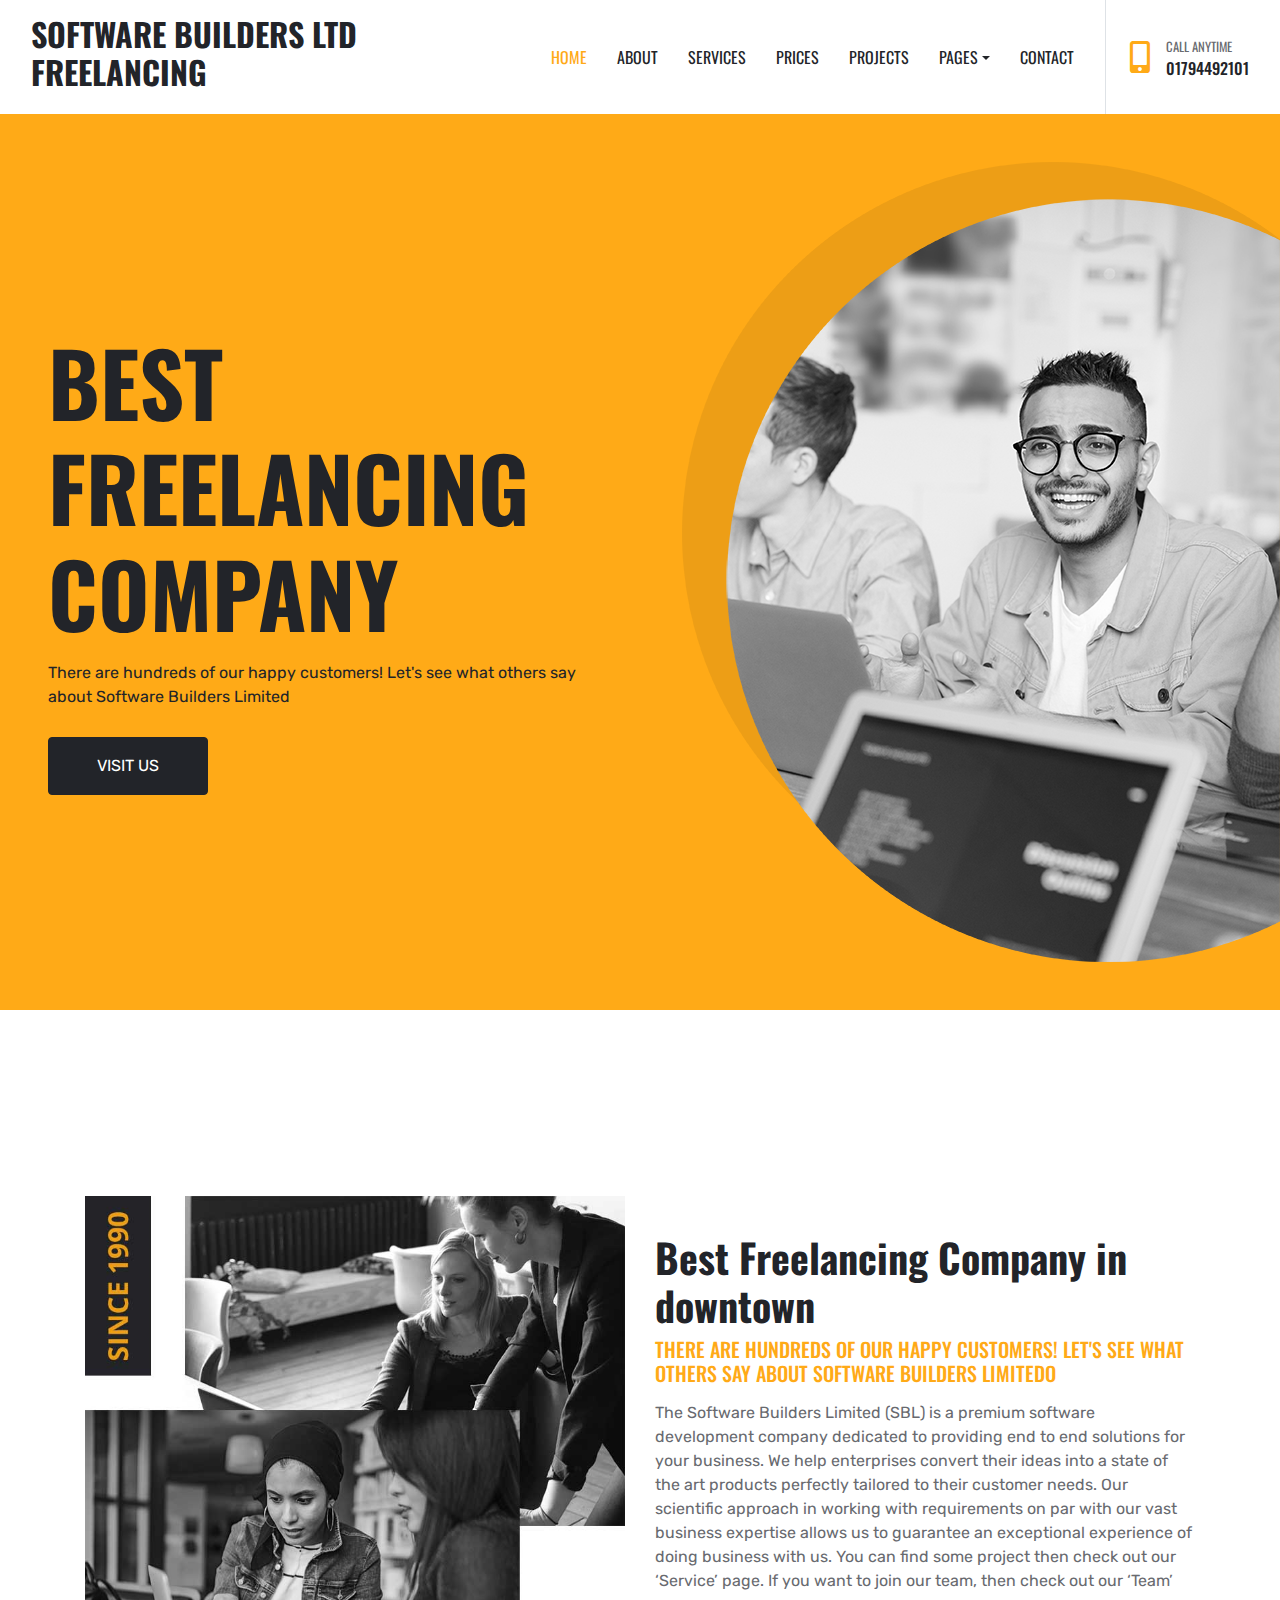
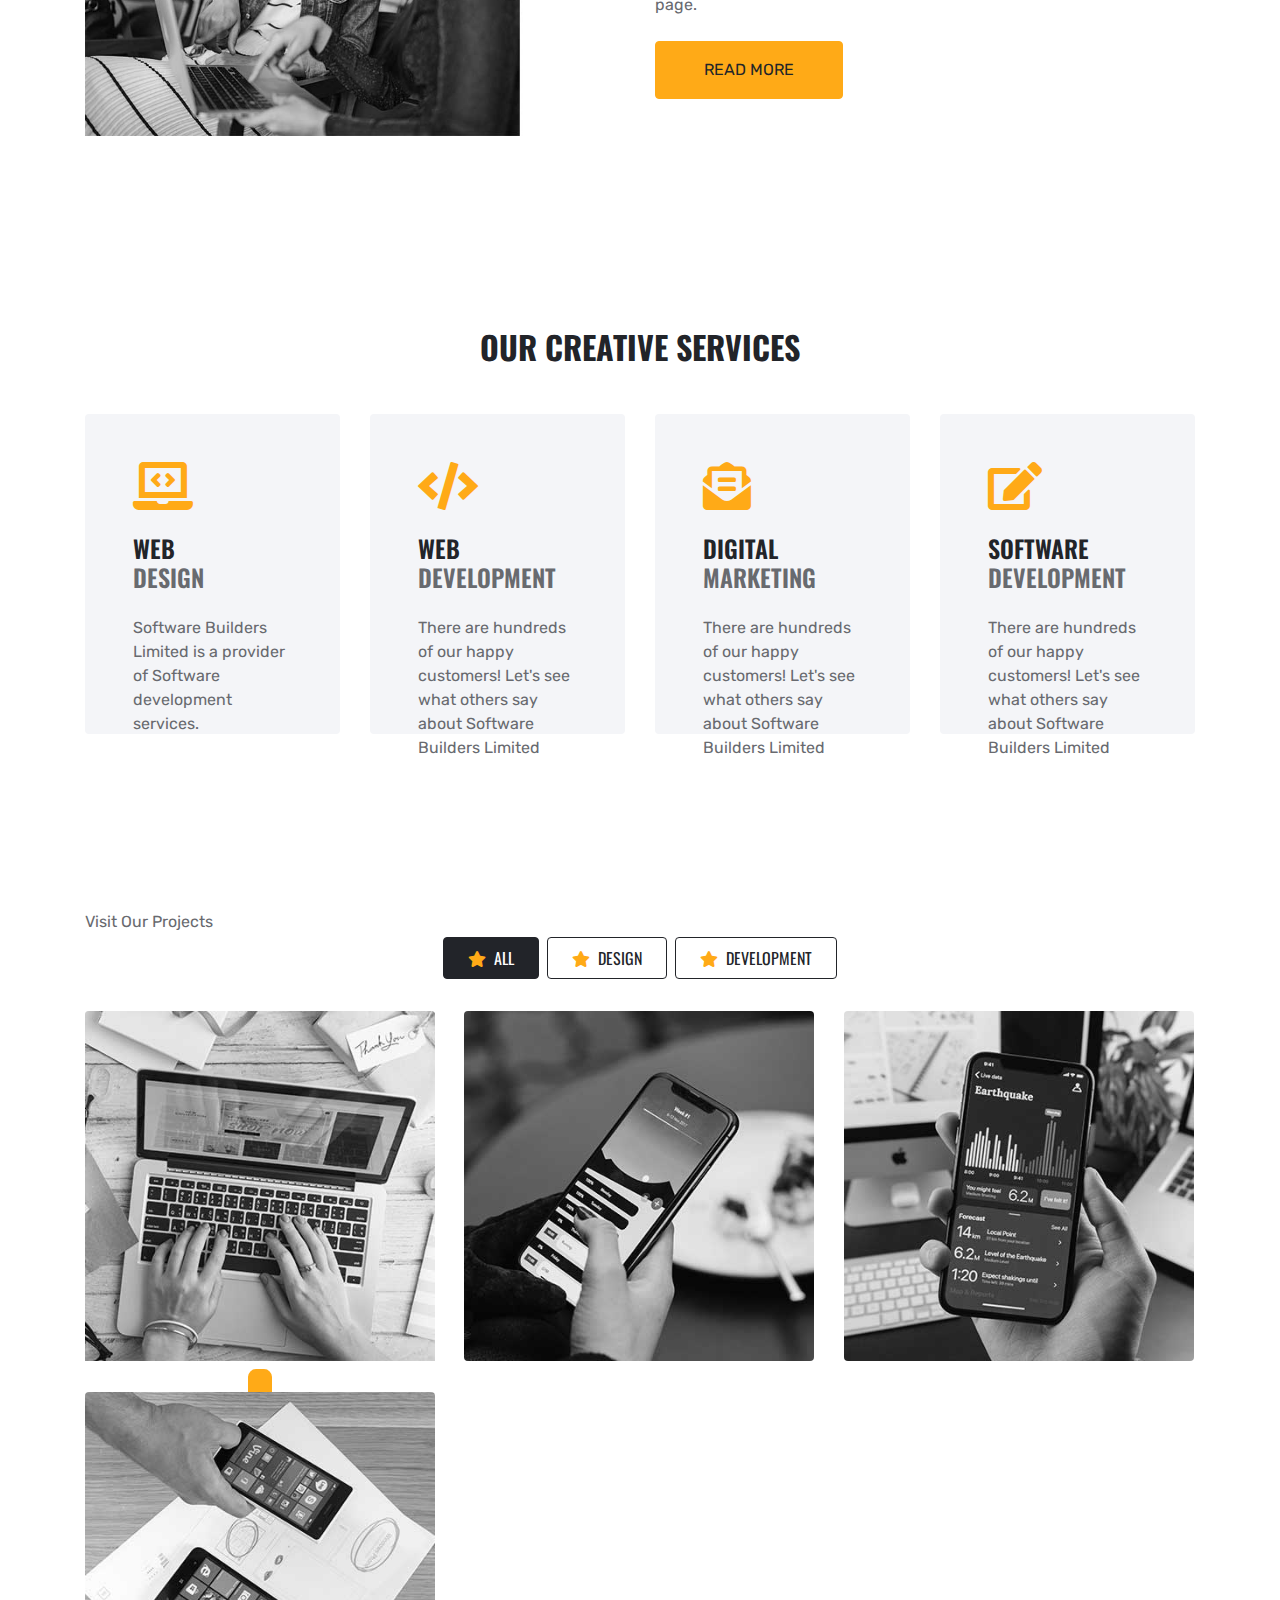
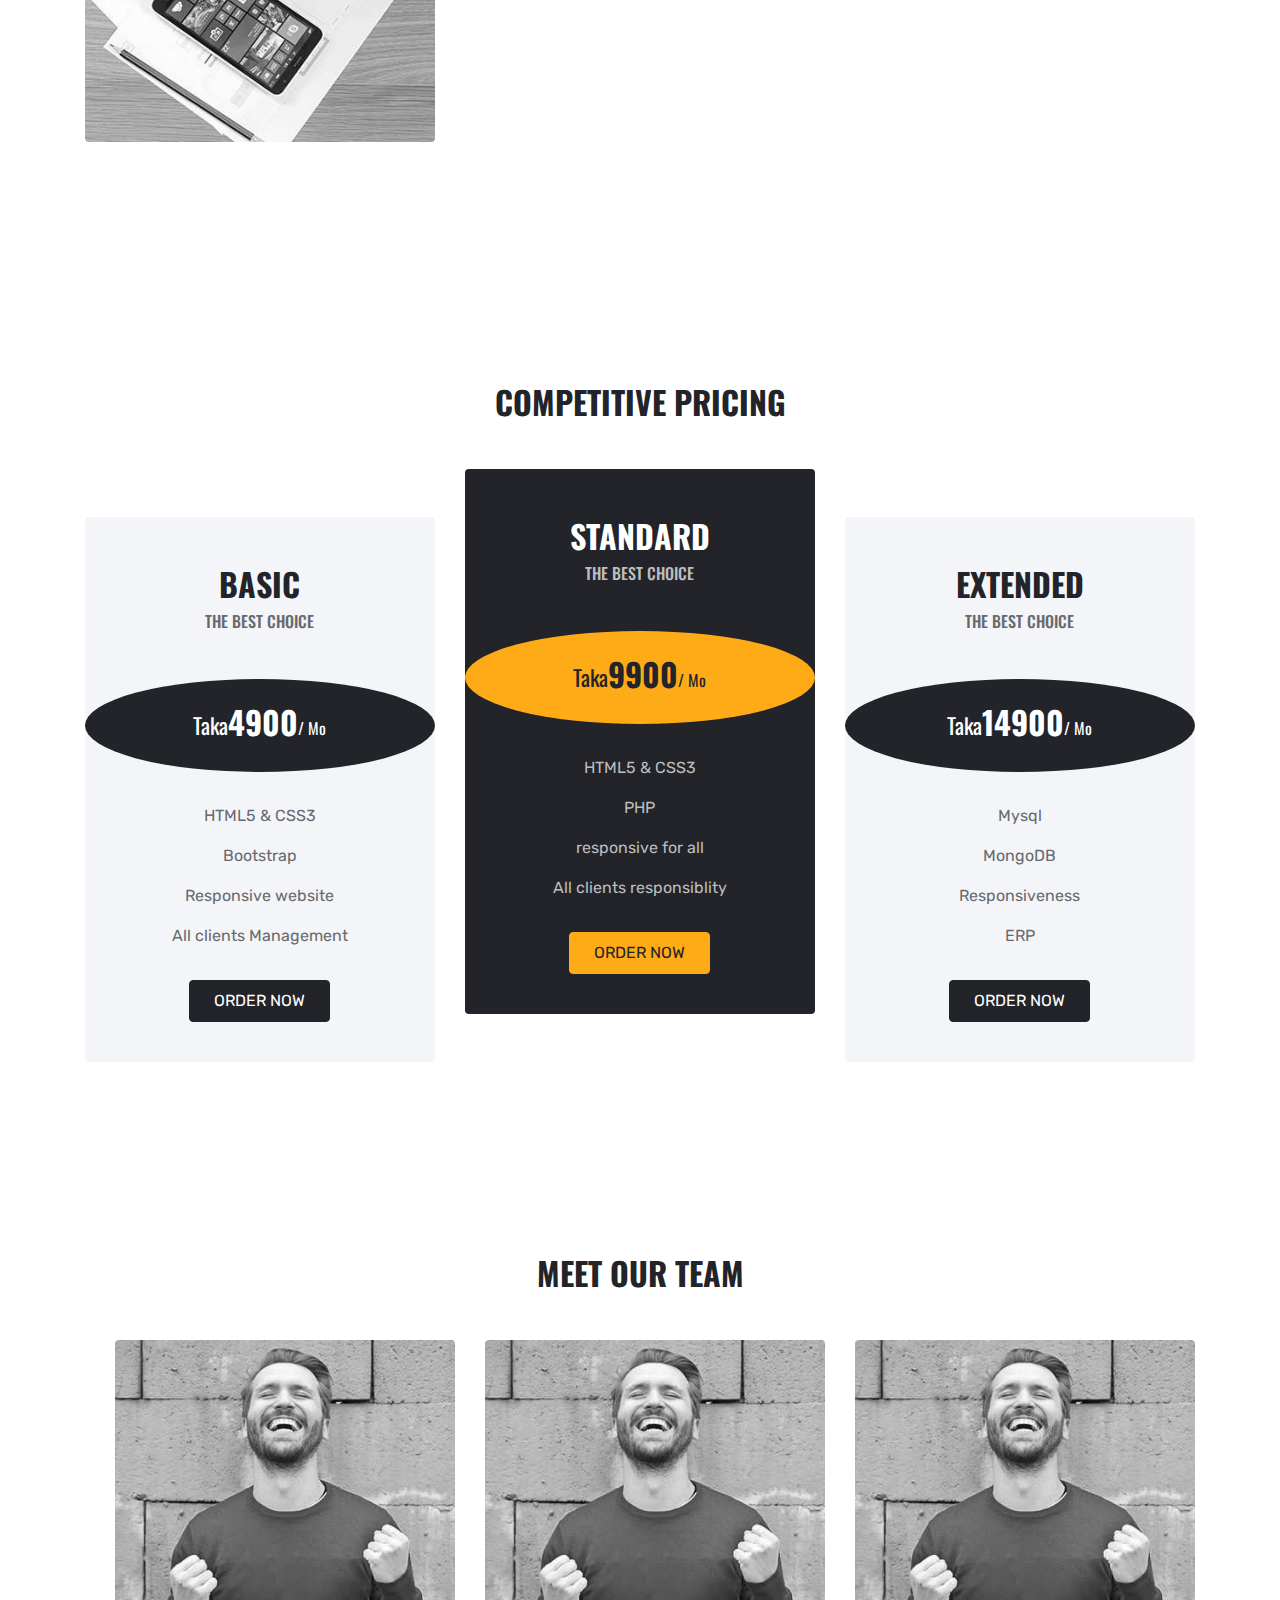
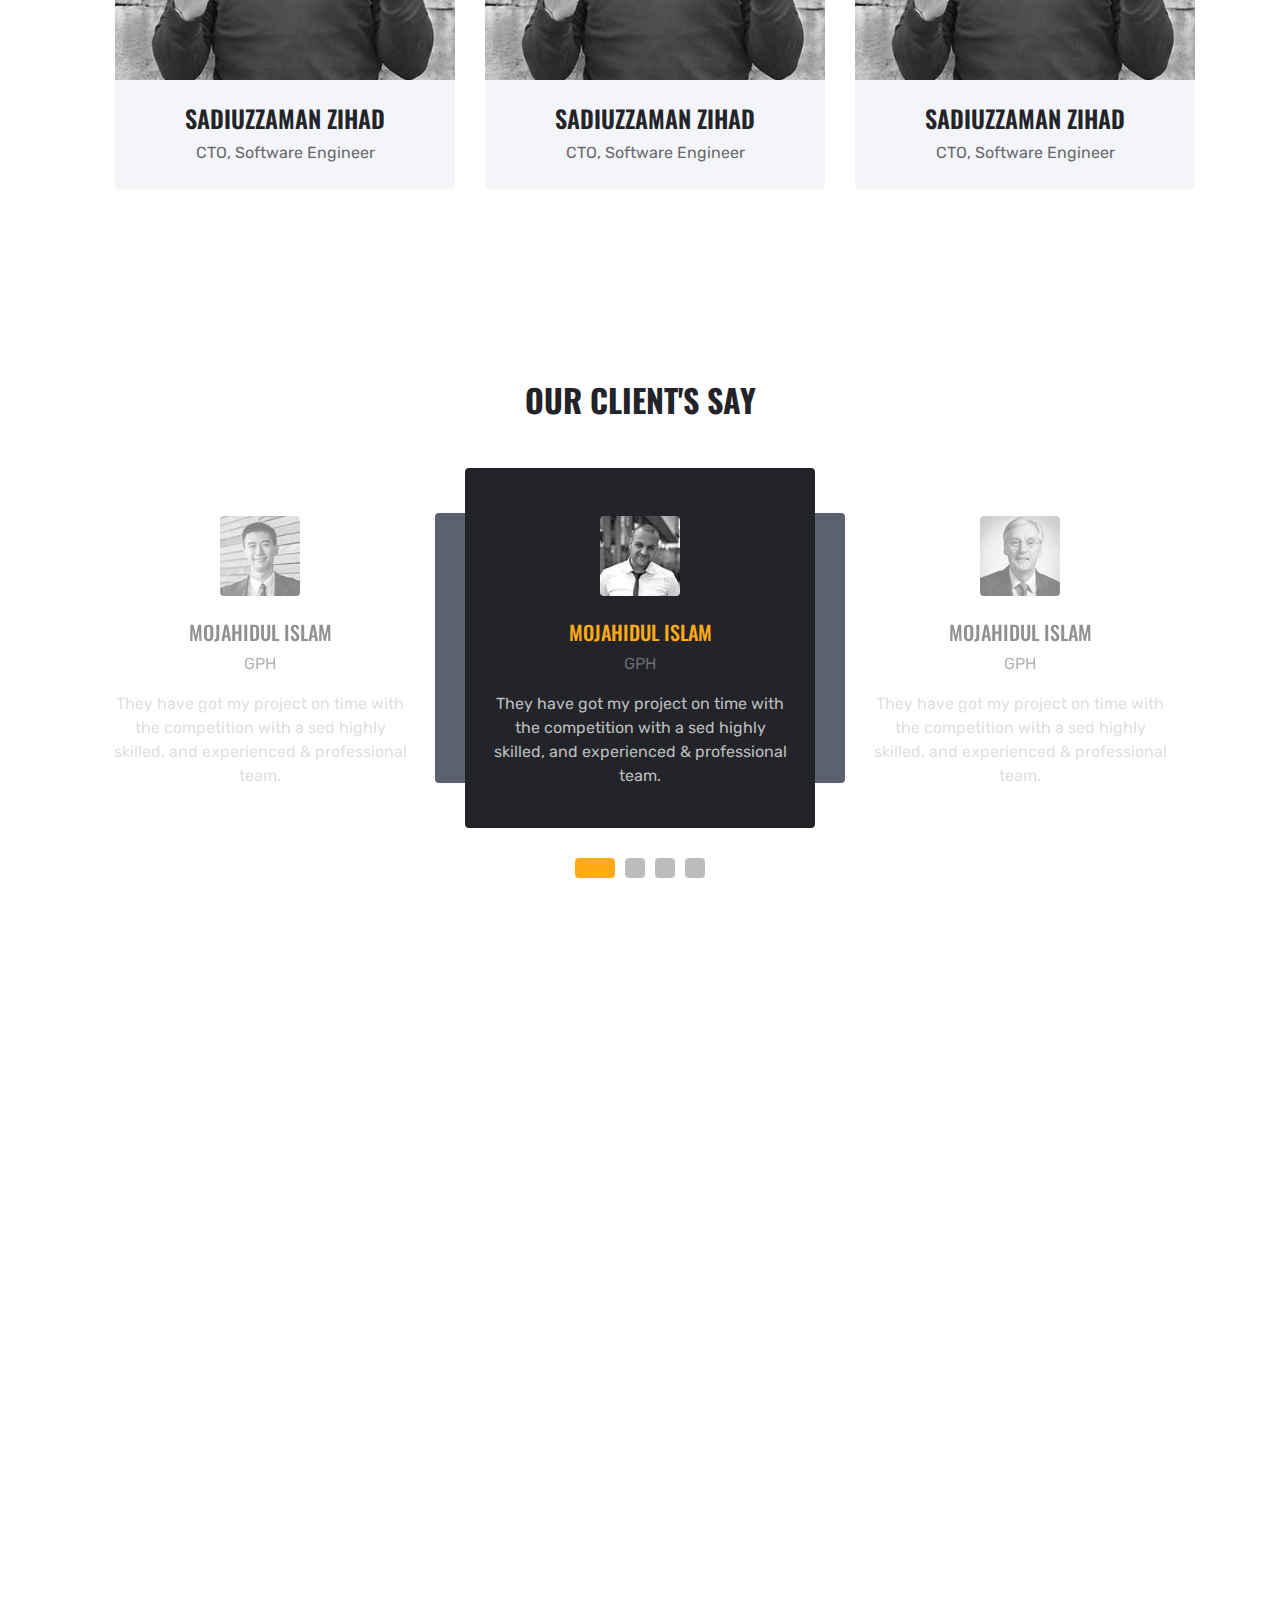
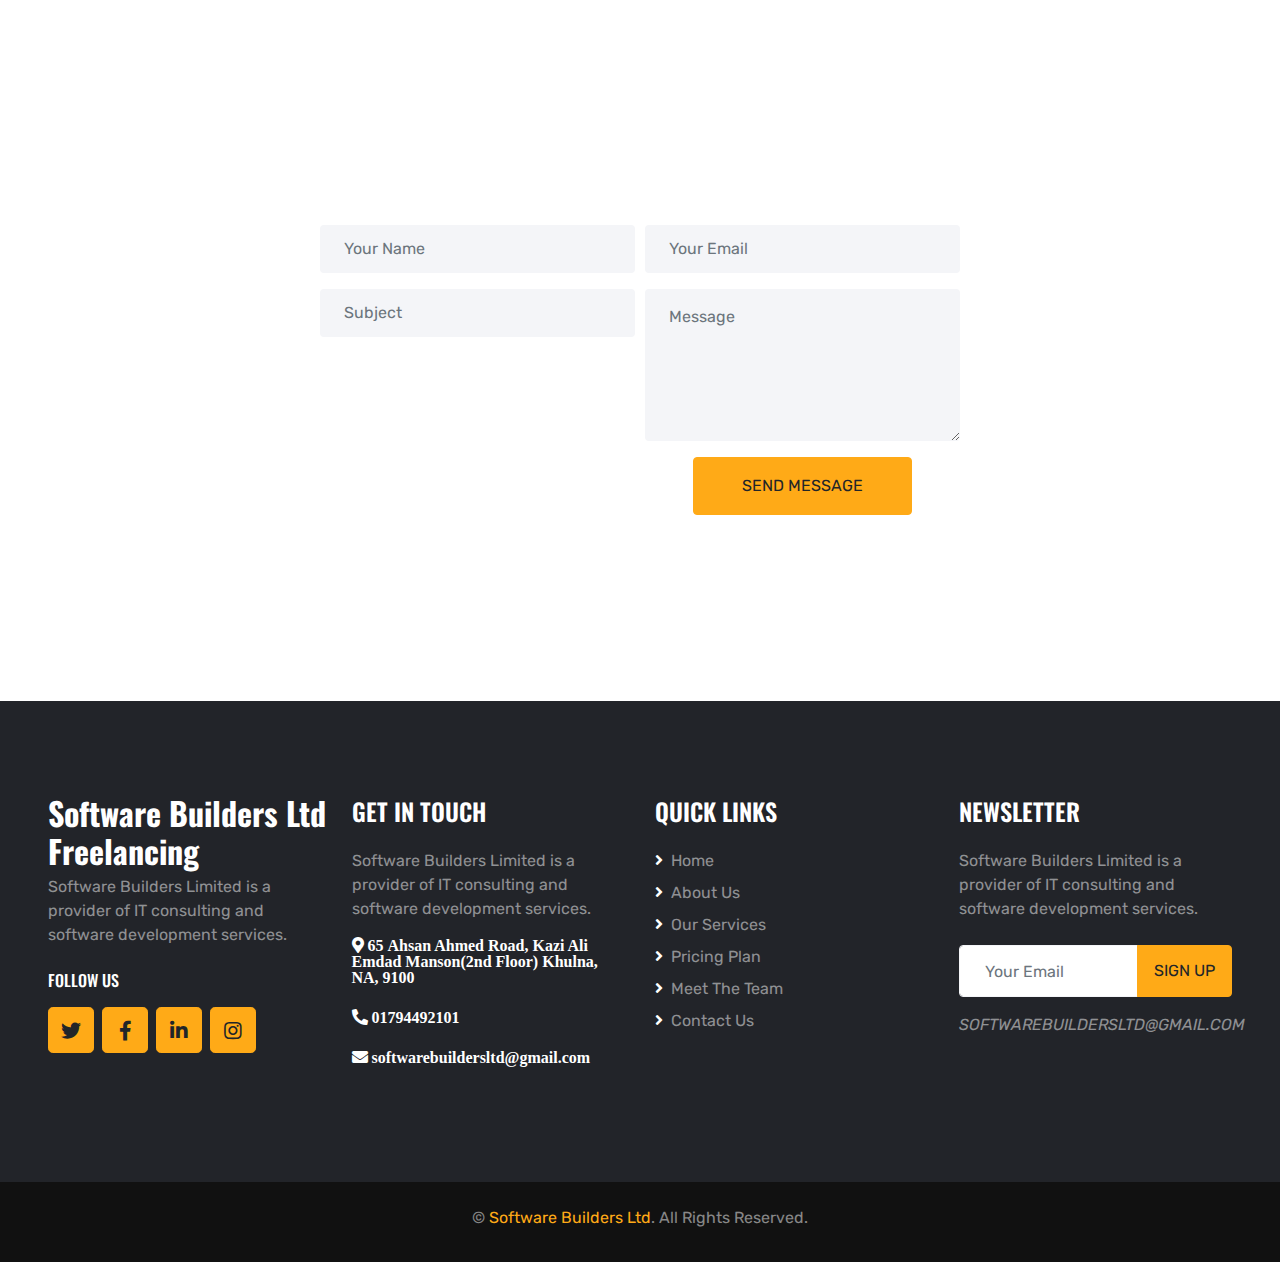
<file: index.html>
<!DOCTYPE html>
<html lang="en">

<head>
    <meta charset="UTF-8">
    <meta http-equiv="X-UA-Compatible" content="IE=edge">
    <meta name="viewport" content="width=device-width, initial-scale=1.0">
    <title>Software Builders Ltd</title>


    <!-- Favicon -->
    <link href="img/favicon.ico" rel="icon">

    <!-- Google Web Fonts -->
    <link rel="preconnect" href="https://fonts.gstatic.com">
    <link href="https://fonts.googleapis.com/css2?family=Oswald:wght@400;500;600;700&family=Rubik&display=swap"
        rel="stylesheet">

    <!-- Font Awesome -->
    <link href="https://cdnjs.cloudflare.com/ajax/libs/font-awesome/5.15.0/css/all.min.css" rel="stylesheet">

    <!-- Libraries Stylesheet -->
    <link href="lib/owlcarousel/assets/owl.carousel.min.css" rel="stylesheet">
    <link href="lib/lightbox/css/lightbox.min.css" rel="stylesheet">

    <!-- Customized Bootstrap Stylesheet -->
    <link href="css/style.css" rel="stylesheet">
</head>

<body>
    <!-- Navbar Start -->
    <div class="container-fluid bg-white position-relative">
        <nav class="navbar navbar-expand-lg bg-white navbar-light py-3 py-lg-0">
            <a href="index.html" class="navbar-brand text-secondary">
                <h1 class="display-4 text-uppercase">Software Builders Ltd <br>Freelancing</h1>
            </a>
            <button type="button" class="navbar-toggler" data-toggle="collapse" data-target="#navbarCollapse">
                <span class="navbar-toggler-icon"></span>
            </button>
            <div class="collapse navbar-collapse" id="navbarCollapse">
                <div class="navbar-nav ml-auto py-0 pr-3 border-right">
                    <a href="index.html" class="nav-item nav-link active">Home</a>
                    <a href="about.html" class="nav-item nav-link">About</a>
                    <a href="service.html" class="nav-item nav-link">Services</a>
                    <a href="price.html" class="nav-item nav-link">Prices</a>
                    <a href="project.html" class="nav-item nav-link">Projects</a>
                    <div class="nav-item dropdown">
                        <a href="#" class="nav-link dropdown-toggle" data-toggle="dropdown">Pages</a>
                        <div class="dropdown-menu rounded-0 m-0">
                            <a href="team.html" class="dropdown-item">Meet The Team</a>
                            <a href="testimonial.html" class="dropdown-item">Testimonial</a>
                        </div>
                    </div>
                    <a href="contact.html" class="nav-item nav-link">Contact</a>
                </div>
                <div class="d-none d-lg-flex align-items-center pl-4">
                    <i class="fa fa-2x fa-mobile-alt text-primary mr-3"></i>
                    <div>
                        <h6 class="text-body text-uppercase mb-1"><small>Call Anytime</small></h6>
                        <h6 class="m-0">01794492101</h6>
                    </div>
                </div>
            </div>
        </nav>
    </div>
    <!-- Navbar End -->


    <!-- Header Start -->
    <div class="container-fluid bg-primary py-5 px-0" style="margin-bottom: 90px;">
        <div class="row mx-0 align-items-center">
            <div class="col-lg-6 px-md-5 text-center text-lg-left">
                <h1 class="display-2 text-uppercase mb-3">Best Freelancing<br>Company</h1>
                <p class="text-dark mb-4">There are hundreds of our happy customers!
                    Let's see what others say about Software Builders Limited</p>
                <a href="https://softwarebuildersit.com" class="btn btn-dark text-uppercase mt-1 py-3 px-5">Visit us</a>
            </div>
            <div class="col-lg-6 px-0 text-right">
                <img class="img-fluid mt-5 mt-lg-0" src="img/header.png" alt="">
            </div>
        </div>
    </div>

    <!-- Header End -->

    <!-- About Start -->
    <div class="container-fluid py-5">
        <div class="container py-5">
            <div class="row align-items-center">
                <div class="col-lg-6">
                    <img class="img-fluid mb-4 mb-lg-0" src="img/about.jpg" alt="">
                </div>
                <div class="col-lg-6">
                    <h1 display-4 text-uppercase mb-4>Best Freelancing Company in downtown</h1>
                    <h5 class="text-uppercase text-primary mb-3">There are hundreds of our happy customers!
                        Let's see what others say about Software Builders Limitedo</h5>
                    <p class="mb-4">The Software Builders Limited (SBL) is a premium software development company dedicated to providing end to end solutions for your business. We help enterprises convert their ideas into a state of the art products perfectly tailored to their customer needs. Our scientific approach in working with requirements on par with our vast business expertise allows us to guarantee an exceptional experience of doing business with us. You can find some project then check out our ‘Service’ page. If you want to join our team, then check out our ‘Team’ page.</p>
                    <a href="contact.html" class="btn btn-primary text-uppercase py-3 px-5">Read More</a>
                </div>
            </div>
        </div>
    </div>
    <!-- About End -->

    <!-- Service Start -->
    <div class="container-fluid py-5">
        <div class="container pt-5 bb-3">
            <h1 class="display-4 text-uppercase text-center mb-5">Our Creative Services</h1>
            <div class="row">
                <div class="col-lg-3 mb-2">
                    <div class="service-item rounded p-5 mb-4">
                        <i class="fa fa-3x fa-laptop-code text-primary mb-4"></i>
                        <h4 class="text-uppercase mb-4">Web<span class="d-block text-body">Design</span></h4>
                        <p class="m-0">Software Builders Limited is a provider of Software development services.</p>
                    </div>
                </div>
                <div class="col-lg-3 mb-2">
                    <div class="service-item rounded p-5 mb-4">
                        <i class="fa fa-3x fa-code text-primary mb-4"></i>
                        <h4 class="text-uppercase mb-4">Web <span class="d-block text-body">Development</span></h4>
                        <p class="m-0">There are hundreds of our happy customers!
                            Let's see what others say about Software Builders Limited</p>
                    </div>
                </div>
                <div class="col-lg-3 mb-2">
                    <div class="service-item rounded p-5 mb-4">
                        <i class="fa fa-3x fa-envelope-open-text text-primary mb-4"></i>
                        <h4 class="text-uppercase mb-4">Digital <span class="d-block text-body">Marketing</span></h4>
                        <p class="m-0">There are hundreds of our happy customers!
                            Let's see what others say about Software Builders Limited</p>
                    </div>
                </div>
                <div class="col-lg-3 mb-2">
                    <div class="service-item rounded p-5 mb-4">
                        <i class="fa fa-3x fa-edit text-primary mb-4"></i>
                        <h4 class="text-uppercase mb-4">Software <span class="d-block text-body">Development</span></h4>
                        <p class="m-0">There are hundreds of our happy customers!
                            Let's see what others say about Software Builders Limited</p>
                    </div>
                </div>
            </div>
        </div>
    </div>

    <!-- Portfolio Start -->
    <div class="container-fluid py-5">
        <div class="container pt-5 pb-3">Visit Our Projects</h1>
            <h1 class="display-4 text-uppercase text-center mb-5">
                <div class="row">
                    <div class="col-12 text-center mb-2">
                        <ul class="list-inline mb-4" id="portfolio-flters">
                            <li class="btn btn-outline-dark text-uppercase py-2 px-4 active" data-filter="*">
                                <i class="fa fa-star text-primary mr-2"></i>All
                            </li>
                            <li class="btn btn-outline-dark text-uppercase py-2 px-4" data-filter=".first">
                                <i class="fa fa-star text-primary mr-2"></i>Design
                            </li>
                            <li class="btn btn-outline-dark text-uppercase py-2 px-4" data-filter=".second">
                                <i class="fa fa-star text-primary mr-2"></i>Development
                            </li>
                        </ul>
                    </div>
                </div>
                <div class="row portfolio-container">
                    <div class="col-lg-4 col-md-6 mb-4 portfolio-item first">
                        <div class="position-relative rounded overflow-hidden mb-2">
                            <img class="img-fluid w-100" src="img/portfolio-1.jpg" alt="">
                            <div class="portfolio-btn d-flex align-items-center justify-content-center">
                                <a href="img/" data-ligtbox="portfolio">
                                    <i class="fa fa-4x fa-plus text-primary"></i>
                                </a>
                            </div>
                        </div>
                    </div>
                    <div class="col-lg-4 col-md-6 mb-4 portfolio-items second">
                        <div class="position-relative rounded overflow-hidden mb-2">
                            <img class="img-fluid w-100" src="img/portfolio-2.jpg" alt="">
                            <div class="portfolio-btn d-flex align-items-center justify-content-center">
                                <a href="img/" data-ligtbox="portfolio">
                                    <i class="fa fa-4x fa-plus text-primary"></i>
                                </a>
                            </div>
                        </div>
                    </div>
                    <div class="col-lg-4 col-md-6 mb-4 portfolio-item first">
                        <div class="position-relative rounded overflow-hidden mb-2">
                            <img class="img-fluid w-100" src="img/portfolio-3.jpg" alt="">
                            <div class="portfolio-btn d-flex align-items-center justify-content-center">
                                <a href="img/" data-ligtbox="portfolio">
                                    <i class="fa fa-4x fa-plus text-primary"></i>
                                </a>
                            </div>
                        </div>
                    </div>
                    <div class="col-lg-4 col-md-6 mb-4 portfolio-item second">
                        <div class="position-relative rounded overflow-hidden mb-2">
                            <img class="img-fluid w-100" src="img/portfolio-4.jpg" alt="">
                            <div class="portfolio-btn d-flex align-items-center justify-content-center">
                                <a href="img" data-lightbox="portfolio">
                                    <i class="fa fa-4x fa-plus text-primary"></i>
                                </a>
                            </div>
                        </div>
                    </div>
                    <div class="col-lg-4 col-md-6 mb-4 portfolio-item first">
                        <div class="position-relative rounded overflow-hidden mb-2">
                            <img class="img-fluid w-100" src="img/portfolio-5.jpg">
                            <div class="portfolio-btn d-flex align-items-center justify-content-center">
                                <a href="img" data-lightbox="portfolio">
                                    <i clas="fa fa-4x fa-plus text-primary"></i>
                                </a>
                            </div>
                        </div>
                    </div>
                </div>
        </div>
    </div>
    <!-- Portfolio End -->


    <!-- Pricing Plan Start -->
    <div class="container-fluid py-5">
        <div class="container pt-5 pb-3">
            <h1 class="display-4 text-uppercase text-center mb-5">Competitive Pricing</h1>
            <div class="row">
                <div class="col-lg-4 mb-2">
                    <div class="bg-light rounded text-center pt-5 mt-lg-5 mb-4">
                        <h2 class="text-uppercase">Basic</h2>
                        <h6 class="text-uppercase text-body mb-5">The Best Choice</h6>
                        <div class="text-center bg-dark rounded-circle p-4 mb-2">
                            <h1 class="display-4 text-white mb-0">
                                <small class="align-top"
                                    style="font-size: 22px; line-height: 45px;">Taka</small>4900<small
                                    class="align-bottom" style="font-size: 16px; line-height: 40px;">/
                                    Mo</small>
                            </h1>
                        </div>
                        <div class="text-center py-4">
                            <p>HTML5 & CSS3</p>
                            <p>Bootstrap</p>
                            <p>Responsive website</p>
                            <p>All clients Management</p>
                            <a href="project.html" class="btn btn-dark text-uppercase py-2 px-4 my-3">Order Now</a>
                        </div>
                    </div>
                </div>
                <div class="col-lg-4 mb-2">
                    <div class="bg-dark rounded text-center pt-5 mb-4">
                        <h2 class="text-uppercase text-white">Standard</h2>
                        <h6 class="text-uppercase text-secondary mb-5">The Best Choice</h6>
                        <div class="text-center bg-primary rounded-circle p-4 mb-2">
                            <h1 class="display-4 mb-0">
                                <small class="align-top"
                                    style="font-size: 22px; line-height: 45px;">Taka</small>9900<small
                                    class="align-bottom" style="font-size: 16px; line-height: 40px;">/
                                    Mo</small>
                            </h1>
                        </div>
                        <div class="text-center text-secondary py-4">
                            <p>HTML5 & CSS3</p>
                            <p>PHP</p>
                            <p>responsive for all</p>
                            <p>All clients responsiblity</p>
                            <a href="project.html" class="btn btn-primary text-uppercase py-2 px-4 my-3">Order Now</a>
                        </div>
                    </div>
                </div>
                <div class="col-lg-4 mb-2">
                    <div class="bg-light rounded text-center pt-5 mt-lg-5 mb-4">
                        <h2 class=" text-uppercase">Extended</h2>
                        <h6 class="text-uppercase text-body mb-5">The Best Choice</h6>
                        <div class="text-center bg-dark rounded-circle p-4 mb-2">
                            <h1 class="display-4 text-white mb-0">
                                <small class="align-top"
                                    style="font-size: 22px; line-height: 45px;">Taka</small>14900<small
                                    class="align-bottom" style="font-size: 16px; line-height: 40px;">/
                                    Mo</small>
                            </h1>
                        </div>
                        <div class="text-center py-4">
                            <p>Mysql</p>
                            <p>MongoDB</p>
                            <p>Responsiveness</p>
                            <p>ERP</p>
                            <a href="project.html" class="btn btn-dark text-uppercase py-2 px-4 my-3">Order Now</a>
                        </div>
                    </div>
                </div>
            </div>
        </div>
    </div>
    <!-- Pricing Plan End -->

    <!-- Team Start -->
    <div class="conainer-fluid py-5">
        <div class="container py-5">
            <h1 class="display-4 text-uppercase text-center mb-5">Meet Our Team</h1>
            <div class="owl-carousel team-carousel position-relative" style="padding-left: 30px;">
                <div class="team-item rounded overflow-hidden">
                    <div class="position-relative">
                        <img class="img-fluid w-100" src="img/team-1.jpg" alt="">
                        <div class="team-overlay">
                            <div class="d-flex align-items-center justify-content-start">
                                <a class="btn btn-lg btn-primary btn-lg-square mx-1" href="#"><i
                                        class="fab fa-twitter"></i></a>
                                <a class="btn btn-lg btn-primary btn-lg-square mx-1" href="#"><i
                                        class="fab fa-facebook-f"></i></a>
                                <a class="btn btn-lg btn-primary btn-lg-square mx-1" href="#"><i
                                        class="fab fa-linkedin-in"></i></a>
                            </div>
                        </div>
                    </div>
                    <div class="bg-light text-center p-4">
                        <h4 class="text-uppercase">Sadiuzzaman Zihad</h4>
                        <p class="m-0">CTO, Software Engineer</p>
                    </div>
                </div>
                <div class="team-item rounded overflow-hidden">
                    <div class="position-relative">
                        <img class="img-fluid w-100" src="img/team-1.jpg" alt="">
                        <div class="team-overlay">
                            <div class="d-flex align-items-center justify-content-start">
                                <a class="btn btn-lg btn-primary btn-lg-square mx-1" href="#"><i
                                        class="fab fa-twitter"></i></a>
                                <a class="btn btn-lg btn-primary btn-lg-square mx-1" href="#"><i
                                        class="fab fa-facebook-f"></i></a>
                                <a class="btn btn-lg btn-primary btn-lg-square mx-1" href="#"><i
                                        class="fab fa-linkedin-in"></i></a>
                            </div>
                        </div>
                    </div>
                    <div class="bg-light text-center p-4">
                        <h4 class="text-uppercase">Sadiuzzaman Zihad</h4>
                        <p class="m-0">CTO, Software Engineer</p>
                    </div>
                </div>
                <div class="team-item rounded overflow-hidden">
                    <div class="position-relative">
                        <img class="img-fluid w-100" src="img/team-1.jpg" alt="">
                        <div class="team-overlay">
                            <div class="d-flex align-items-center justify-content-start">
                                <a class="btn btn-lg btn-primary btn-lg-square mx-1" href="#"><i
                                        class="fab fa-twitter"></i></a>
                                <a class="btn btn-lg btn-primary btn-lg-square mx-1" href="#"><i
                                        class="fab fa-facebook-f"></i></a>
                                <a class="btn btn-lg btn-primary btn-lg-square mx-1" href="#"><i
                                        class="fab fa-linkedin-in"></i></a>
                            </div>
                        </div>
                    </div>
                    <div class="bg-light text-center p-4">
                        <h4 class="text-uppercase">Sadiuzzaman Zihad</h4>
                        <p class="m-0">CTO, Software Engineer</p>
                    </div>
                </div>
            </div>
        </div>
    </div>
    <!-- Team End -->

    <!-- Testimonial Start -->
    <div class="container-fluid py-5">
        <div class="container py-5">
            <h1 class="display-4 text-uppercase text-center mb-5">Our Client's Say</h1>
            <div class="owl-carousel testimonial-carousel">
                <div class="testimonial-item position-relative text-center rounded p-4">
                    <img class="img-fluid rounded mx-auto my-4" src="img/testimonial-1.jpg" alt="">
                    <h5 class="text-uppercase">Mojahidul Islam</h5>
                    <p class="text-uppercase">GPH</p>
                    <p class="text-secondary">They have got my project on time with the competition with a sed highly skilled, and experienced & professional team.</p>
                </div>
                <div class="testimonial-item position-relative text-center rounded p-4">
                    <img class="img-fluid rounded mx-auto my-4" src="img/testimonial-2.jpg" alt="">
                    <h5 class="text-uppercase">Mojahidul Islam</h5>
                    <p class="text-uppercase">GPH</p>
                    <p class="text-secondary">They have got my project on time with the competition with a sed highly skilled, and experienced & professional team.</p>
                </div>
                <div class="testimonial-item position-relative text-center rounded p-4">
                    <img class="img-fluid rounded mx-auto my-4" src="img/testimonial-3.jpg" alt="">
                    <h5 class="text-uppercase">Mojahidul Islam</h5>
                    <p class="text-uppercase">GPH</p>
                    <p class="text-secondary">They have got my project on time with the competition with a sed highly skilled, and experienced & professional team.</p>
                </div>
                <div class="testimonial-item position-relative text-center rounded p-4">
                    <img class="img-fluid rounded mx-auto my-4" src="img/testimonial-4.jpg" alt="">
                    <h5 class="text-uppercase">Mojahidul Islam</h5>
                    <p class="text-uppercase">GPH</p>
                    <p class="text-secondary">They have got my project on time with the competition with a sed highly skilled, and experienced & professional team.</p>
                </div>
            </div>
        </div>
    </div>
    <!-- Testimonial End -->

    <!-- Contact Start -->
    <div class="container-fluid py-5 px-0">
        <div class="row mt-5 mx-0">
            <div class="col-12 px-0" style="height: 500px;">
                <div class="position-relative h-100">
                    <iframe class="posiion-relative w-100 h-100"
                        src="https://www.google.com/maps/place/65+Ahsan+Ahmed+Rd,+Khulna/@22.8009129,89.5470836,15z/data=!4m6!3m5!1s0x39ff901ee169618d:0xb8f5dc09ab791152!8m2!3d22.8141301!4d89.566067!16s%2Fg%2F11f3cl_nbm"
                        frameborder="0" style="border: 0;" allowfullscreen="" aria-hidden="false" tabindex="0"></iframe>
                </div>
            </div>
        </div>
        <div class="row mx-0 justify-content-center" style="margin-top: 200px;">
            <div class="col-lg-6 col-md-8 col-sm-10 px-0">
                <div class="contact-form bg-white rounded py-5">
                    <div id="success"></div>
                    <form name="sentMessage" id="contactForm" novalidate="novalidate">
                        <div class="form-row">
                            <div class="col-md-6">
                                <div class="control-group">
                                    <input type="text" class="form-control bg-light border-0 p-4" id="name"
                                        placeholder="Your Name" required="required"
                                        data-validation-required-message="Please enter your name" />
                                    <p class="help-block text-danger"></p>
                                </div>
                            </div>
                            <div class="col-md-6">
                                <div class="control-group">
                                    <input type="email" class="form-control bg-light border-0 p-4" id="email"
                                        placeholder="Your Email" required="required"
                                        data-validation-required-message="Please enter your email" />
                                    <p class="help-block text-danger"></p>
                                </div>
                            </div>
                            <div class="col-md-6">
                                <div class="control-group">
                                    <input type="text" class="form-control bg-light border-0 p-4" id="subject"
                                        placeholder="Subject" required="required"
                                        data-validation-required-message="Please enter a subject" />
                                    <p class="help-block text-danger"></p>
                                </div>
                            </div>
                            <div class="col-md-6">
                                <div class="control-group">
                                    <textarea class="form-control bg-light border-0 py-3 px-4" rows="5" id="message"
                                        placeholder="Message" required="required"
                                        data-validation-required-message="Please enter your message"></textarea>
                                    <p class="help-block text-danger"></p>
                                </div>
                                <div class="text-center">
                                    <button class="btn btn-primary text-uppercase py-3 px-5" type="submit"
                                        id="sendMessageButton">Send Message</button>
                                </div>
                            </div>
                        </div>
                    </form>
                </div>
            </div>
        </div>
    </div>
    <!-- Contact End -->

    <!-- Footer Start -->

    <div class="container-fluid bg-dark text-white-50 py-5 px-sm-3 px-md-5" style="margin-top: 90px;">
        <div class="row pt-5">
            <div class="col-lg-3 col-md-6 mb-5">
                <a href="index.html" class="navbar-brand">
                    <h1 class="m-0 mt-n2 text-white display-4">Software Builders Ltd <br>Freelancing</h1>
                </a>
                <p>Software Builders Limited is a provider of IT consulting and software development services.</p>
                <h6 class="text-uppercase text-white py-2">Follow Us</h6>
                <div class="d-flex justify-content-start">
                    <a class="btn btn-lg btn-primary btn-lg-square mr-2" href="https://twitter.com/software590632"><i class="fab fa-twitter"></i></a>
                    <a class="btn btn-lg btn-primary btn-lg-square mr-2" href="https://www.facebook.com/profile.php?id=100089878377089"><i class="fab fa-facebook-f"></i></a>
                    <a class="btn btn-lg btn-primary btn-lg-square mr-2" href="https://www.linkedin.com/in/software-builders-ltd-4066a1274/"><i class="fab fa-linkedin-in"></i></a>
                    <a class="btn btn-lg btn-primary btn-lg-square" href="https://www.instagram.com/softwarebuilders/"><i class="fab fa-instagram"></i></a>
                </div>
            </div>
            <div class="col-lg-3 col-md-6 mb-5">
                <h4 class="text-uppercase text-white mb-4">Get In Touch</h4>
                <p>Software Builders Limited is a provider of IT consulting and software development services.</p>
                <p><i class="fa fa-map-marker-alt text-white mr-2"> 65 Ahsan Ahmed Road, Kazi Ali Emdad Manson(2nd Floor)
                    Khulna, NA, 9100</i></p>
                <p><i class="fa fa-phone-alt text-white mr-2"> 01794492101</i></p>
                <p><i class="fa fa-envelope text-white mr-2"> softwarebuildersltd@gmail.com</i></p>
            </div>
            <div class="col-lg-3 col-md-6 mb-5">
                <h4 class="text-uppercase text-white mb-4">Quick Links</h4>
                <div class="d-flex flex-column justify-content-start">
                    <a class="text-white-50 mb-2" href="index.html"><i
                            class="fa fa-angle-right text-white mr-2"></i>Home</a>
                    <a class="text-white-50 mb-2" href="about.html"><i
                            class="fa fa-angle-right text-white mr-2"></i>About Us</a>
                    <a class="text-white-50 mb-2" href="service.html"><i
                            class="fa fa-angle-right text-white mr-2"></i>Our Services</a>
                    <a class="text-white-50 mb-2" href="price.html"><i
                            class="fa fa-angle-right text-white mr-2"></i>Pricing Plan</a>
                    <a class="text-white-50 mb-2" href="team.html"><i class="fa fa-angle-right text-white mr-2"></i>Meet
                        The Team</a>
                    <a class="text-white-50" href="contact.html"><i
                            class="fa fa-angle-right text-white mr-2"></i>Contact Us</a>
                </div>
            </div>
            <div class="col-lg-3 col-md-6 mb-5">
                <h4 class="text-uppercase text-white mb-4">Newsletter</h4>
                <p class="mb-4">Software Builders Limited is a provider of IT consulting and software development services.</p>
                <div class="w-100 mb-3">
                    <div class="input-group">
                        <input type="text" class="form-control border-light" style="padding: 25px;"
                            placeholder="Your Email">
                        <div class="input-group-append">
                            <button class="btn btn-primary text-uppercase px-3">Sign Up</button>
                        </div>
                    </div>
                </div>
                <i>SOFTWAREBUILDERSLTD@GMAIL.COM</i>
            </div>
        </div>
    </div>
    <div class="container-fluid py-4 px-sm-3 px-md-5" style="background: #111111;">
        <p class="mb-2 text-center text-white-50">&copy; <a href="https://softwarebuildersit.com">Software Builders
                Ltd</a>. All Rights Reserved.</p>
    </div>

    <!-- Footer End -->

    <!-- Back to Top -->
    <a href="#" class="btn btn-lg btn-primary btn-lg-square back-to-top"><i class="fa fa-angle-up"></i></a>


    <!-- JavaScript Libraries -->
    <script src="https://code.jquery.com/jquery-3.4.1.min.js"></script>
    <script src="https://stackpath.bootstrapcdn.com/bootstrap/4.4.1/js/bootstrap.bundle.min.js"></script>
    <script src="lib/easing/easing.min.js"></script>
    <script src="lib/waypoints/waypoints.min.js"></script>
    <script src="lib/owlcarousel/owl.carousel.min.js"></script>
    <script src="lib/isotope/isotope.pkgd.min.js"></script>
    <script src="lib/lightbox/js/lightbox.min.js"></script>

    <!-- Contact Javascript File -->
    <script src="mail/jqBootstrapValidation.min.js"></script>
    <script src="mail/contact.js"></script>

    <!-- Template Javascript -->
    <script src="js/main.js"></script>
</body>

</html>
</file>
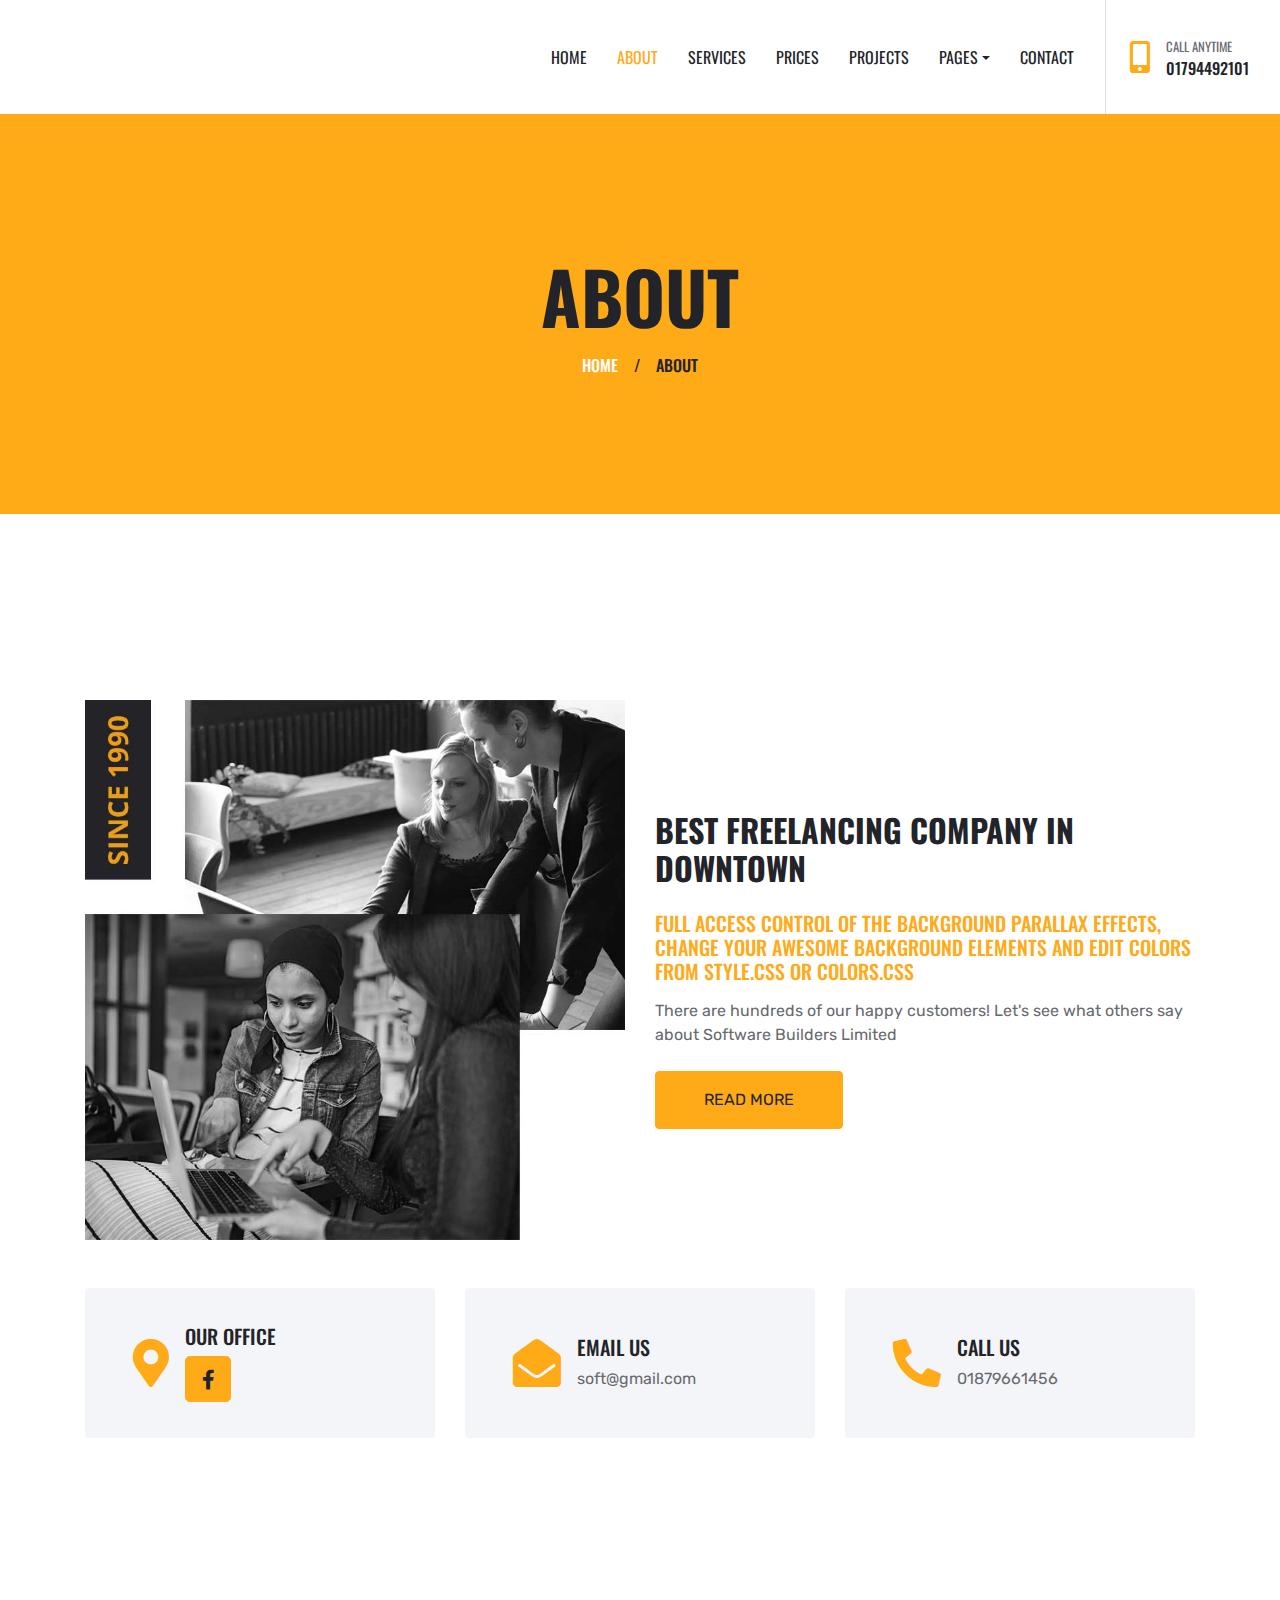
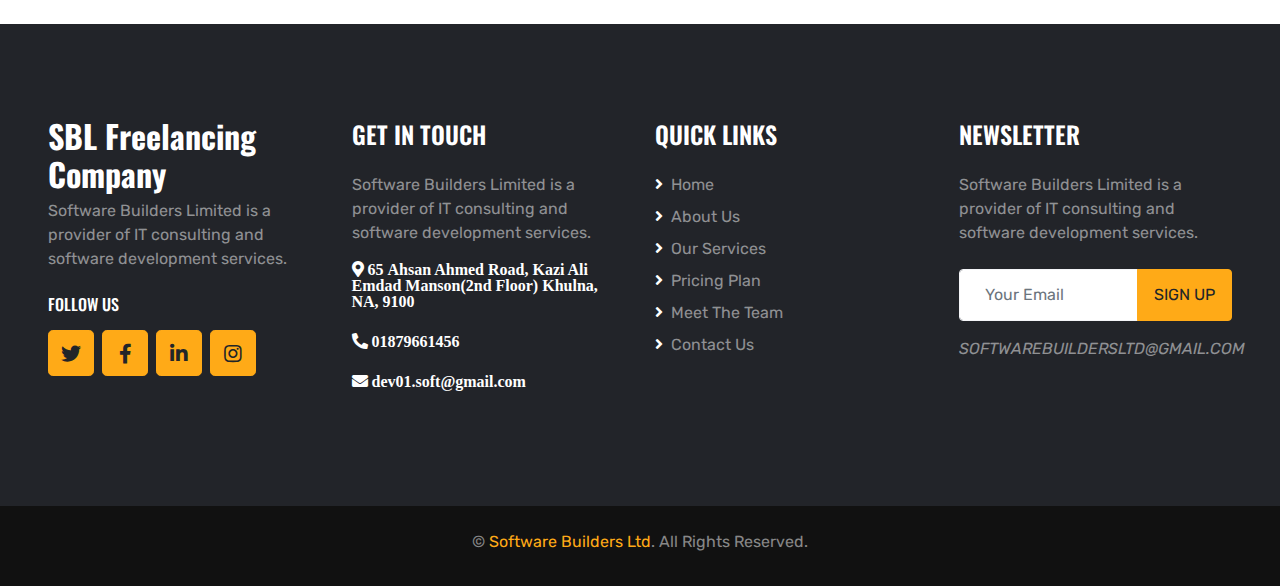
<file: about.html>
<!DOCTYPE html>
<html lang="en">

<head>
    <meta charset="UTF-8">
    <meta http-equiv="X-UA-Compatible" content="IE=edge">
    <meta name="viewport" content="width=device-width, initial-scale=1.0">
    <title>Software Builders Ltd</title>


    <!-- Favicon -->
    <link href="img/favicon.ico" rel="icon">

    <!-- Google Web Fonts -->
    <link rel="preconnect" href="https://fonts.gstatic.com">
    <link href="https://fonts.googleapis.com/css2?family=Oswald:wght@400;500;600;700&family=Rubik&display=swap"
        rel="stylesheet">

    <!-- Font Awesome -->
    <link href="https://cdnjs.cloudflare.com/ajax/libs/font-awesome/5.15.0/css/all.min.css" rel="stylesheet">

    <!-- Libraries Stylesheet -->
    <link href="lib/owlcarousel/assets/owl.carousel.min.css" rel="stylesheet">
    <link href="lib/lightbox/css/lightbox.min.css" rel="stylesheet">

    <!-- Customized Bootstrap Stylesheet -->
    <link href="css/style.css" rel="stylesheet">
</head>

<body>
    <!-- Navbar Start -->
    <div class="container-fluid bg-white position-relative">
        <nav class="navbar navbar-expand-lg bg-white navbar-light py-3 py-lg-0">
            <a href="index.html" class="navbar-brand text-secondary">
                <h1 class="display-4 text-uppercase"></h1>
            </a>
            <button type="button" class="navbar-toggler" data-toggle="collapse" data-target="#navbarCollapse">
                <span class="navbar-toggler-icon">Software Builders Ltd <br>Freelancing</span>
            </button>
            <div class="collapse navbar-collapse" id="navbarCollapse">
                <div class="navbar-nav ml-auto py-0 pr-3 border-right">
                    <a href="index.html" class="nav-item nav-link">Home</a>
                    <a href="about.html" class="nav-item nav-link active">About</a>
                    <a href="service.html" class="nav-item nav-link">Services</a>
                    <a href="price.html" class="nav-item nav-link">Prices</a>
                    <a href="project.html" class="nav-item nav-link">Projects</a>
                    <div class="nav-item dropdown">
                        <a href="#" class="nav-link dropdown-toggle" data-toggle="dropdown">Pages</a>
                        <div class="dropdown-menu rounded-0 m-0">
                            <a href="team.html" class="dropdown-item">Meat The Team</a>
                            <a href="testimonial.html" class="dropdown-item">Testimonial</a>
                        </div>
                    </div>
                    <a href="contact.html" class="nav-item nav-link">Contact</a>
                </div>
                <div class="d-none d-lg-flex align-items-center pl-4">
                    <i class="fa fa-2x fa-mobile-alt text-primary mr-3"></i>
                    <div>
                        <h6 class="text-body text-uppercase mb-1"><small>Call Anytime</small></h6>
                        <h6 class="m-0">01794492101</h6>
                    </div>
                </div>
            </div>
        </nav>
    </div>
    <!-- Navbar End -->


    <!-- Page Header Start -->
    <div class="page-header container-fluid bg-primary d-flex flex-column align-items-center justify-content-center">
        <h1 class="display-3 text-uppercase mb-3">About</h1>
        <div class="d-inline-flex text-white">
            <h6 class="text-uppercase m-0"><a class="text-white" href="index.html">Home</a></h6>
            <h6 class="m-0 px-3">/</h6>
            <h6 class="text-uppercase m-0">About</h6>
        </div>
    </div>
    <!-- Page Header Start -->


    <!-- About Start -->
    <div class="container-fluid pt-5">
        <div class="container pt-5">
            <div class="row align-items-center">
                <div class="col-lg-6">
                    <img class="img-fluid mb-4 mb-lg-0" src="img/about.jpg" alt="">
                </div>
                <div class="col-lg-6">
                    <h1 class="display-4 text-uppercase mb-4">Best Freelancing Company in downtown</h1>
                    <h5 class="text-uppercase text-primary mb-3">Full access control of the background parallax effects,
                        change your awesome background elements and edit colors from style.css or colors.css</h5>
                    <p class="mb-4">There are hundreds of our happy customers!
                        Let's see what others say about Software Builders Limited</p>
                    <a href="" class="btn btn-primary text-uppercase py-3 px-5">Read More</a>
                </div>
            </div>
        </div>
    </div>
    <!-- About End -->


    <!-- About Info Start -->
    <div class="container-fluid py-5">
        <div class="container pb-3">
            <div class="row">
                <div class="col-lg-4 mb-2">
                    <div class="d-flex align-items-center bg-light rounded mb-4 px-5" style="height: 150px;">
                        <i class="fa fa-3x fa-map-marker-alt text-primary mr-3"></i>
                        <div class="d-flex flex-column">
                            <h5 class="text-uppercase">Our Office</h5>
                            <a class="btn btn-lg btn-primary btn-lg-square mr-2" href="https://www.facebook.com/profile.php?id=100089878377089"><i class="fab fa-facebook-f"></i></a>
                        </div>
                    </div>
                </div>
                <div class="col-lg-4 mb-2">
                    <div class="d-flex align-items-center bg-light rounded mb-4 px-5" style="height: 150px;">
                        <i class="fa fa-3x fa-envelope-open text-primary mr-3"></i>
                        <div class="d-flex flex-column">
                            <h5 class="text-uppercase">Email Us</h5>
                            <p class="m-0">soft@gmail.com</p>
                        </div>
                    </div>
                </div>
                <div class="col-lg-4 mb-2">
                    <div class="d-flex align-items-center bg-light rounded mb-4 px-5" style="height: 150px;">
                        <i class="fas fa-3x fa-phone-alt text-primary mr-3"></i>
                        <div class="d-flex flex-column">
                            <h5 class="text-uppercase">Call Us</h5>
                            <p class="m-0">01879661456</p>
                        </div>
                    </div>
                </div>
            </div>
        </div>
    </div>
    <!-- About Info End -->


    <!-- Footer Start -->
    <div class="container-fluid bg-dark text-white-50 py-5 px-sm-3 px-md-5" style="margin-top: 90px;">
        <div class="row pt-5">
            <div class="col-lg-3 col-md-6 mb-5">
                <a href="index.html" class="navbar-brand">
                    <h1 class="m-0 mt-n2 text-white display-4">SBL Freelancing <br>Company</h1>
                </a>
                <p>Software Builders Limited is a provider of IT consulting and software development services.</p>
                <h6 class="text-uppercase text-white py-2">Follow Us</h6>
                <div class="d-flex justify-content-start">
                    <a class="btn btn-lg btn-primary btn-lg-square mr-2" href="https://twitter.com/software590632"><i class="fab fa-twitter"></i></a>
                    <a class="btn btn-lg btn-primary btn-lg-square mr-2" href="https://www.facebook.com/profile.php?id=100089878377089"><i class="fab fa-facebook-f"></i></a>
                    <a class="btn btn-lg btn-primary btn-lg-square mr-2" href="https://www.linkedin.com/in/software-builders-ltd-4066a1274/"><i class="fab fa-linkedin-in"></i></a>
                    <a class="btn btn-lg btn-primary btn-lg-square" href="https://www.instagram.com/softwarebuilders/"><i class="fab fa-instagram"></i></a>
                </div>
            </div>
            <div class="col-lg-3 col-md-6 mb-5">
                <h4 class="text-uppercase text-white mb-4">Get In Touch</h4>
                <p>Software Builders Limited is a provider of IT consulting and software development services.</p>
                <p><i class="fa fa-map-marker-alt text-white mr-2"> 65 Ahsan Ahmed Road, Kazi Ali Emdad Manson(2nd Floor)
                    Khulna, NA, 9100</i></p>
                <p><i class="fa fa-phone-alt text-white mr-2"> 01879661456</i></p>
                <p><i class="fa fa-envelope text-white mr-2"> dev01.soft@gmail.com</i></p>
            </div>
            <div class="col-lg-3 col-md-6 mb-5">
                <h4 class="text-uppercase text-white mb-4">Quick Links</h4>
                <div class="d-flex flex-column justify-content-start">
                    <a class="text-white-50 mb-2" href="index.html"><i class="fa fa-angle-right text-white mr-2"></i>Home</a>
                    <a class="text-white-50 mb-2" href="about.html"><i class="fa fa-angle-right text-white mr-2"></i>About Us</a>
                    <a class="text-white-50 mb-2" href="service.html"><i class="fa fa-angle-right text-white mr-2"></i>Our Services</a>
                    <a class="text-white-50 mb-2" href="price.html"><i class="fa fa-angle-right text-white mr-2"></i>Pricing Plan</a>
                    <a class="text-white-50 mb-2" href="team.html"><i class="fa fa-angle-right text-white mr-2"></i>Meet The Team</a>
                    <a class="text-white-50" href="contact.html"><i class="fa fa-angle-right text-white mr-2"></i>Contact Us</a>
                </div>
            </div>
            <div class="col-lg-3 col-md-6 mb-5">
                <h4 class="text-uppercase text-white mb-4">Newsletter</h4>
                <p class="mb-4">Software Builders Limited is a provider of IT consulting and software development services.</p>
                <div class="w-100 mb-3">
                    <div class="input-group">
                        <input type="text" class="form-control border-light" style="padding: 25px;" placeholder="Your Email">
                        <div class="input-group-append">
                            <button class="btn btn-primary text-uppercase px-3">Sign Up</button>
                        </div>
                    </div>
                </div>
                <i>SOFTWAREBUILDERSLTD@GMAIL.COM</i>
            </div>
        </div>
    </div>
    <div class="container-fluid py-4 px-sm-3 px-md-5" style="background: #111111;">
        <p class="mb-2 text-center text-white-50">&copy; <a href="https://softwarebuildersit.com">Software Builders Ltd</a>. All Rights Reserved.</p>
    </div>
    <!-- Footer End -->


    <!-- Back to Top -->
    <a href="#" class="btn btn-lg btn-primary btn-lg-square back-to-top"><i class="fa fa-angle-up"></i></a>


    <!-- JavaScript Libraries -->
    <script src="https://code.jquery.com/jquery-3.4.1.min.js"></script>
    <script src="https://stackpath.bootstrapcdn.com/bootstrap/4.4.1/js/bootstrap.bundle.min.js"></script>
    <script src="lib/easing/easing.min.js"></script>
    <script src="lib/waypoints/waypoints.min.js"></script>
    <script src="lib/owlcarousel/owl.carousel.min.js"></script>
    <script src="lib/isotope/isotope.pkgd.min.js"></script>
    <script src="lib/lightbox/js/lightbox.min.js"></script>

    <!-- Contact Javascript File -->
    <script src="mail/jqBootstrapValidation.min.js"></script>
    <script src="mail/contact.js"></script>

    <!-- Template Javascript -->
    <script src="js/main.js"></script>
</body>

</html>
</file>
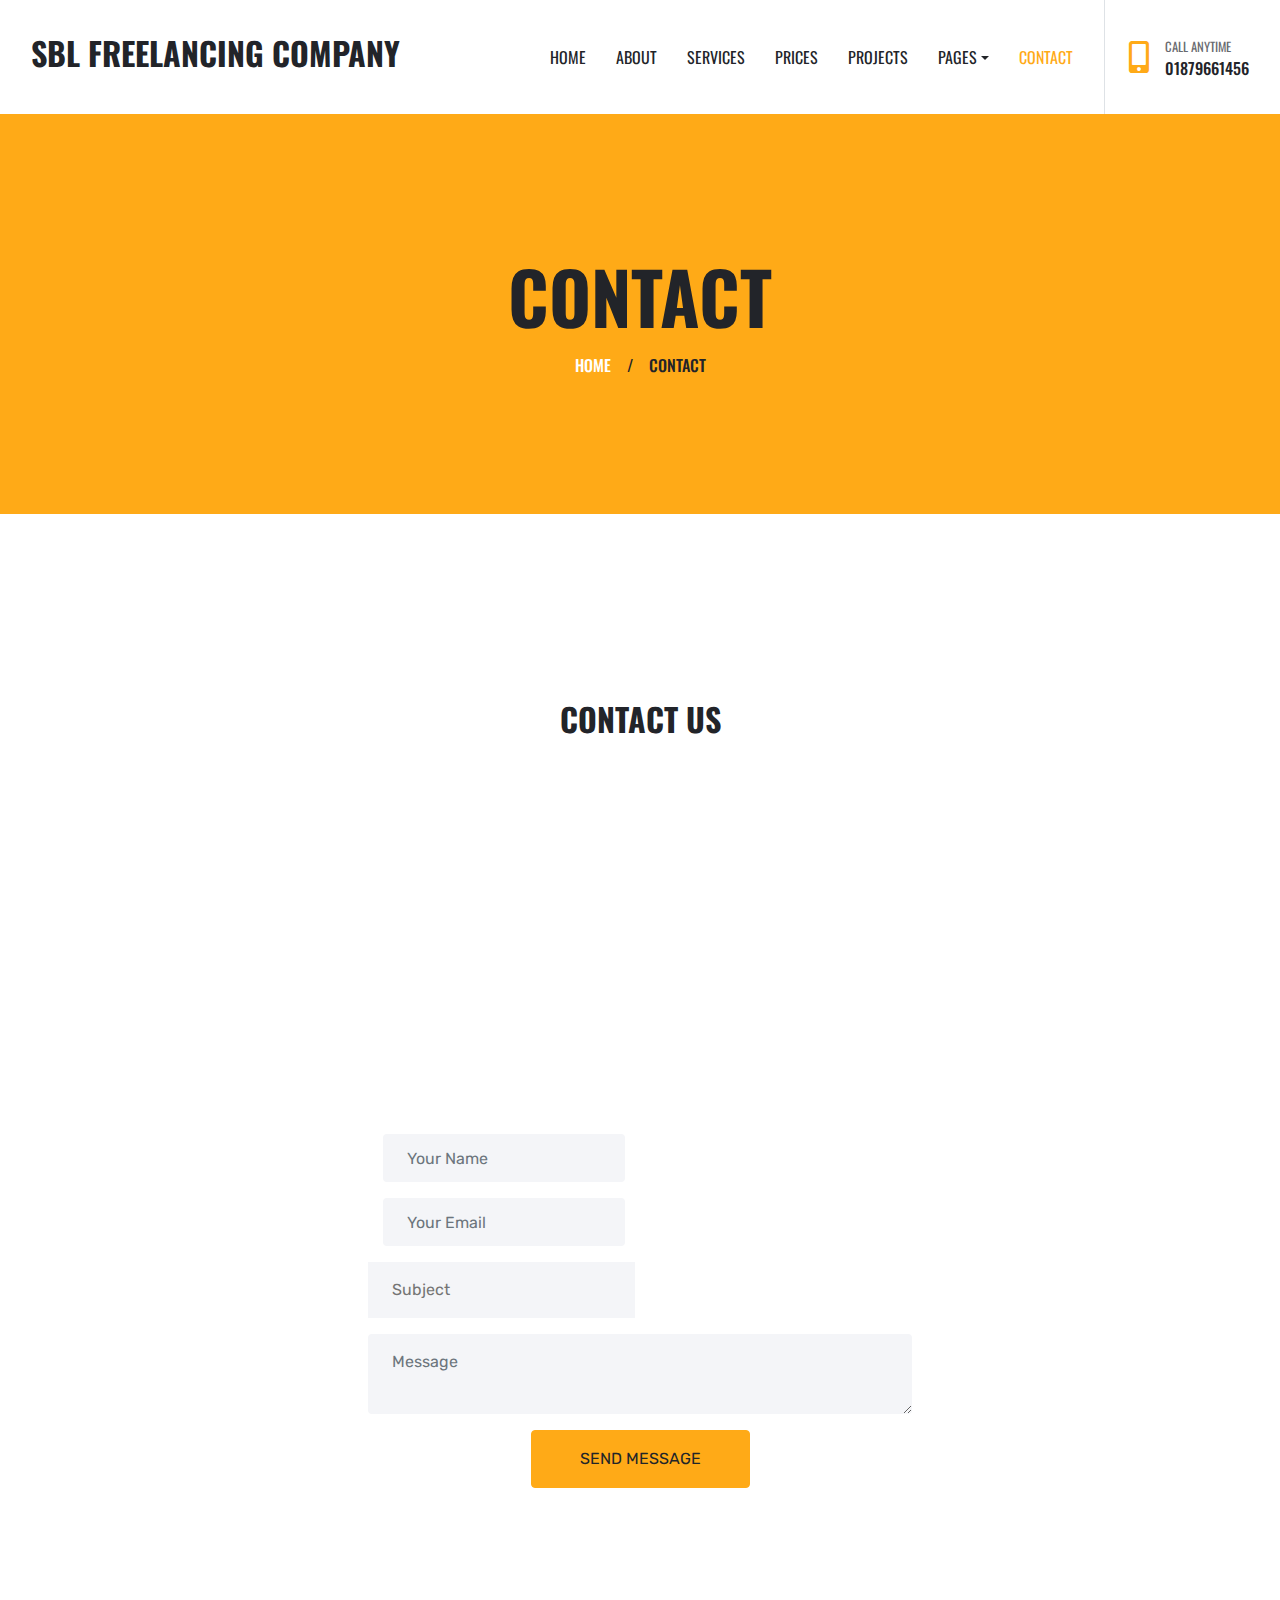
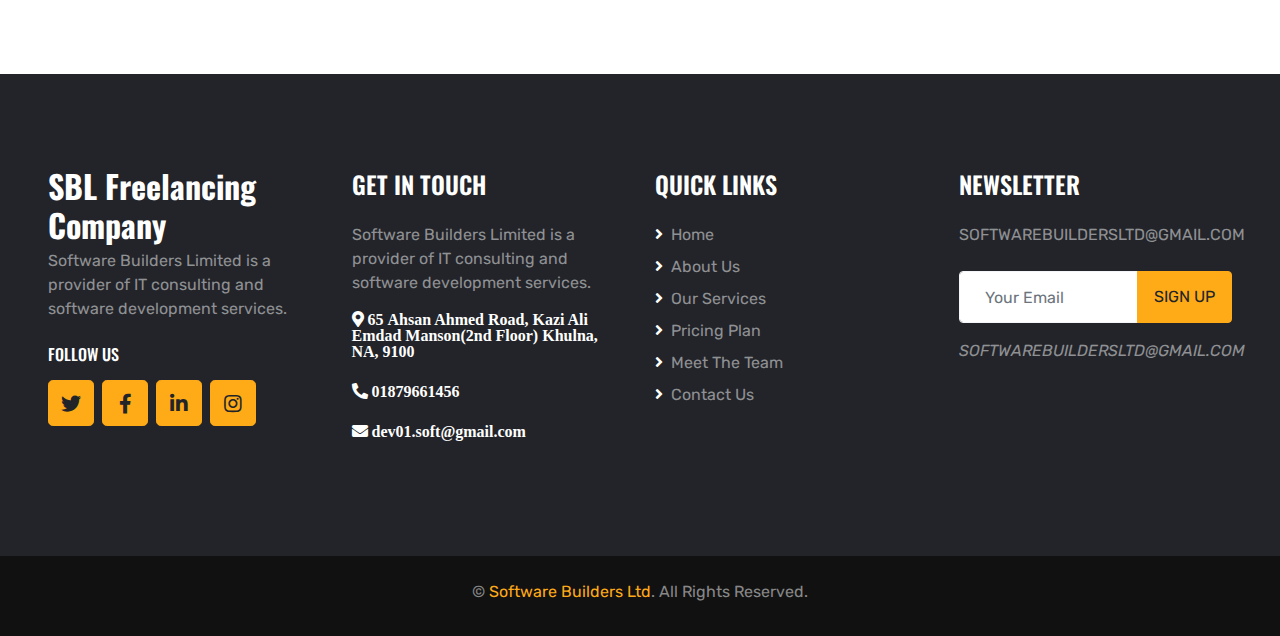
<file: contact.html>
<!DOCTYPE html>
<html lang="en">
    <head>
        <meta charset="UTF-8">
        <meta http-equiv="X-UA-Compatible" content="IE=edge">
        <meta name="viewport" content="width=device-width, initial-scale=1.0">
        <title>Software Builders Ltd</title>
    
    
        <!-- Favicon -->
        <link href="img/favicon.ico" rel="icon">
    
        <!-- Google Web Fonts -->
        <link rel="preconnect" href="https://fonts.gstatic.com">
        <link href="https://fonts.googleapis.com/css2?family=Oswald:wght@400;500;600;700&family=Rubik&display=swap"
            rel="stylesheet">
    
        <!-- Font Awesome -->
        <link href="https://cdnjs.cloudflare.com/ajax/libs/font-awesome/5.15.0/css/all.min.css" rel="stylesheet">
    
        <!-- Libraries Stylesheet -->
        <link href="lib/owlcarousel/assets/owl.carousel.min.css" rel="stylesheet">
        <link href="lib/lightbox/css/lightbox.min.css" rel="stylesheet">
    
        <!-- Customized Bootstrap Stylesheet -->
        <link href="css/style.css" rel="stylesheet">
    </head>
<body>
    <!-- Navbar Start -->
    <div class="container-fluid bg-white position-relative">
        <nav class="navbar navbar-expand-lg bg-white navbar-light py-3 py-lg-0">
            <a href="index.html" class="navbar-brand text-secondary">
                <h1 class="display-4 text-uppercase">SBL Freelancing Company</h1>
            </a>
            <button type="button" class="navbar-toggler" data-toggle="collapse" data-target="#navbarCollapse">
                <span class="navbar-toggler-icon"></span>
            </button>
            <div class="collapse navbar-collapse" id="navbarCollapse">
                <div class="navbar-nav ml-auto py-0 pr-3 border-right">
                    <a href="index.html" class="nav-item nav-link">Home</a>
                    <a href="about.html" class="nav-item nav-link">About</a>
                    <a href="service.html" class="nav-item nav-link">Services</a>
                    <a href="price.html" class="nav-item nav-link">Prices</a>
                    <a href="project.html" class="nav-item nav-link">Projects</a>
                    <div class="nav-item dropdown">
                        <a href="#" class="nav-link dropdown-toggle" data-toggle="dropdown">Pages</a>
                        <div class="dropdown-menu rounded-0 m-0">
                            <a href="team.html" class="dropdown-item">Meet The Team</a>
                            <a href="testimonial.html" class="dropdown-item">Testimonial</a>
                        </div>
                    </div>
                    <a href="contact.html" class="nav-item nav-link active">Contact</a>
                </div>
                <div class="d-none d-lg-flex align-items-center pl-4">
                    <i class="fa fa-2x fa-mobile-alt text-primary mr-3"></i>
                    <div>
                        <h6 class="text-body text-uppercase mb-1"><small>Call Anytime</small></h6>
                        <h6 class="m-0">01879661456</h6>
                    </div>
                </div>
            </div>
        </nav>
    </div>
    <!-- Navbar End -->

    <!-- Page Header Start -->
    <div class="page-header container-fluid bg-primary d-flex flex-column align-items-center justify-content-center">
        <h1 class="display-3 text-uppercase mb-3">Contact</h1>
        <div class="d-inline-flex text-white">
            <h6 class="text-uppercase m-0"><a class="text-white" href="index.html">Home</a></h6>
            <h6 class="m-0 px-3">/</h6>
            <h6 class="text-uppercase m-0">Contact</h6>
        </div>
    </div>
    <!-- Page Header Start -->


    <!-- Contact Start -->

    <div class="container-fluid py-5 px-0">
        <h1 class="display-4 text-uppercase text-center mt-5 mb-5">Contact Us</h1>
        <div class="row mx-0">
            <div class="col-12 px-0" style="height: 500px;">
                <div class="position-relative h-100">
                    <iframe class="position-relative w-100 h-100" src="https://www.google.com/maps/place/65+Ahsan+Ahmed+Rd,+Khulna/@22.8009129,89.5470836,15z/data=!4m6!3m5!1s0x39ff901ee169618d:0xb8f5dc09ab791152!8m2!3d22.8141301!4d89.566067!16s%2Fg%2F11f3cl_nbm"
                    frameborder="0" style="border:0;" allowfullscreen="" aria-hidden="false"
                    tabindex="0"></iframe>
                </div>
            </div>
        </div>
        <div class="row mx-0 justify-content-center" style="margin-top:-200px;">
            <div class="col-lg-6 col-md-8 col-sm-10 px-0">
                <div class="contact-form bg-white rounded p-5">
                    <div id="success"></div>
                    <form name="sentMessage" id="contactForm" novalidate="novalidate">
                        <div class="from-row">
                            <div class="col-md-6">
                                <div class="control-group">
                                    <input type="text" class="form-control bg-light border-0 p-4" id="name" placeholder="Your Name" required="required" data-validation-required-message="Please enter your name" />
                                    <p class="help-block text-danger"></p>
                                </div>
                            </div>
                            <div class="col-md-6">
                                <div class="control-group">
                                    <input type="email" class="form-control bg-light border-0 p-4" id="email" placeholder="Your Email" required="required" data-validation-required-message="Please enter your email" />
                                    <p class="help-block text-danger"></p>
                                </div>
                            </div>
                        </div>
                        <div class="control-group">
                            <input type="text" class="from-control bg-light border-0 py-3 px-4" id="subject" placeholder="Subject" required="required" data-validation-required-message="Please enter a subject">
                            <p class="help-block text-danger"></p>
                        </div>
                        <div class="control-group">
                            <textarea class="form-control bg-light border-0 py-3 px-4" id="message" placeholder="Message" required="required" data-validation-required-message="Please enter your message"></textarea>
                            <p class="help-block text-danger"></p>
                        </div>
                        <div class="text-center">
                            <button class="btn btn-primary text-uppercase py-3 px-5" type="submit" id="sendMessageButton">Send Message</button>
                        </div>
                    </form>
                </div>
            </div>
        </div>
    </div>
    <!-- Contact End -->


    <!-- Footer Start -->
    <div class="container-fluid bg-dark text-white-50 py-5 px-sm-3 px-md-5" style="margin-top: 90px;">
        <div class="row pt-5">
            <div class="col-lg-3 col-md-6 mb-5">
                <a href="index.html" class="navbar-brand">
                    <h1 class="m-0 mt-n2 text-white display-4">SBL Freelancing<br>Company</h1>
                </a>
                <p>Software Builders Limited is a provider of IT consulting and software development services.</p>
                <h6 class="text-uppercase text-white py-2">Follow Us</h6>
                <div class="d-flex justify-content-start">
                    <a class="btn btn-lg btn-primary btn-lg-square mr-2" href="https://twitter.com/software590632"><i class="fab fa-twitter"></i></a>
                    <a class="btn btn-lg btn-primary btn-lg-square mr-2" href="https://www.facebook.com/profile.php?id=100089878377089"><i class="fab fa-facebook-f"></i></a>
                    <a class="btn btn-lg btn-primary btn-lg-square mr-2" href="https://www.linkedin.com/in/software-builders-ltd-4066a1274/"><i class="fab fa-linkedin-in"></i></a>
                    <a class="btn btn-lg btn-primary btn-lg-square" href="https://www.instagram.com/softwarebuilders/"><i class="fab fa-instagram"></i></a>
                </div>
            </div>
            <div class="col-lg-3 col-md-6 mb-5">
                <h4 class="text-uppercase text-white mb-4">Get In Touch</h4>
                <p>Software Builders Limited is a provider of IT consulting and software development services.</p>
                <p><i class="fa fa-map-marker-alt text-white mr-2"> 65 Ahsan Ahmed Road, Kazi Ali Emdad Manson(2nd Floor)
                    Khulna, NA, 9100</i></p>
                <p><i class="fa fa-phone-alt text-white mr-2"> 01879661456</i></p>
                <p><i class="fa fa-envelope text-white mr-2"> dev01.soft@gmail.com</i></p>
            </div>
            <div class="col-lg-3 col-md-6 mb-5">
                <h4 class="text-uppercase text-white mb-4">Quick Links</h4>
                <div class="d-flex flex-column justify-content-start">
                    <a class="text-white-50 mb-2" href="index.html"><i class="fa fa-angle-right text-white mr-2"></i>Home</a>
                    <a class="text-white-50 mb-2" href="about.html"><i class="fa fa-angle-right text-white mr-2"></i>About Us</a>
                    <a class="text-white-50 mb-2" href="service.html"><i class="fa fa-angle-right text-white mr-2"></i>Our Services</a>
                    <a class="text-white-50 mb-2" href="price.html"><i class="fa fa-angle-right text-white mr-2"></i>Pricing Plan</a>
                    <a class="text-white-50 mb-2" href="team.html"><i class="fa fa-angle-right text-white mr-2"></i>Meet The Team</a>
                    <a class="text-white-50" href="contact.html"><i class="fa fa-angle-right text-white mr-2"></i>Contact Us</a>
                </div>
            </div>
            <div class="col-lg-3 col-md-6 mb-5">
                <h4 class="text-uppercase text-white mb-4">Newsletter</h4>
                <p class="mb-4">SOFTWAREBUILDERSLTD@GMAIL.COM</p>
                <div class="w-100 mb-3">
                    <div class="input-group">
                        <input type="text" class="form-control border-light" style="padding: 25px;" placeholder="Your Email">
                        <div class="input-group-append">
                            <button class="btn btn-primary text-uppercase px-3">Sign Up</button>
                        </div>
                    </div>
                </div>
                <i>SOFTWAREBUILDERSLTD@GMAIL.COM</i>
            </div>
        </div>
    </div>
    <div class="container-fluid py-4 px-sm-3 px-md-5" style="background: #111111;">
        <p class="mb-2 text-center text-white-50">&copy; <a href="https://softwarebuildersit.com">Software Builders Ltd</a>. All Rights Reserved.</p>
    </div>
    <!-- Footer End -->


        <!-- Back to Top -->
        <a href="#" class="btn btn-lg btn-primary btn-lg-square back-to-top"><i class="fa fa-angle-up"></i></a>


        <!-- JavaScript Libraries -->
        <script src="https://code.jquery.com/jquery-3.4.1.min.js"></script>
        <script src="https://stackpath.bootstrapcdn.com/bootstrap/4.4.1/js/bootstrap.bundle.min.js"></script>
        <script src="lib/easing/easing.min.js"></script>
        <script src="lib/waypoints/waypoints.min.js"></script>
        <script src="lib/owlcarousel/owl.carousel.min.js"></script>
        <script src="lib/isotope/isotope.pkgd.min.js"></script>
        <script src="lib/lightbox/js/lightbox.min.js"></script>
    
        <!-- Contact Javascript File -->
        <script src="mail/jqBootstrapValidation.min.js"></script>
        <script src="mail/contact.js"></script>
    
        <!-- Template Javascript -->
        <script src="js/main.js"></script>
    </body>
</body>
</html>
</file>
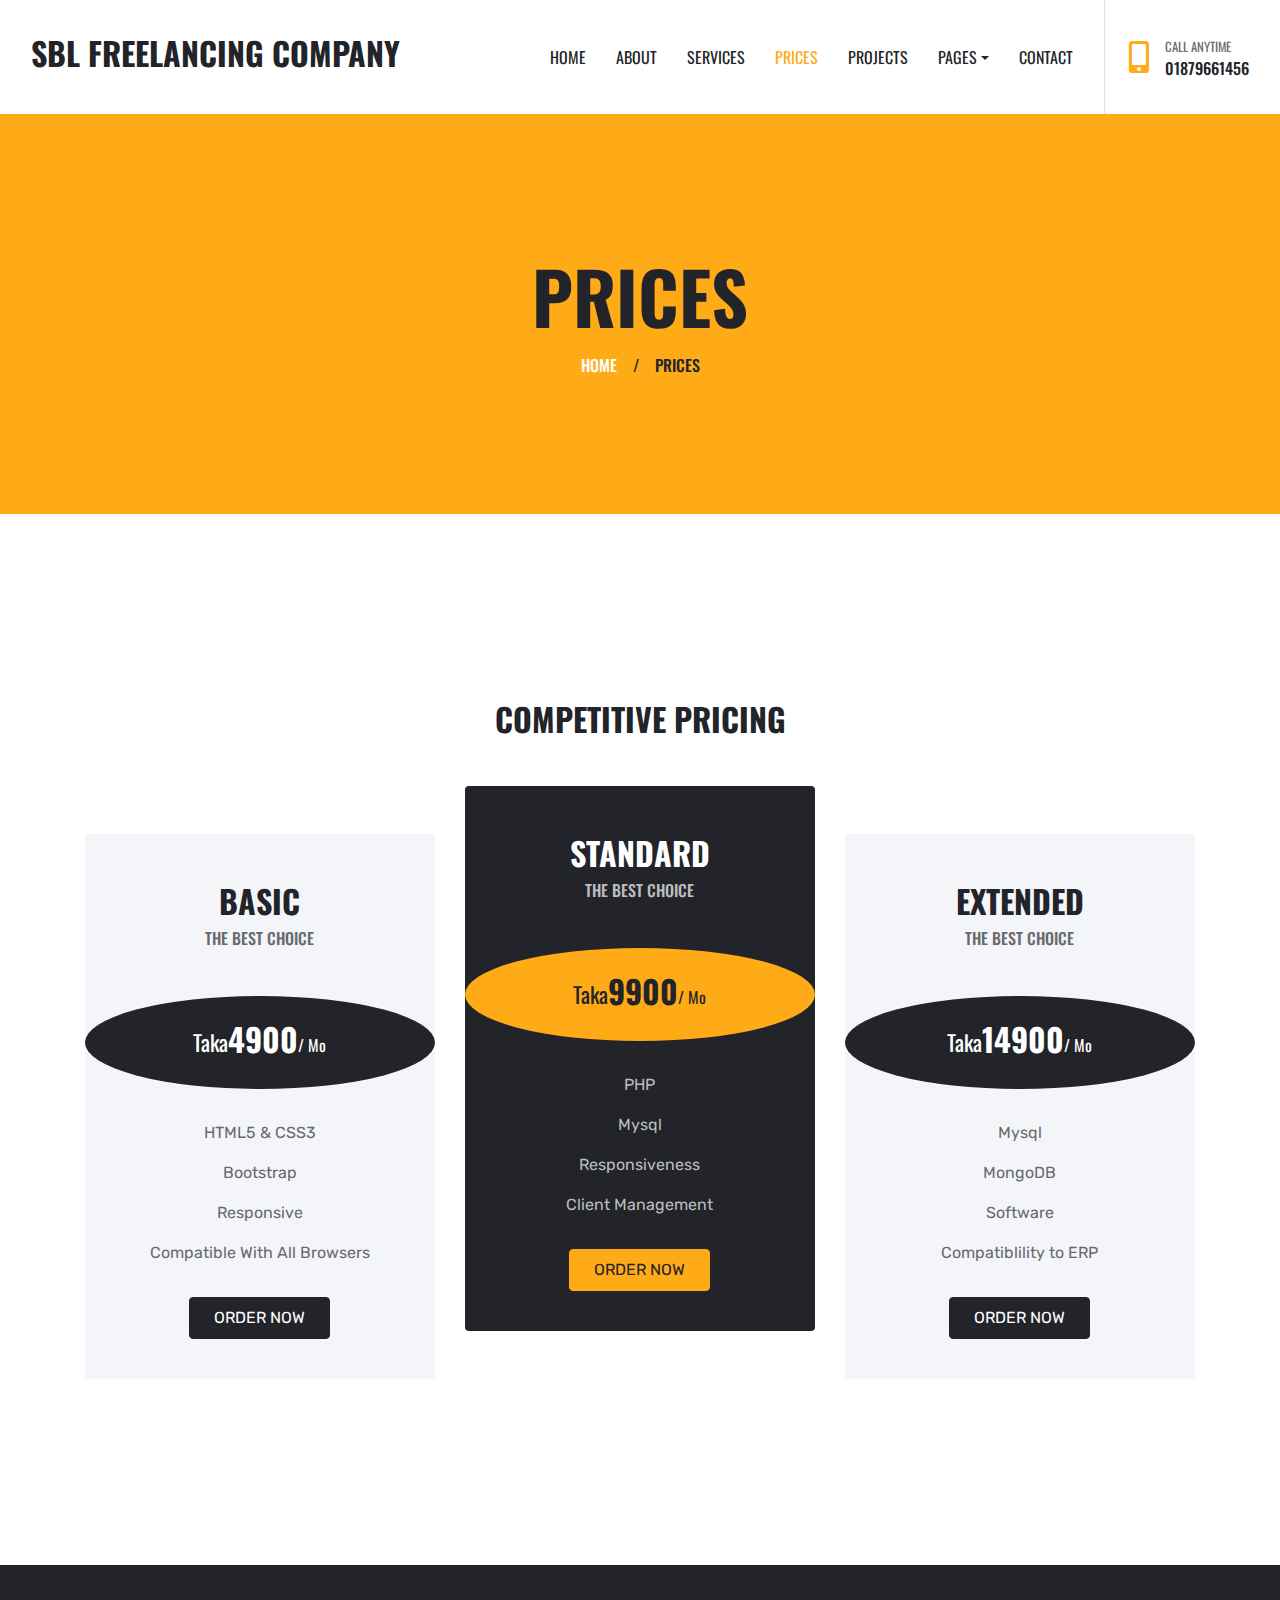
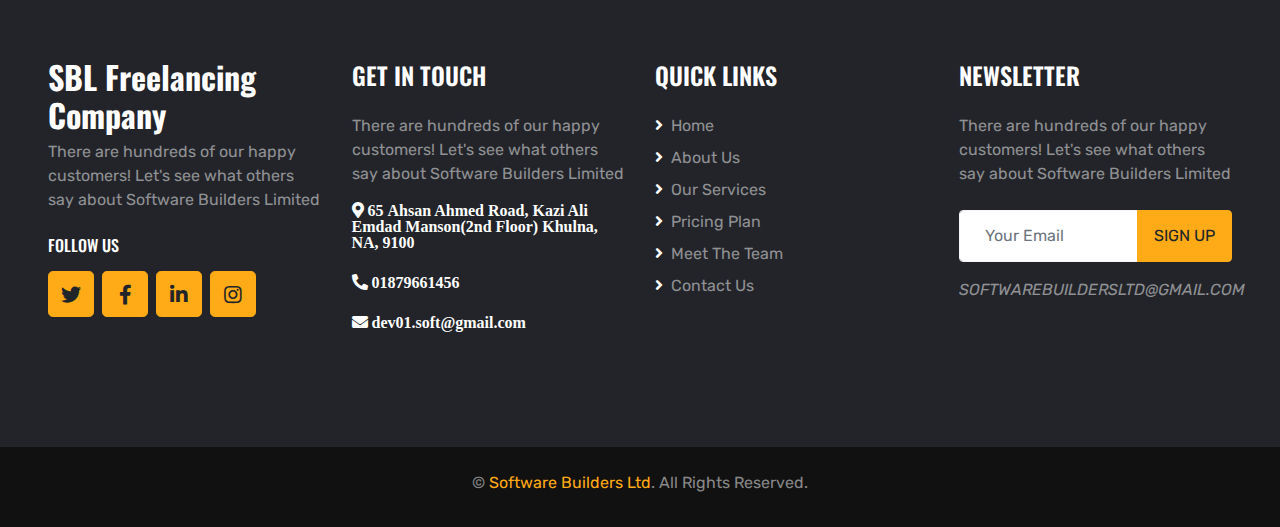
<file: price.html>
<!DOCTYPE html>
<html lang="en">

<head>
    <meta charset="UTF-8">
    <meta http-equiv="X-UA-Compatible" content="IE=edge">
    <meta name="viewport" content="width=device-width, initial-scale=1.0">
    <title>Software Builders Ltd</title>


    <!-- Favicon -->
    <link href="img/favicon.ico" rel="icon">

    <!-- Google Web Fonts -->
    <link rel="preconnect" href="https://fonts.gstatic.com">
    <link href="https://fonts.googleapis.com/css2?family=Oswald:wght@400;500;600;700&family=Rubik&display=swap"
        rel="stylesheet">

    <!-- Font Awesome -->
    <link href="https://cdnjs.cloudflare.com/ajax/libs/font-awesome/5.15.0/css/all.min.css" rel="stylesheet">

    <!-- Libraries Stylesheet -->
    <link href="lib/owlcarousel/assets/owl.carousel.min.css" rel="stylesheet">
    <link href="lib/lightbox/css/lightbox.min.css" rel="stylesheet">

    <!-- Customized Bootstrap Stylesheet -->
    <link href="css/style.css" rel="stylesheet">
</head>

<body>
    <!-- Navbar Start -->
    <div class="container-fluid bg-white position-relative">
        <nav class="navbar navbar-expand-lg bg-white navbar-light py-3 py-lg-0">
            <a href="index.html" class="navbar-brand text-secondary">
                <h1 class="display-4 text-uppercase">SBL Freelancing Company</h1>
            </a>
            <button type="button" class="navbar-toggler" data-toggle="collapse" data-target="#navbarCollapse">
                <span class="navbar-toggler-icon"></span>
            </button>
            <div class="collapse navbar-collapse" id="navbarCollapse">
                <div class="navbar-nav ml-auto py-0 pr-3 border-right">
                    <a href="index.html" class="nav-item nav-link">Home</a>
                    <a href="about.html" class="nav-item nav-link">About</a>
                    <a href="service.html" class="nav-item nav-link">Services</a>
                    <a href="price.html" class="nav-item nav-link active">Prices</a>
                    <a href="project.html" class="nav-item nav-link">Projects</a>
                    <div class="nav-item dropdown">
                        <a href="#" class="nav-link dropdown-toggle" data-toggle="dropdown">Pages</a>
                        <div class="dropdown-menu rounded-0 m-0">
                            <a href="team.html" class="dropdown-item">Meet The Team</a>
                            <a href="testimonial.html" class="dropdown-item">Testimonial</a>
                        </div>
                    </div>
                    <a href="contact.html" class="nav-item nav-link">Contact</a>
                </div>
                <div class="d-none d-lg-flex align-items-center pl-4">
                    <i class="fa fa-2x fa-mobile-alt text-primary mr-3"></i>
                    <div>
                        <h6 class="text-body text-uppercase mb-1"><small>Call Anytime</small></h6>
                        <h6 class="m-0">01879661456</h6>
                    </div>
                </div>
            </div>
        </nav>
    </div>
    <!-- Navbar End -->
    <!-- Page Header Start -->
    <div class="page-header container-fluid bg-primary d-flex flex-column align-items-center justify-content-center">
        <h1 class="display-3 text-uppercase mb-3">Prices</h1>
        <div class="d-inline-flex text-white">
            <h6 class="text-uppercase m-0"><a class="text-white" href="index.html">Home</a></h6>
            <h6 class="m-0 px-3">/</h6>
            <h6 class="text-uppercase m-0">Prices</h6>
        </div>
    </div>
    <!-- Page Header Start -->

    <!-- Pricing Plan Start -->
    <div class="container-fluid py-5">
        <div class="container pt-5 pb-3">
            <h1 class="display-4 text-uppercase text-center mb-5">Competitive Pricing</h1>
            <div class="row">
                <div class="col-lg-4 mb-2">
                    <div class="bg-light rounded text-center pt-5 mt-lg-5 mb-4">
                        <h2 class="text-uppercase">Basic</h2>
                        <h6 class="text-uppercase text-body mb-5">The Best Choice</h6>
                        <div class="text-center bg-dark rounded-circle p-4 mb-2">
                            <h1 class="display-4 text-white mb-0">
                                <small class="align-top"
                                    style="font-size: 22px; line-height: 45px;">Taka</small>4900<small
                                    class="align-bottom" style="font-size: 16px; line-height: 40px;">/
                                    Mo</small>
                            </h1>
                        </div>
                        <div class="text-center py-4">
                            <p>HTML5 & CSS3</p>
                            <p>Bootstrap</p>
                            <p>Responsive</p>
                            <p>Compatible With All Browsers</p>
                            <a href="project.html" class="btn btn-dark text-uppercase py-2 px-4 my-3">Order Now</a>
                        </div>
                    </div>
                </div>
                <div class="col-lg-4 mb-2">
                    <div class="bg-dark rounded text-center pt-5 mb-4">
                        <h2 class="text-uppercase text-white">Standard</h2>
                        <h6 class="text-uppercase text-secondary mb-5">The Best Choice</h6>
                        <div class="text-center bg-primary rounded-circle p-4 mb-2">
                            <h1 class="display-4 mb-0">
                                <small class="align-top"
                                    style="font-size: 22px; line-height: 45px;">Taka</small>9900<small
                                    class="align-bottom" style="font-size: 16px; line-height: 40px;">/
                                    Mo</small>
                            </h1>
                        </div>
                        <div class="text-center text-secondary py-4">
                            <p>PHP</p>
                            <p>Mysql</p>
                            <p>Responsiveness</p>
                            <p>Client Management</p>
                            <a href="project.html" class="btn btn-primary text-uppercase py-2 px-4 my-3">Order Now</a>
                        </div>
                    </div>
                </div>
                <div class="col-lg-4 mb-2">
                    <div class="bg-light rounded text-center pt-5 mt-lg-5 mb-4">
                        <h2 class=" text-uppercase">Extended</h2>
                        <h6 class="text-uppercase text-body mb-5">The Best Choice</h6>
                        <div class="text-center bg-dark rounded-circle p-4 mb-2">
                            <h1 class="display-4 text-white mb-0">
                                <small class="align-top"
                                    style="font-size: 22px; line-height: 45px;">Taka</small>14900<small
                                    class="align-bottom" style="font-size: 16px; line-height: 40px;">/
                                    Mo</small>
                            </h1>
                        </div>
                        <div class="text-center py-4">
                            <p>Mysql</p>
                            <p>MongoDB</p>
                            <p>Software</p>
                            <p>Compatiblility to ERP</p>
                            <a href="" class="btn btn-dark text-uppercase py-2 px-4 my-3">Order Now</a>
                        </div>
                    </div>
                </div>
            </div>
        </div>
    </div>
    <!-- Pricing Plan End -->

    <!-- Footer Start -->
    <div class="container-fluid bg-dark text-white-50 py-5 px-sm-3 px-md-5" style="margin-top: 90px;">
        <div class="row pt-5">
            <div class="col-lg-3 col-md-6 mb-5">
                <a href="index.html" class="navbar-brand">
                    <h1 class="m-0 mt-n2 text-white display-4">SBL Freelancing<br>Company</h1>
                </a>
                <p>There are hundreds of our happy customers!
                    Let's see what others say about Software Builders Limited</p>
                <h6 class="text-uppercase text-white py-2">Follow Us</h6>
                <div class="d-flex justify-content-start">
                    <a class="btn btn-lg btn-primary btn-lg-square mr-2" href="https://twitter.com/software590632"><i class="fab fa-twitter"></i></a>
                    <a class="btn btn-lg btn-primary btn-lg-square mr-2" href="https://www.facebook.com/profile.php?id=100089878377089"><i class="fab fa-facebook-f"></i></a>
                    <a class="btn btn-lg btn-primary btn-lg-square mr-2" href="https://www.linkedin.com/in/software-builders-ltd-4066a1274/"><i class="fab fa-linkedin-in"></i></a>
                    <a class="btn btn-lg btn-primary btn-lg-square" href="https://www.instagram.com/softwarebuilders/"><i class="fab fa-instagram"></i></a>
                </div>
            </div>
            <div class="col-lg-3 col-md-6 mb-5">
                <h4 class="text-uppercase text-white mb-4">Get In Touch</h4>
                <p>There are hundreds of our happy customers!
                    Let's see what others say about Software Builders Limited</p>
                    <p><i class="fa fa-map-marker-alt text-white mr-2"> 65 Ahsan Ahmed Road, Kazi Ali Emdad Manson(2nd Floor)
                        Khulna, NA, 9100</i></p>
                    <p><i class="fa fa-phone-alt text-white mr-2"> 01879661456</i></p>
                    <p><i class="fa fa-envelope text-white mr-2"> dev01.soft@gmail.com</i></p>
            </div>
            <div class="col-lg-3 col-md-6 mb-5">
                <h4 class="text-uppercase text-white mb-4">Quick Links</h4>
                <div class="d-flex flex-column justify-content-start">
                    <a class="text-white-50 mb-2" href="index.html"><i class="fa fa-angle-right text-white mr-2"></i>Home</a>
                    <a class="text-white-50 mb-2" href="about.html"><i class="fa fa-angle-right text-white mr-2"></i>About Us</a>
                    <a class="text-white-50 mb-2" href="service.html"><i class="fa fa-angle-right text-white mr-2"></i>Our Services</a>
                    <a class="text-white-50 mb-2" href="price.html"><i class="fa fa-angle-right text-white mr-2"></i>Pricing Plan</a>
                    <a class="text-white-50 mb-2" href="team.html"><i class="fa fa-angle-right text-white mr-2"></i>Meet The Team</a>
                    <a class="text-white-50" href="contact.html"><i class="fa fa-angle-right text-white mr-2"></i>Contact Us</a>
                </div>
            </div>
            <div class="col-lg-3 col-md-6 mb-5">
                <h4 class="text-uppercase text-white mb-4">Newsletter</h4>
                <p class="mb-4">There are hundreds of our happy customers!
                    Let's see what others say about Software Builders Limited</p>
                <div class="w-100 mb-3">
                    <div class="input-group">
                        <input type="text" class="form-control border-light" style="padding: 25px;" placeholder="Your Email">
                        <div class="input-group-append">
                            <button class="btn btn-primary text-uppercase px-3">Sign Up</button>
                        </div>
                    </div>
                </div>
                <i>SOFTWAREBUILDERSLTD@GMAIL.COM</i>
            </div>
        </div>
    </div>
    <div class="container-fluid py-4 px-sm-3 px-md-5" style="background: #111111;">
        <p class="mb-2 text-center text-white-50">&copy; <a href="https://softwarebuildersit.com">Software Builders Ltd</a>. All Rights Reserved.</p>
    </div>
    <!-- Footer End -->

    <!-- Back to Top -->
    <a href="#" class="btn btn-lg btn-primary btn-lg-square back-to-top"><i class="fa fa-angle-up"></i></a>


    <!-- JavaScript Libraries -->
    <script src="https://code.jquery.com/jquery-3.4.1.min.js"></script>
    <script src="https://stackpath.bootstrapcdn.com/bootstrap/4.4.1/js/bootstrap.bundle.min.js"></script>
    <script src="lib/easing/easing.min.js"></script>
    <script src="lib/waypoints/waypoints.min.js"></script>
    <script src="lib/owlcarousel/owl.carousel.min.js"></script>
    <script src="lib/isotope/isotope.pkgd.min.js"></script>
    <script src="lib/lightbox/js/lightbox.min.js"></script>

    <!-- Contact Javascript File -->
    <script src="mail/jqBootstrapValidation.min.js"></script>
    <script src="mail/contact.js"></script>

    <!-- Template Javascript -->
    <script src="js/main.js"></script>
</body>

</html>
</file>
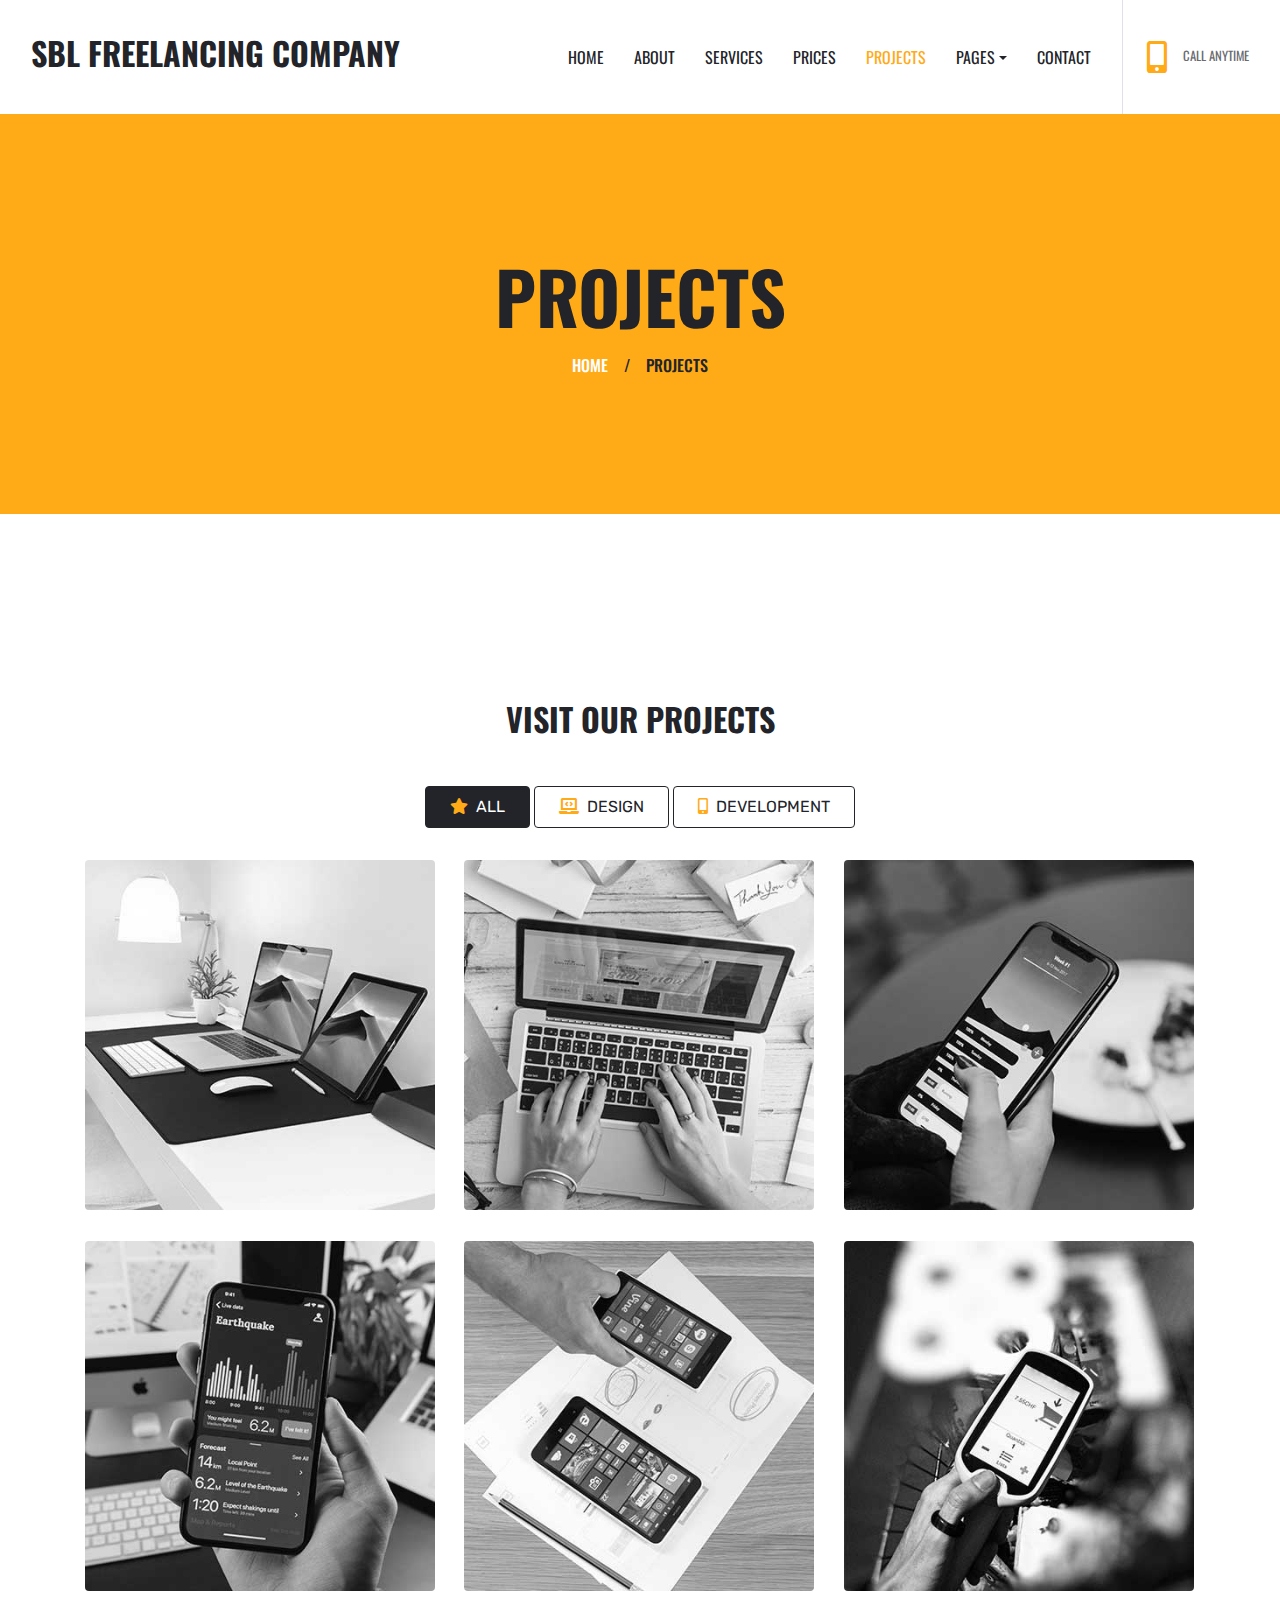
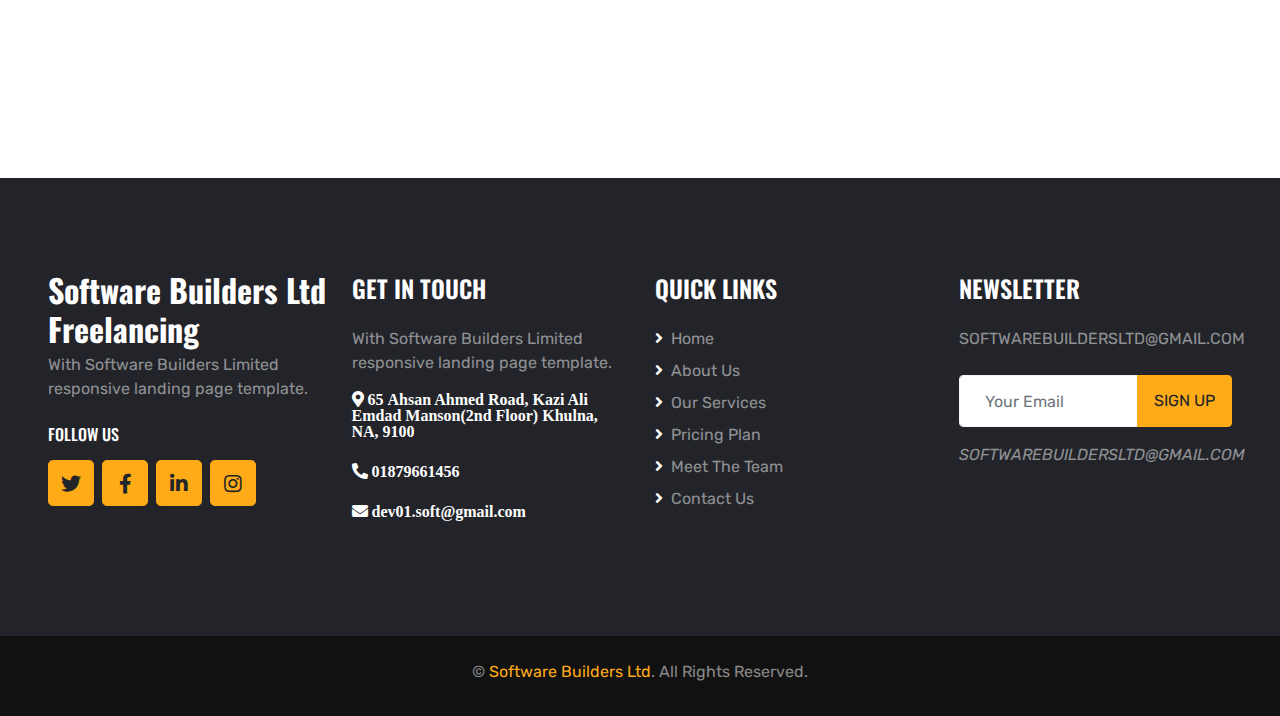
<file: project.html>
<!DOCTYPE html>
<html lang="en">
    <head>
        <meta charset="UTF-8">
        <meta http-equiv="X-UA-Compatible" content="IE=edge">
        <meta name="viewport" content="width=device-width, initial-scale=1.0">
        <title>Software Builders Ltd</title>
    
    
        <!-- Favicon -->
        <link href="img/favicon.ico" rel="icon">
    
        <!-- Google Web Fonts -->
        <link rel="preconnect" href="https://fonts.gstatic.com">
        <link href="https://fonts.googleapis.com/css2?family=Oswald:wght@400;500;600;700&family=Rubik&display=swap"
            rel="stylesheet">
    
        <!-- Font Awesome -->
        <link href="https://cdnjs.cloudflare.com/ajax/libs/font-awesome/5.15.0/css/all.min.css" rel="stylesheet">
    
        <!-- Libraries Stylesheet -->
        <link href="lib/owlcarousel/assets/owl.carousel.min.css" rel="stylesheet">
        <link href="lib/lightbox/css/lightbox.min.css" rel="stylesheet">
    
        <!-- Customized Bootstrap Stylesheet -->
        <link href="css/style.css" rel="stylesheet">
    </head>
<body>
    <!-- Navbar Start -->
    <div class="container-fluid bg-white position-relative">
        <nav class="navbar navbar-expand-lg bg-white navbar-light py-3 py-lg-0">
            <a href="index.html" class="navbar-brand text-secondary">
                <h1 class="display-4 text-uppercase">SBL Freelancing Company</h1>
            </a>
            <button type="button" class="navbar-toggler" data-toggle="collapse" data-target="#navbarCollapse">
                <span class="navbar-toggler-icon"></span>
            </button>
            <div class="collapse navbar-collapse" id="navbarCollapse">
                <div class="navbar-nav ml-auto py-0 pr-3 border-right">
                    <a href="index.html" class="nav-item nav-link">Home</a>
                    <a href="about.html" class="nav-item nav-link">About</a>
                    <a href="service.html" class="nav-item nav-link">Services</a>
                    <a href="price.html" class="nav-item nav-link">Prices</a>
                    <a href="project.html" class="nav-item nav-link active">Projects</a>
                    <div class="nav-item dropdown">
                        <a href="#" class="nav-link dropdown-toggle" data-toggle="dropdown">Pages</a>
                        <div class="dropdown-menu rounded-0 m-0">
                            <a href="team.html" class="dropdown-item">Meet The Team</a>
                            <a href="testimonial.html" class="dropdown-item">Testimonial</a>
                        </div>
                    </div>
                    <a href="contact.html" class="nav-item nav-link">Contact</a>
                </div>
                <div class="d-none d-lg-flex align-items-center pl-4">
                    <i class="fa fa-2x fa-mobile-alt text-primary mr-3"></i>
                    <div>
                        <h6 class="text-body text-uppercase mb-1"><small>Call Anytime</small></h6>
                        <h6 class="m-0"></h6>
                    </div>
                </div>
            </div>
        </nav>
    </div>
    <!-- Navbar End -->

    <!-- Page Header Start -->
    <div class="page-header container-fluid bg-primary d-flex flex-column align-items-center justify-content-center">
        <h1 class="display-3 text-uppercase mb-3">Projects</h1>
        <div class="d-inline-flex text-white">
            <h6 class="text-uppercase m-0"><a class="text-white" href="index.html">Home</a></h6>
            <h6 class="m-0 px-3">/</h6>
            <h6 class="text-uppercase m-0">Projects</h6>
        </div>
    </div>
    <!-- Page Header Start -->

    <!-- Portfolio Start -->
    <div class="container-fluid py-5">
        <div class="container pt-5 pb-3">
            <h1 class="display-4 text-uppercase text-center mb-5">Visit Our Projects</h1>
            <div class="row">
                <div class="col-12 text-center mb-2">
                    <ul class="list-inline mb-4" id="portfolio-flters">
                        <li class="btn btn-outline-dark text-uppercase py-2 px-4 active" data-filter="*">
                            <i class="fa fa-star text-primary mr-2"></i>All
                        </li>
                        <li class="btn btn-outline-dark text-uppercase py-2 px-4" data-filter=".first">
                            <i class="fa fa-laptop-code text-primary mr-2"></i>Design
                        </li>
                        <li class="btn btn-outline-dark text-uppercase py-2 px-4" data-filter=".second">
                            <i class="fa fa-mobile-alt text-primary mr-2"></i>Development
                        </li>
                    </ul>
                </div>
            </div>
            <div class="row portfolio-container">
                <div class="col-lg-4 col-md-6 mb-4 portfolio-item first">
                    <div class="position-relative rounded overflow-hidden mb-2">
                        <img class="img-fluid w-100" src="img/portfolio-1.jpg" alt="">
                        <div class="portfolio-btn d-flex align-items-center justify-content-center">
                            <a href="img/portfolio-1.jpg" data-lightbox="portfolio">
                                <i class="fa fa-4x fa-plus text-primary"></i>
                            </a>
                        </div>
                    </div>
                </div>
                <div class="col-lg-4 col-md-6 mb-4 portfolio-item second">
                    <div class="position-relative rounded overflow-hidden mb-2">
                        <img class="img-fluid w-100" src="img/portfolio-2.jpg" alt="">
                        <div class="portfolio-btn d-flex align-items-center justify-content-center">
                            <a href="img/portfolio-2.jpg" data-lightbox="portfolio">
                                <i class="fa fa-4x fa-plus text-primary"></i>
                            </a>
                        </div>
                    </div>
                </div>
                <div class="col-lg-4 col-md-6 mb-4 portfolio-item first">
                    <div class="position-relative rounded overflow-hidden mb-2">
                        <img class="img-fluid w-100" src="img/portfolio-3.jpg" alt="">
                        <div class="portfolio-btn d-flex align-items-center justify-content-center">
                            <a href="img/portfolio-3.jpg" data-lightbox="portfolio">
                                <i class="fa fa-4x fa-plus text-primary"></i>
                            </a>
                        </div>
                    </div>
                </div>
                <div class="col-lg-4 col-md-6 mb-4 portfolio-item second">
                    <div class="position-relative rounded overflow-hidden mb-2">
                        <img class="img-fluid w-100" src="img/portfolio-4.jpg" alt="">
                        <div class="portfolio-btn d-flex align-items-center justify-content-center">
                            <a href="img/portfolio-4.jpg" data-lightbox="portfolio">
                                <i class="fa fa-4x fa-plus text-primary"></i>
                            </a>
                        </div>
                    </div>
                </div>
                <div class="col-lg-4 col-md-6 mb-4 portfolio-item first">
                    <div class="position-relative rounded overflow-hidden mb-2">
                        <img class="img-fluid w-100" src="img/portfolio-5.jpg" alt="">
                        <div class="portfolio-btn d-flex align-items-center justify-content-center">
                            <a href="img/portfolio-3.jpg" data-lightbox="portfolio">
                                <i class="fa fa-4x fa-plus text-primary"></i>
                            </a>
                        </div>
                    </div>
                </div>
                <div class="col-lg-4 col-md-6 mb-4 portfolio-item second">
                    <div class="position-relative rounded overflow-hidden mb-2">
                        <img class="img-fluid w-100" src="img/portfolio-6.jpg" alt="">
                        <div class="portfolio-btn d-flex align-items-center justify-content-center">
                            <a href="img/portfolio-4.jpg" data-lightbox="portfolio">
                                <i class="fa fa-4x fa-plus text-primary"></i>
                            </a>
                        </div>
                    </div>
                </div>
            </div>
        </div>
    </div>
    <!-- Portfolio End -->

    <!-- Footer Start -->
    <div class="container-fluid bg-dark text-white-50 py-5 px-sm-3 px-md-5" style="margin-top: 90px;">
        <div class="row pt-5">
            <div class="col-lg-3 col-md-6 mb-5">
                <a href="index.html" class="navbar-brand">
                    <h1 class="m-0 mt-n2 text-white display-4">Software Builders Ltd <br>Freelancing</h1>
                </a>
                <p>With Software Builders Limited responsive landing page template.</p>
                <h6 class="text-uppercase text-white py-2">Follow Us</h6>
                <div class="d-flex justify-content-start">
                    <a class="btn btn-lg btn-primary btn-lg-square mr-2" href="https://twitter.com/software590632"><i class="fab fa-twitter"></i></a>
                    <a class="btn btn-lg btn-primary btn-lg-square mr-2" href="https://www.facebook.com/profile.php?id=100089878377089"><i class="fab fa-facebook-f"></i></a>
                    <a class="btn btn-lg btn-primary btn-lg-square mr-2" href="https://www.linkedin.com/in/software-builders-ltd-4066a1274/"><i class="fab fa-linkedin-in"></i></a>
                    <a class="btn btn-lg btn-primary btn-lg-square" href="https://www.instagram.com/softwarebuilders/"><i class="fab fa-instagram"></i></a>
                </div>
            </div>
            <div class="col-lg-3 col-md-6 mb-5">
                <h4 class="text-uppercase text-white mb-4">Get In Touch</h4>
                <p>With Software Builders Limited responsive landing page template.</p>
                <p><i class="fa fa-map-marker-alt text-white mr-2"> 65 Ahsan Ahmed Road, Kazi Ali Emdad Manson(2nd Floor)
                    Khulna, NA, 9100</i></p>
                <p><i class="fa fa-phone-alt text-white mr-2"> 01879661456</i></p>
                <p><i class="fa fa-envelope text-white mr-2"> dev01.soft@gmail.com</i></p>
            </div>
            <div class="col-lg-3 col-md-6 mb-5">
                <h4 class="text-uppercase text-white mb-4">Quick Links</h4>
                <div class="d-flex flex-column justify-content-start">
                    <a class="text-white-50 mb-2" href="index.html"><i class="fa fa-angle-right text-white mr-2"></i>Home</a>
                    <a class="text-white-50 mb-2" href="about.html"><i class="fa fa-angle-right text-white mr-2"></i>About Us</a>
                    <a class="text-white-50 mb-2" href="service.html"><i class="fa fa-angle-right text-white mr-2"></i>Our Services</a>
                    <a class="text-white-50 mb-2" href="price.html"><i class="fa fa-angle-right text-white mr-2"></i>Pricing Plan</a>
                    <a class="text-white-50 mb-2" href="team.html"><i class="fa fa-angle-right text-white mr-2"></i>Meet The Team</a>
                    <a class="text-white-50" href="contact.html"><i class="fa fa-angle-right text-white mr-2"></i>Contact Us</a>
                </div>
            </div>
            <div class="col-lg-3 col-md-6 mb-5">
                <h4 class="text-uppercase text-white mb-4">Newsletter</h4>
                <p class="mb-4">SOFTWAREBUILDERSLTD@GMAIL.COM</p>
                <div class="w-100 mb-3">
                    <div class="input-group">
                        <input type="text" class="form-control border-light" style="padding: 25px;" placeholder="Your Email">
                        <div class="input-group-append">
                            <button class="btn btn-primary text-uppercase px-3">Sign Up</button>
                        </div>
                    </div>
                </div>
                <i>SOFTWAREBUILDERSLTD@GMAIL.COM</i>
            </div>
        </div>
    </div>
    <div class="container-fluid py-4 px-sm-3 px-md-5" style="background: #111111;">
        <p class="mb-2 text-center text-white-50">&copy; <a href="https://softwarebuildersit.com">Software Builders Ltd</a>. All Rights Reserved.</p>
    </div>
    <!-- Footer End -->

    <!-- JavaScript Libraries -->
    <script src="https://code.jquery.com/jquery-3.4.1.min.js"></script>
    <script src="https://stackpath.bootstrapcdn.com/bootstrap/4.4.1/js/bootstrap.bundle.min.js"></script>
    <script src="lib/easing/easing.min.js"></script>
    <script src="lib/waypoints/waypoints.min.js"></script>
    <script src="lib/owlcarousel/owl.carousel.min.js"></script>
    <script src="lib/isotope/isotope.pkgd.min.js"></script>
    <script src="lib/lightbox/js/lightbox.min.js"></script>

    <!-- Contact Javascript File -->
    <script src="mail/jqBootstrapValidation.min.js"></script>
    <script src="mail/contact.js"></script>

    <!-- Template Javascript -->
    <script src="js/main.js"></script>
</body>
</html>
</file>
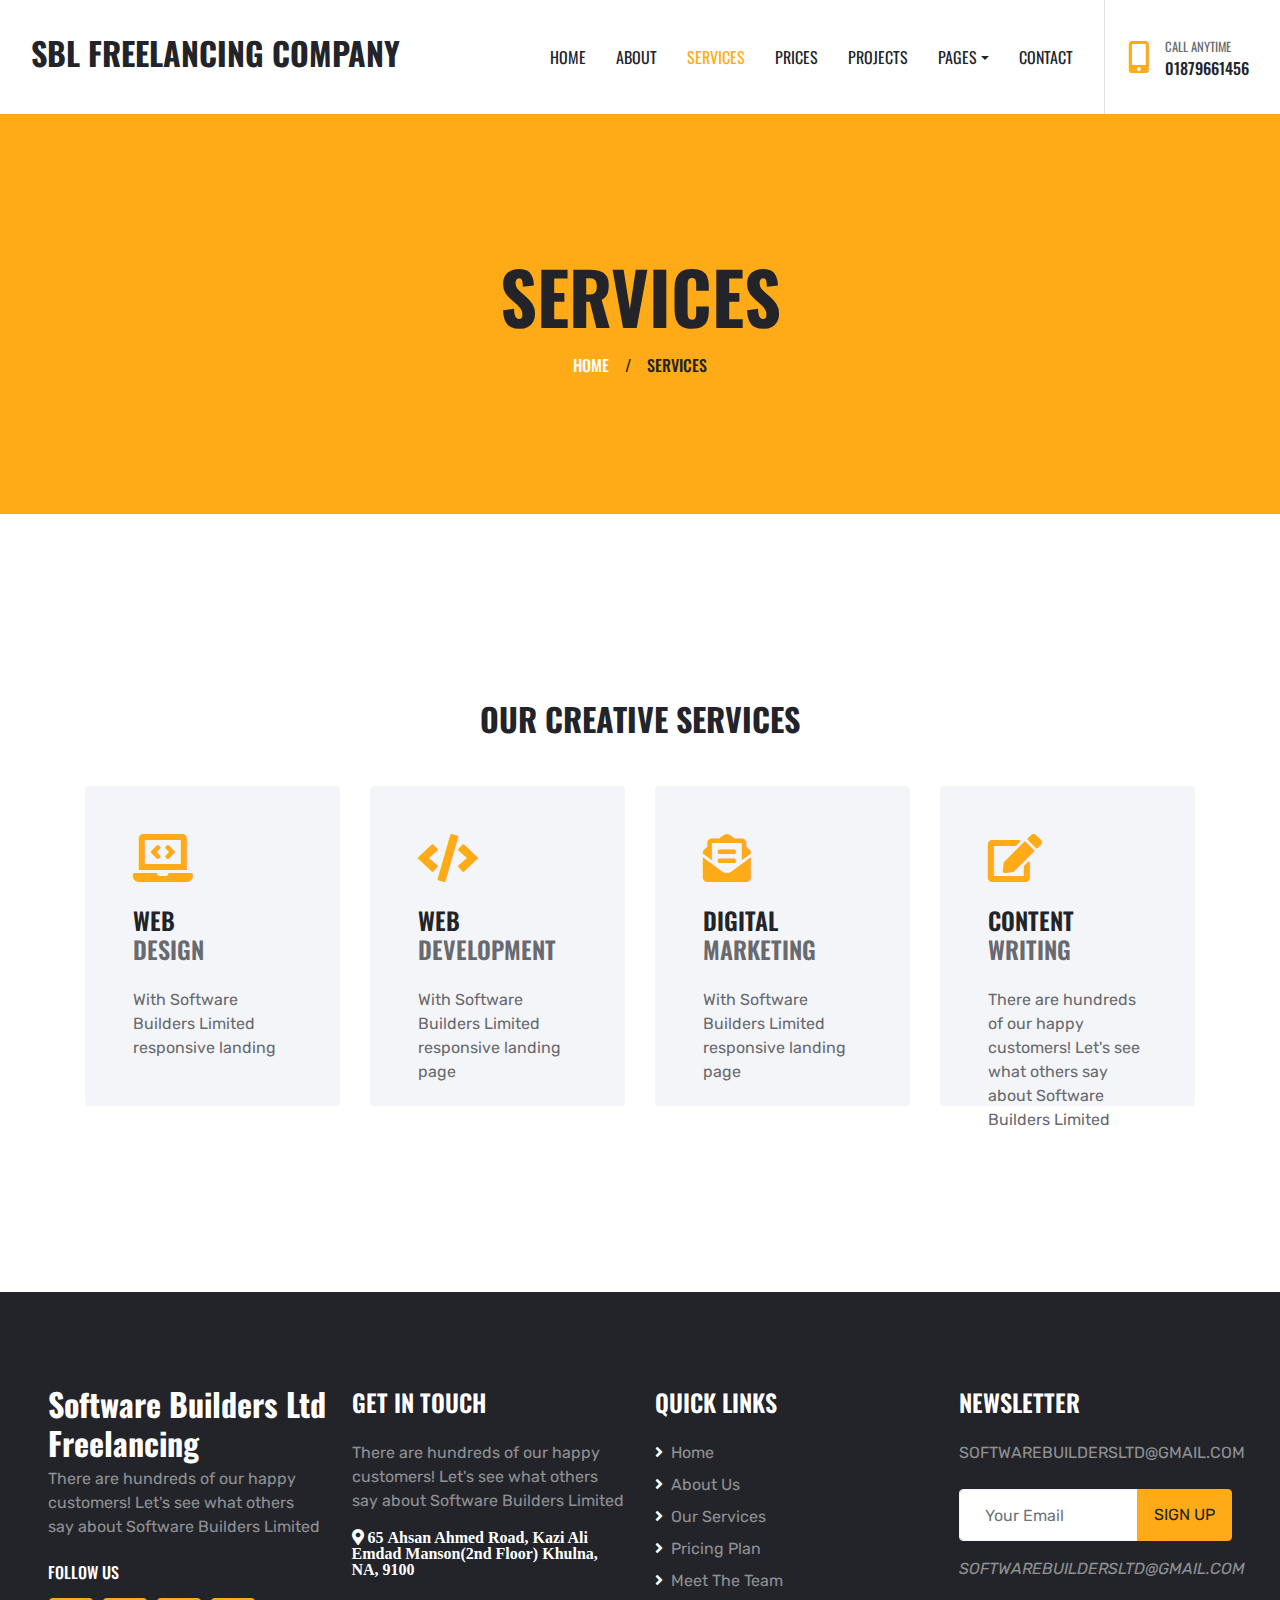
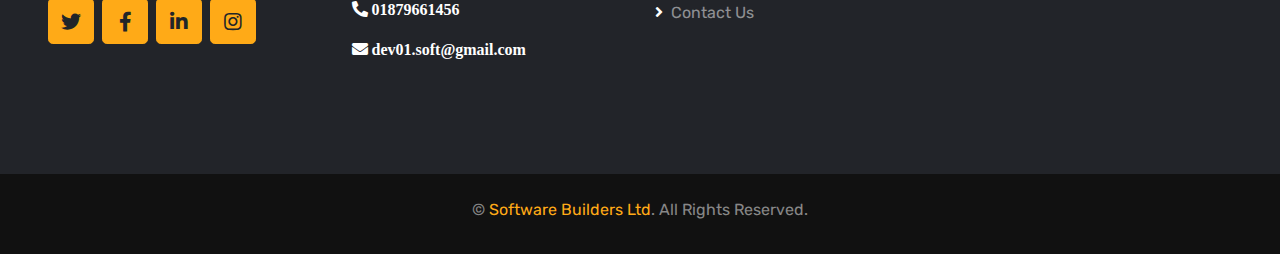
<file: service.html>
<!DOCTYPE html>
<html lang="en">
    <head>
        <meta charset="UTF-8">
        <meta http-equiv="X-UA-Compatible" content="IE=edge">
        <meta name="viewport" content="width=device-width, initial-scale=1.0">
        <title>Software Builders Ltd</title>
    
    
        <!-- Favicon -->
        <link href="img/favicon.ico" rel="icon">
    
        <!-- Google Web Fonts -->
        <link rel="preconnect" href="https://fonts.gstatic.com">
        <link href="https://fonts.googleapis.com/css2?family=Oswald:wght@400;500;600;700&family=Rubik&display=swap"
            rel="stylesheet">
    
        <!-- Font Awesome -->
        <link href="https://cdnjs.cloudflare.com/ajax/libs/font-awesome/5.15.0/css/all.min.css" rel="stylesheet">
    
        <!-- Libraries Stylesheet -->
        <link href="lib/owlcarousel/assets/owl.carousel.min.css" rel="stylesheet">
        <link href="lib/lightbox/css/lightbox.min.css" rel="stylesheet">
    
        <!-- Customized Bootstrap Stylesheet -->
        <link href="css/style.css" rel="stylesheet">
    </head>
<body>
    <!-- Navbar Start -->
    <div class="container-fluid bg-white position-relative">
        <nav class="navbar navbar-expand-lg bg-white navbar-light py-3 py-lg-0">
            <a href="index.html" class="navbar-brand text-secondary">
                <h1 class="display-4 text-uppercase">SBL Freelancing Company</h1>
            </a>
            <button type="button" class="navbar-toggler" data-toggle="collapse" data-target="#navbarCollapse">
                <span class="navbar-toggler-icon"></span>
            </button>
            <div class="collapse navbar-collapse" id="navbarCollapse">
                <div class="navbar-nav ml-auto py-0 pr-3 border-right">
                    <a href="index.html" class="nav-item nav-link">Home</a>
                    <a href="about.html" class="nav-item nav-link">About</a>
                    <a href="service.html" class="nav-item nav-link active">Services</a>
                    <a href="price.html" class="nav-item nav-link">Prices</a>
                    <a href="project.html" class="nav-item nav-link">Projects</a>
                    <div class="nav-item dropdown">
                        <a href="#" class="nav-link dropdown-toggle" data-toggle="dropdown">Pages</a>
                        <div class="dropdown-menu rounded-0 m-0">
                            <a href="team.html" class="dropdown-item">Meet The Team</a>
                            <a href="testimonial.html" class="dropdown-item">Testimonial</a>
                        </div>
                    </div>
                    <a href="contact.html" class="nav-item nav-link">Contact</a>
                </div>
                <div class="d-none d-lg-flex align-items-center pl-4">
                    <i class="fa fa-2x fa-mobile-alt text-primary mr-3"></i>
                    <div>
                        <h6 class="text-body text-uppercase mb-1"><small>Call Anytime</small></h6>
                        <h6 class="m-0">01879661456</h6>
                    </div>
                </div>
            </div>
        </nav>
    </div>
    <!-- Navbar End -->

    <!-- Page Header Start -->
    <div class="page-header container-fluid bg-primary d-flex flex-column align-items-center justify-content-center">
        <h1 class="display-3 text-uppercase mb-3">Services</h1>
        <div class="d-inline-flex text-white">
            <h6 class="text-uppercase m-0"><a class="text-white" href="index.html">Home</a></h6>
            <h6 class="m-0 px-3">/</h6>
            <h6 class="text-uppercase m-0">Services</h6>
        </div>
    </div>
    <!-- Page Header Start -->

    <!-- Services Start -->
    <div class="container-fluid py-5">
        <div class="container pt-5 pb-3">
            <h1 class="display-4 text-uppercase text-center mb-5">Our Creative Services</h1>
            <div class="row">
                <div class="col-lg-3 mb-2">
                    <div class="service-item rounded p-5 mb-4">
                        <i class="fa fa-3x fa-laptop-code text-primary mb-4"></i>
                        <h4 class="text-uppercase mb-4">Web <span class="d-block text-body">Design</span></h4>
                        <p class="m-0">With Software Builders Limited responsive landing </p>
                    </div>
                </div>
                <div class="col-lg-3 mb-2">
                    <div class="service-item rounded p-5 mb-4">
                        <i class="fa fa-3x fa-code text-primary mb-4"></i>
                        <h4 class="text-uppercase mb-4">Web <span class="d-block text-body">Development</span></h4>
                        <p class="m-0">With Software Builders Limited responsive landing page </p>
                    </div>
                </div>
                <div class="col-lg-3 mb-2">
                    <div class="service-item rounded p-5 mb-4">
                        <i class="fa fa-3x fa-envelope-open-text text-primary mb-4"></i>
                        <h4 class="text-uppercase mb-4">Digital <span class="d-block text-body">Marketing</span></h4>
                        <p class="m-0">With Software Builders Limited responsive landing page </p>
                    </div>
                </div>
                <div class="col-lg-3 mb-2">
                    <div class="service-item rounded p-5 mb-4">
                        <i class="fa fa-3x fa-edit text-primary mb-4"></i>
                        <h4 class="text-uppercase mb-4">Content <span class="d-block text-body">Writing</span></h4>
                        <p class="m-0">There are hundreds of our happy customers!
                            Let's see what others say about Software Builders Limited</p>
                    </div>
                </div>
            </div>
        </div>
    </div>
    <!-- Services End -->

    <!-- Footer Start -->
    <div class="container-fluid bg-dark text-white-50 py-5 px-sm-3 px-md-5" style="margin-top: 90px;">
        <div class="row pt-5">
            <div class="col-lg-3 col-md-6 mb-5">
                <a href="index.html" class="navbar-brand">
                    <h1 class="m-0 mt-n2 text-white display-4">Software Builders Ltd <br>Freelancing</h1>
                </a>
                <p>There are hundreds of our happy customers!
                    Let's see what others say about Software Builders Limited</p>
                <h6 class="text-uppercase text-white py-2">Follow Us</h6>
                <div class="d-flex justify-content-start">
                    <a class="btn btn-lg btn-primary btn-lg-square mr-2" href="https://twitter.com/software590632"><i class="fab fa-twitter"></i></a>
                    <a class="btn btn-lg btn-primary btn-lg-square mr-2" href="https://www.facebook.com/profile.php?id=100089878377089"><i class="fab fa-facebook-f"></i></a>
                    <a class="btn btn-lg btn-primary btn-lg-square mr-2" href="https://www.linkedin.com/in/software-builders-ltd-4066a1274/"><i class="fab fa-linkedin-in"></i></a>
                    <a class="btn btn-lg btn-primary btn-lg-square" href="https://www.instagram.com/softwarebuilders/"><i class="fab fa-instagram"></i></a>
                </div>
            </div>
            <div class="col-lg-3 col-md-6 mb-5">
                <h4 class="text-uppercase text-white mb-4">Get In Touch</h4>
                <p>There are hundreds of our happy customers!
                    Let's see what others say about Software Builders Limited</p>
                    <p><i class="fa fa-map-marker-alt text-white mr-2"> 65 Ahsan Ahmed Road, Kazi Ali Emdad Manson(2nd Floor)
                        Khulna, NA, 9100</i></p>
                    <p><i class="fa fa-phone-alt text-white mr-2"> 01879661456</i></p>
                    <p><i class="fa fa-envelope text-white mr-2"> dev01.soft@gmail.com</i></p>
            </div>
            <div class="col-lg-3 col-md-6 mb-5">
                <h4 class="text-uppercase text-white mb-4">Quick Links</h4>
                <div class="d-flex flex-column justify-content-start">
                    <a class="text-white-50 mb-2" href="index.html"><i class="fa fa-angle-right text-white mr-2"></i>Home</a>
                    <a class="text-white-50 mb-2" href="about.html"><i class="fa fa-angle-right text-white mr-2"></i>About Us</a>
                    <a class="text-white-50 mb-2" href="service.html"><i class="fa fa-angle-right text-white mr-2"></i>Our Services</a>
                    <a class="text-white-50 mb-2" href="price.html"><i class="fa fa-angle-right text-white mr-2"></i>Pricing Plan</a>
                    <a class="text-white-50 mb-2" href="team.html"><i class="fa fa-angle-right text-white mr-2"></i>Meet The Team</a>
                    <a class="text-white-50" href="testimonial.html"><i class="fa fa-angle-right text-white mr-2"></i>Contact Us</a>
                </div>
            </div>
            <div class="col-lg-3 col-md-6 mb-5">
                <h4 class="text-uppercase text-white mb-4">Newsletter</h4>
                <p class="mb-4">SOFTWAREBUILDERSLTD@GMAIL.COM</p>
                <div class="w-100 mb-3">
                    <div class="input-group">
                        <input type="text" class="form-control border-light" style="padding: 25px;" placeholder="Your Email">
                        <div class="input-group-append">
                            <button class="btn btn-primary text-uppercase px-3">Sign Up</button>
                        </div>
                    </div>
                </div>
                <i>SOFTWAREBUILDERSLTD@GMAIL.COM</i>
            </div>
        </div>
    </div>
    <div class="container-fluid py-4 px-sm-3 px-md-5" style="background: #111111;">
        <p class="mb-2 text-center text-white-50">&copy; <a href="https://softwarebuildersit.com">Software Builders Ltd</a>. All Rights Reserved.</p>
    </div>
    <!-- Footer End -->

    <!-- Back to Top -->
    <a href="#" class="btn btn-lg btn-primary btn-lg-square back-to-top"><i class="fa fa-angle-up"></i></a>


    <!-- JavaScript Libraries -->
    <script src="https://code.jquery.com/jquery-3.4.1.min.js"></script>
    <script src="https://stackpath.bootstrapcdn.com/bootstrap/4.4.1/js/bootstrap.bundle.min.js"></script>
    <script src="lib/easing/easing.min.js"></script>
    <script src="lib/waypoints/waypoints.min.js"></script>
    <script src="lib/owlcarousel/owl.carousel.min.js"></script>
    <script src="lib/isotope/isotope.pkgd.min.js"></script>
    <script src="lib/lightbox/js/lightbox.min.js"></script>

    <!-- Contact Javascript File -->
    <script src="mail/jqBootstrapValidation.min.js"></script>
    <script src="mail/contact.js"></script>

    <!-- Template Javascript -->
    <script src="js/main.js"></script>
</body>
</html>
</file>
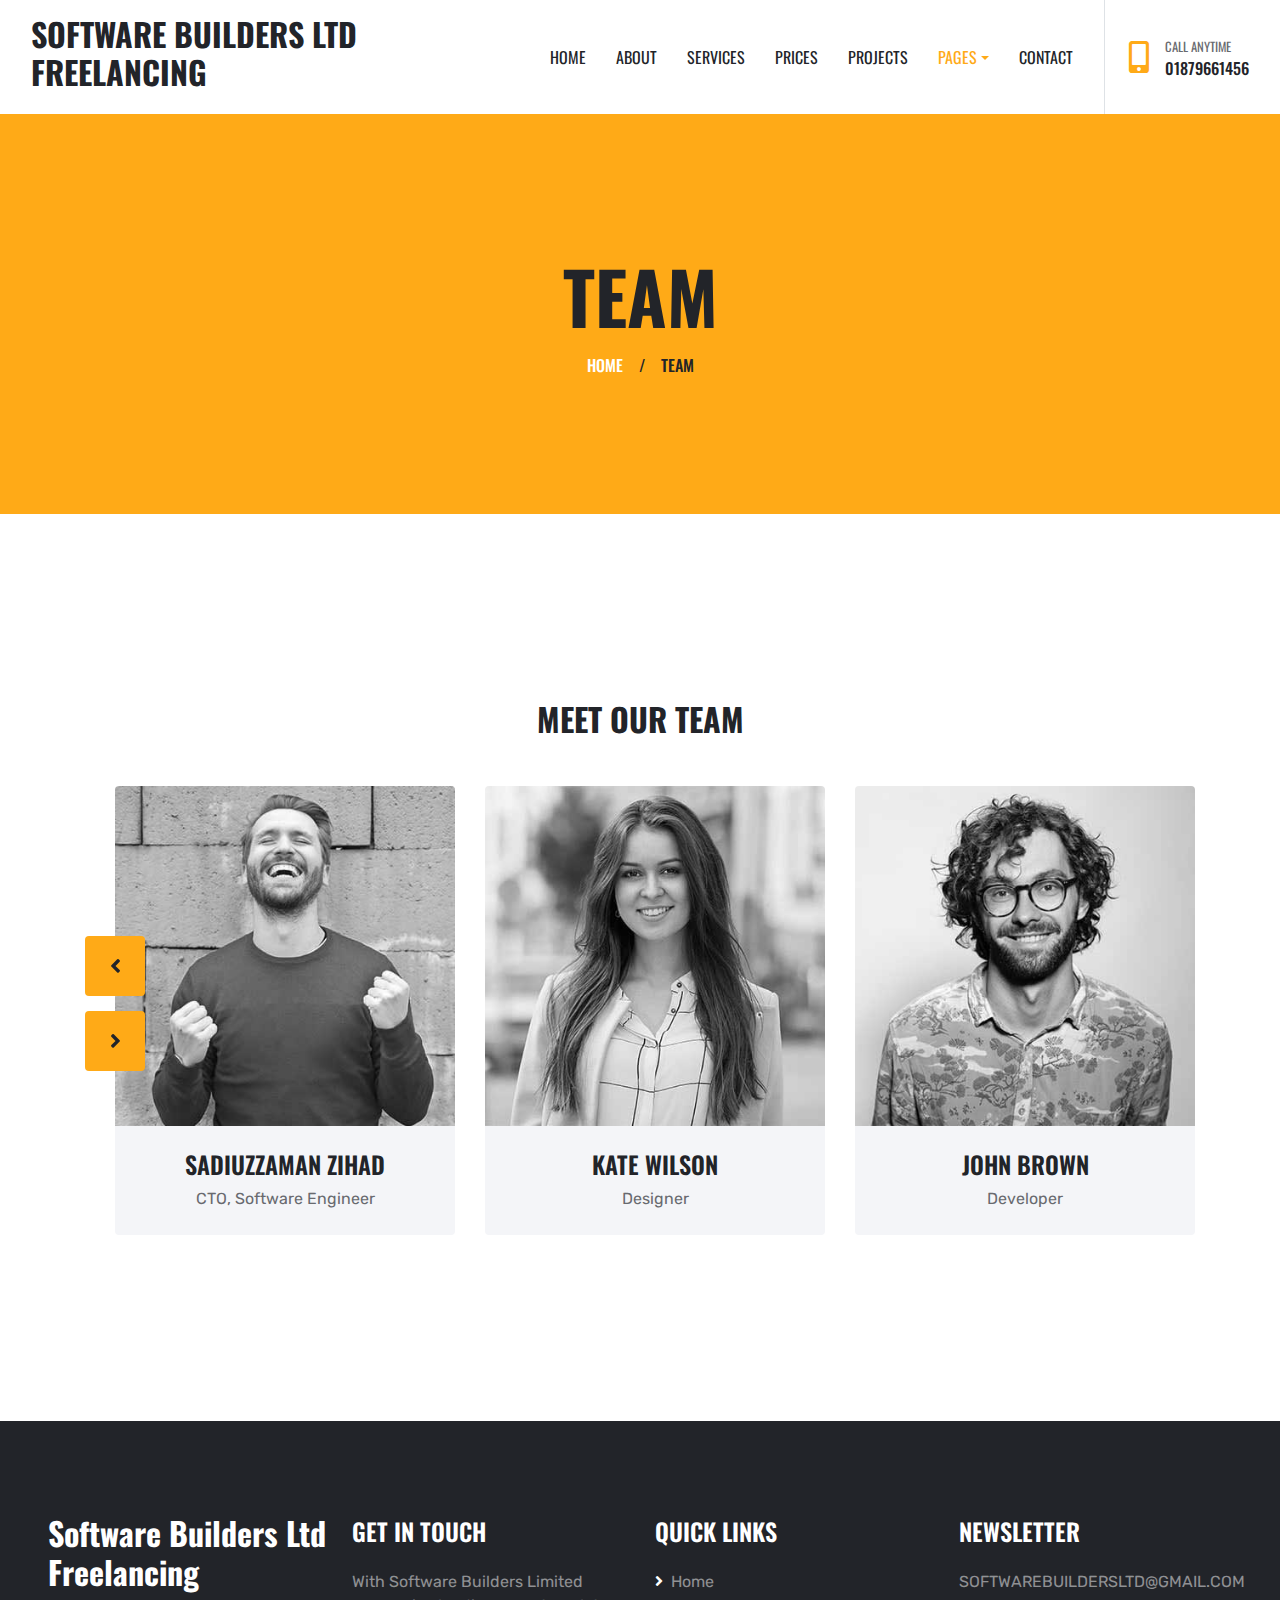
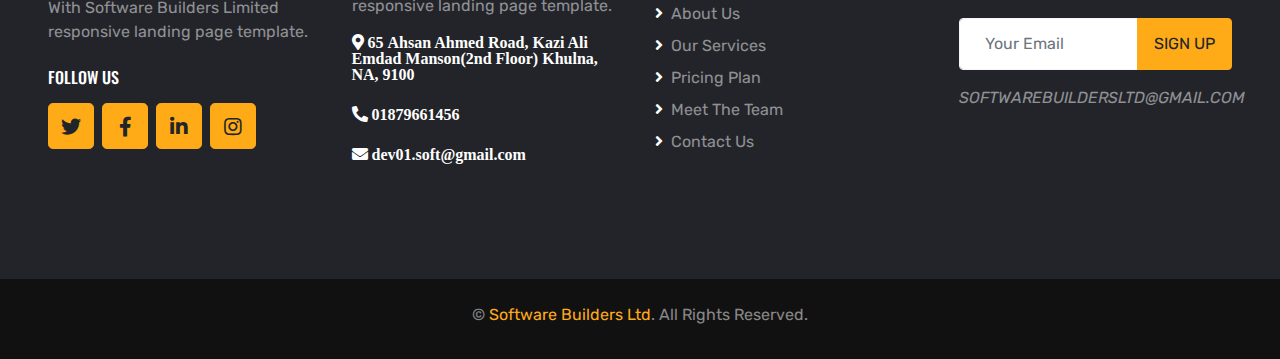
<file: team.html>
<!DOCTYPE html>
<html lang="en">

<head>
    <meta charset="UTF-8">
    <meta http-equiv="X-UA-Compatible" content="IE=edge">
    <meta name="viewport" content="width=device-width, initial-scale=1.0">
    <title>Software Builders Ltd</title>


    <!-- Favicon -->
    <link href="img/favicon.ico" rel="icon">

    <!-- Google Web Fonts -->
    <link rel="preconnect" href="https://fonts.gstatic.com">
    <link href="https://fonts.googleapis.com/css2?family=Oswald:wght@400;500;600;700&family=Rubik&display=swap"
        rel="stylesheet">

    <!-- Font Awesome -->
    <link href="https://cdnjs.cloudflare.com/ajax/libs/font-awesome/5.15.0/css/all.min.css" rel="stylesheet">

    <!-- Libraries Stylesheet -->
    <link href="lib/owlcarousel/assets/owl.carousel.min.css" rel="stylesheet">
    <link href="lib/lightbox/css/lightbox.min.css" rel="stylesheet">

    <!-- Customized Bootstrap Stylesheet -->
    <link href="css/style.css" rel="stylesheet">
</head>

<body>
    <!-- Navbar Start -->
    <div class="container-fluid bg-white position-relative">
        <nav class="navbar navbar-expand-lg bg-white navbar-light py-3 py-lg-0">
            <a href="index.html" class="navbar-brand text-secondary">
                <h1 class="display-4 text-uppercase">Software Builders Ltd <br>Freelancing</h1>
            </a>
            <button type="button" class="navbar-toggler" data-toggle="collapse" data-target="#navbarCollapse">
                <span class="navbar-toggler-icon"></span>
            </button>
            <div class="collapse navbar-collapse" id="navbarCollapse">
                <div class="navbar-nav ml-auto py-0 pr-3 border-right">
                    <a href="index.html" class="nav-item nav-link">Home</a>
                    <a href="about.html" class="nav-item nav-link">About</a>
                    <a href="service.html" class="nav-item nav-link">Services</a>
                    <a href="price.html" class="nav-item nav-link">Prices</a>
                    <a href="project.html" class="nav-item nav-link">Projects</a>
                    <div class="nav-item dropdown">
                        <a href="#" class="nav-link dropdown-toggle active" data-toggle="dropdown">Pages</a>
                        <div class="dropdown-menu rounded-0 m-0">
                            <a href="team.html" class="dropdown-item active">Meet The Team</a>
                            <a href="testimonial.html" class="dropdown-item">Testimonial</a>
                        </div>
                    </div>
                    <a href="contact.html" class="nav-item nav-link">Contact</a>
                </div>
                <div class="d-none d-lg-flex align-items-center pl-4">
                    <i class="fa fa-2x fa-mobile-alt text-primary mr-3"></i>
                    <div>
                        <h6 class="text-body text-uppercase mb-1"><small>Call Anytime</small></h6>
                        <h6 class="m-0">01879661456</h6>
                    </div>
                </div>
            </div>
        </nav>
    </div>
    <!-- Navbar End -->


    <!-- Page Header Start -->
    <div class="page-header container-fluid bg-primary d-flex flex-column align-items-center justify-content-center">
        <h1 class="display-3 text-uppercase mb-3">Team</h1>
        <div class="d-inline-flex text-white">
            <h6 class="text-uppercase m-0"><a class="text-white" href="index.html">Home</a></h6>
            <h6 class="m-0 px-3">/</h6>
            <h6 class="text-uppercase m-0">Team</h6>
        </div>
    </div>
    <!-- Page Header Start -->


    <!-- Team Start -->
    <div class="container-fluid py-5">
        <div class="container py-5">
            <h1 class="display-4 text-uppercase text-center mb-5">Meet Our Team</h1>
            <div class="owl-carousel team-carousel position-relative" style="padding-left: 30px;">
                <div class="team-item rounded overflow-hidden">
                    <div class="position-relative">
                        <img class="img-fluid w-100" src="img/team-1.jpg" alt="">
                        <div class="team-overlay">
                            <div class="d-flex align-items-center justify-content-start">
                                <a class="btn btn-lg btn-primary btn-lg-square mx-1" href="https://twitter.com/software590632"><i class="fab fa-twitter"></i></a>
                                <a class="btn btn-lg btn-primary btn-lg-square mx-1" href="https://www.facebook.com/mdmojahidul.islam.528/"><i class="fab fa-facebook-f"></i></a>
                                <a class="btn btn-lg btn-primary btn-lg-square mx-1" href="https://www.linkedin.com/in/software-builders-ltd-4066a1274/"><i class="fab fa-linkedin-in"></i></a>
                            </div>
                        </div>
                    </div>
                    <div class="bg-light text-center p-4">
                        <h4 class="text-uppercase">Sadiuzzaman Zihad</h4>
                        <p class="m-0">CTO, Software Engineer</p>
                    </div>
                </div>
                <div class="team-item rounded overflow-hidden">
                    <div class="position-relative">
                        <img class="img-fluid w-100" src="img/team-2.jpg" alt="">
                        <div class="team-overlay">
                            <div class="d-flex align-items-center justify-content-start">
                                <a class="btn btn-lg btn-primary btn-lg-square mx-1" href="https://twitter.com/software590632"><i class="fab fa-twitter"></i></a>
                                <a class="btn btn-lg btn-primary btn-lg-square mx-1" href="https://www.facebook.com/profile.php?id=100089878377089"><i class="fab fa-facebook-f"></i></a>
                                <a class="btn btn-lg btn-primary btn-lg-square mx-1" href="https://www.linkedin.com/in/software-builders-ltd-4066a1274/"><i class="fab fa-linkedin-in"></i></a>
                                <a class="btn btn-lg btn-primary btn-lg-square" href="https://www.instagram.com/softwarebuilders/"><i class="fab fa-instagram"></i></a>
                            </div>
                        </div>
                    </div>
                    <div class="bg-light text-center p-4">
                        <h4 class="text-uppercase">Kate Wilson</h4>
                        <p class="m-0">Designer</p>
                    </div>
                </div>
                <div class="team-item rounded overflow-hidden">
                    <div class="position-relative">
                        <img class="img-fluid w-100" src="img/team-3.jpg" alt="">
                        <div class="team-overlay">
                            <div class="d-flex align-items-center justify-content-start">
                                <a class="btn btn-lg btn-primary btn-lg-square mx-1" href="https://twitter.com/software590632"><i class="fab fa-twitter"></i></a>
                                <a class="btn btn-lg btn-primary btn-lg-square mx-1" href="https://www.facebook.com/profile.php?id=100089878377089"><i class="fab fa-facebook-f"></i></a>
                                <a class="btn btn-lg btn-primary btn-lg-square mx-1" href="https://www.linkedin.com/in/software-builders-ltd-4066a1274/"><i class="fab fa-linkedin-in"></i></a>
                            </div>
                        </div>
                    </div>
                    <div class="bg-light text-center p-4">
                        <h4 class="text-uppercase">John Brown</h4>
                        <p class="m-0">Developer</p>
                    </div>
                </div>
                <div class="team-item rounded overflow-hidden">
                    <div class="position-relative">
                        <img class="img-fluid w-100" src="img/team-4.jpg" alt="">
                        <div class="team-overlay">
                            <div class="d-flex align-items-center justify-content-start">
                                <a class="btn btn-lg btn-primary btn-lg-square mx-1" href="https://twitter.com/software590632"><i class="fab fa-twitter"></i></a>
                                <a class="btn btn-lg btn-primary btn-lg-square mx-1" href="https://www.facebook.com/profile.php?id=100089878377089"><i class="fab fa-facebook-f"></i></a>
                                <a class="btn btn-lg btn-primary btn-lg-square mx-1" href="https://www.linkedin.com/in/software-builders-ltd-4066a1274/"><i class="fab fa-linkedin-in"></i></a>
                            </div>
                        </div>
                    </div>
                    <div class="bg-light text-center p-4">
                        <h4 class="text-uppercase">Paul Watson</h4>
                        <p class="m-0">Marketer</p>
                    </div>
                </div>
            </div>
        </div>
    </div>
    <!-- Team End -->


    <!-- Footer Start -->
    <div class="container-fluid bg-dark text-white-50 py-5 px-sm-3 px-md-5" style="margin-top: 90px;">
        <div class="row pt-5">
            <div class="col-lg-3 col-md-6 mb-5">
                <a href="index.html" class="navbar-brand">
                    <h1 class="m-0 mt-n2 text-white display-4">Software Builders Ltd <br>Freelancing</h1>
                </a>
                <p>With Software Builders Limited responsive landing page template.</p>
                <h6 class="text-uppercase text-white py-2">Follow Us</h6>
                <div class="d-flex justify-content-start">
                    <a class="btn btn-lg btn-primary btn-lg-square mr-2" href="https://twitter.com/software590632"><i class="fab fa-twitter"></i></a>
                    <a class="btn btn-lg btn-primary btn-lg-square mr-2" href="https://www.facebook.com/profile.php?id=100089878377089"><i class="fab fa-facebook-f"></i></a>
                    <a class="btn btn-lg btn-primary btn-lg-square mr-2" href="https://www.linkedin.com/in/software-builders-ltd-4066a1274/"><i class="fab fa-linkedin-in"></i></a>
                    <a class="btn btn-lg btn-primary btn-lg-square" href="https://www.instagram.com/softwarebuilders/"><i class="fab fa-instagram"></i></a>
                </div>
            </div>
            <div class="col-lg-3 col-md-6 mb-5">
                <h4 class="text-uppercase text-white mb-4">Get In Touch</h4>
                <p>With Software Builders Limited responsive landing page template.</p>
                <p><i class="fa fa-map-marker-alt text-white mr-2"> 65 Ahsan Ahmed Road, Kazi Ali Emdad Manson(2nd Floor)
                    Khulna, NA, 9100</i></p>
                <p><i class="fa fa-phone-alt text-white mr-2"> 01879661456</i></p>
                <p><i class="fa fa-envelope text-white mr-2"> dev01.soft@gmail.com</i></p>
            </div>
            <div class="col-lg-3 col-md-6 mb-5">
                <h4 class="text-uppercase text-white mb-4">Quick Links</h4>
                <div class="d-flex flex-column justify-content-start">
                    <a class="text-white-50 mb-2" href="index.html"><i class="fa fa-angle-right text-white mr-2"></i>Home</a>
                    <a class="text-white-50 mb-2" href="about.html"><i class="fa fa-angle-right text-white mr-2"></i>About Us</a>
                    <a class="text-white-50 mb-2" href="service.html"><i class="fa fa-angle-right text-white mr-2"></i>Our Services</a>
                    <a class="text-white-50 mb-2" href="price.html"><i class="fa fa-angle-right text-white mr-2"></i>Pricing Plan</a>
                    <a class="text-white-50 mb-2" href="team.html"><i class="fa fa-angle-right text-white mr-2"></i>Meet The Team</a>
                    <a class="text-white-50" href="contact.html"><i class="fa fa-angle-right text-white mr-2"></i>Contact Us</a>
                </div>
            </div>
            <div class="col-lg-3 col-md-6 mb-5">
                <h4 class="text-uppercase text-white mb-4">Newsletter</h4>
                <p class="mb-4">SOFTWAREBUILDERSLTD@GMAIL.COM</p>
                <div class="w-100 mb-3">
                    <div class="input-group">
                        <input type="text" class="form-control border-light" style="padding: 25px;" placeholder="Your Email">
                        <div class="input-group-append">
                            <button class="btn btn-primary text-uppercase px-3">Sign Up</button>
                        </div>
                    </div>
                </div>
                <i>SOFTWAREBUILDERSLTD@GMAIL.COM</i>
            </div>
        </div>
    </div>
    <div class="container-fluid py-4 px-sm-3 px-md-5" style="background: #111111;">
        <p class="mb-2 text-center text-white-50">&copy; <a href="https://softwareuildersltd.com">Software Builders Ltd</a>. All Rights Reserved.</p>
    </div>
    <!-- Footer End -->


    <!-- Back to Top -->
    <a href="#" class="btn btn-lg btn-primary btn-lg-square back-to-top"><i class="fa fa-angle-up"></i></a>


    <!-- JavaScript Libraries -->
    <script src="https://code.jquery.com/jquery-3.4.1.min.js"></script>
    <script src="https://stackpath.bootstrapcdn.com/bootstrap/4.4.1/js/bootstrap.bundle.min.js"></script>
    <script src="lib/easing/easing.min.js"></script>
    <script src="lib/waypoints/waypoints.min.js"></script>
    <script src="lib/owlcarousel/owl.carousel.min.js"></script>
    <script src="lib/isotope/isotope.pkgd.min.js"></script>
    <script src="lib/lightbox/js/lightbox.min.js"></script>

    <!-- Contact Javascript File -->
    <script src="mail/jqBootstrapValidation.min.js"></script>
    <script src="mail/contact.js"></script>

    <!-- Template Javascript -->
    <script src="js/main.js"></script>
</body>

</html>
</file>
<file: css/style.css>
/******* Bootstrap Theming ********/
/*!
 * Bootstrap v4.5.3 (https://getbootstrap.com/)
 * Copyright 2011-2020 The Bootstrap Authors
 * Copyright 2011-2020 Twitter, Inc.
 * Licensed under MIT (https://github.com/twbs/bootstrap/blob/main/LICENSE)
 */
:root {
  --blue: #007bff;
  --indigo: #6610f2;
  --purple: #6f42c1;
  --pink: #e83e8c;
  --red: #dc3545;
  --orange: #fd7e14;
  --yellow: #ffc107;
  --green: #28a745;
  --teal: #20c997;
  --cyan: #17a2b8;
  --white: #fff;
  --gray: #6c757d;
  --gray-dark: #343a40;
  --primary: #FFAA17;
  --secondary: #BDBDBF;
  --success: #28a745;
  --info: #17a2b8;
  --warning: #ffc107;
  --danger: #dc3545;
  --light: #F4F5F8;
  --dark: #222429;
  --breakpoint-xs: 0;
  --breakpoint-sm: 576px;
  --breakpoint-md: 768px;
  --breakpoint-lg: 992px;
  --breakpoint-xl: 1200px;
  --font-family-sans-serif: "Rubik", sans-serif;
  --font-family-monospace: SFMono-Regular, Menlo, Monaco, Consolas, "Liberation Mono", "Courier New", monospace;
}

*,
*::before,
*::after {
  box-sizing: border-box;
}

html {
  font-family: sans-serif;
  line-height: 1.15;
  -webkit-text-size-adjust: 100%;
  -webkit-tap-highlight-color: rgba(0, 0, 0, 0);
}

article, aside, figcaption, figure, footer, header, hgroup, main, nav, section {
  display: block;
}

body {
  margin: 0;
  font-family: "Rubik", sans-serif;
  font-size: 1rem;
  font-weight: 400;
  line-height: 1.5;
  color: #686A6F;
  text-align: left;
  background-color: #fff;
}

[tabindex="-1"]:focus:not(:focus-visible) {
  outline: 0 !important;
}

hr {
  box-sizing: content-box;
  height: 0;
  overflow: visible;
}

h1, h2, h3, h4, h5, h6 {
  margin-top: 0;
  margin-bottom: 0.5rem;
}

p {
  margin-top: 0;
  margin-bottom: 1rem;
}

abbr[title],
abbr[data-original-title] {
  text-decoration: underline;
  text-decoration: underline dotted;
  cursor: help;
  border-bottom: 0;
  text-decoration-skip-ink: none;
}

address {
  margin-bottom: 1rem;
  font-style: normal;
  line-height: inherit;
}

ol,
ul,
dl {
  margin-top: 0;
  margin-bottom: 1rem;
}

ol ol,
ul ul,
ol ul,
ul ol {
  margin-bottom: 0;
}

dt {
  font-weight: 700;
}

dd {
  margin-bottom: .5rem;
  margin-left: 0;
}

blockquote {
  margin: 0 0 1rem;
}

b,
strong {
  font-weight: bolder;
}

small {
  font-size: 80%;
}

sub,
sup {
  position: relative;
  font-size: 75%;
  line-height: 0;
  vertical-align: baseline;
}

sub {
  bottom: -.25em;
}

sup {
  top: -.5em;
}

a {
  color: #FFAA17;
  text-decoration: none;
  background-color: transparent;
}

a:hover {
  color: #ca8000;
  text-decoration: underline;
}

a:not([href]):not([class]) {
  color: inherit;
  text-decoration: none;
}

a:not([href]):not([class]):hover {
  color: inherit;
  text-decoration: none;
}

pre,
code,
kbd,
samp {
  font-family: SFMono-Regular, Menlo, Monaco, Consolas, "Liberation Mono", "Courier New", monospace;
  font-size: 1em;
}

pre {
  margin-top: 0;
  margin-bottom: 1rem;
  overflow: auto;
  -ms-overflow-style: scrollbar;
}

figure {
  margin: 0 0 1rem;
}

img {
  vertical-align: middle;
  border-style: none;
}

svg {
  overflow: hidden;
  vertical-align: middle;
}

table {
  border-collapse: collapse;
}

caption {
  padding-top: 0.75rem;
  padding-bottom: 0.75rem;
  color: #6c757d;
  text-align: left;
  caption-side: bottom;
}

th {
  text-align: inherit;
  text-align: -webkit-match-parent;
}

label {
  display: inline-block;
  margin-bottom: 0.5rem;
}

button {
  border-radius: 0;
}

button:focus {
  outline: 1px dotted;
  outline: 5px auto -webkit-focus-ring-color;
}

input,
button,
select,
optgroup,
textarea {
  margin: 0;
  font-family: inherit;
  font-size: inherit;
  line-height: inherit;
}

button,
input {
  overflow: visible;
}

button,
select {
  text-transform: none;
}

[role="button"] {
  cursor: pointer;
}

select {
  word-wrap: normal;
}

button,
[type="button"],
[type="reset"],
[type="submit"] {
  -webkit-appearance: button;
}

button:not(:disabled),
[type="button"]:not(:disabled),
[type="reset"]:not(:disabled),
[type="submit"]:not(:disabled) {
  cursor: pointer;
}

button::-moz-focus-inner,
[type="button"]::-moz-focus-inner,
[type="reset"]::-moz-focus-inner,
[type="submit"]::-moz-focus-inner {
  padding: 0;
  border-style: none;
}

input[type="radio"],
input[type="checkbox"] {
  box-sizing: border-box;
  padding: 0;
}

textarea {
  overflow: auto;
  resize: vertical;
}

fieldset {
  min-width: 0;
  padding: 0;
  margin: 0;
  border: 0;
}

legend {
  display: block;
  width: 100%;
  max-width: 100%;
  padding: 0;
  margin-bottom: .5rem;
  font-size: 1.5rem;
  line-height: inherit;
  color: inherit;
  white-space: normal;
}

@media (max-width: 1200px) {
  legend {
    font-size: calc(1.275rem + 0.3vw) ;
  }
}

progress {
  vertical-align: baseline;
}

[type="number"]::-webkit-inner-spin-button,
[type="number"]::-webkit-outer-spin-button {
  height: auto;
}

[type="search"] {
  outline-offset: -2px;
  -webkit-appearance: none;
}

[type="search"]::-webkit-search-decoration {
  -webkit-appearance: none;
}

::-webkit-file-upload-button {
  font: inherit;
  -webkit-appearance: button;
}

output {
  display: inline-block;
}

summary {
  display: list-item;
  cursor: pointer;
}

template {
  display: none;
}

[hidden] {
  display: none !important;
}

h1, h2, h3, h4, h5, h6,
.h1, .h2, .h3, .h4, .h5, .h6 {
  margin-bottom: 0.5rem;
  font-family: "Oswald", sans-serif;
  font-weight: 500;
  line-height: 1.2;
  color: #222429;
}

h1, .h1 {
  font-size: 2.5rem;
}

@media (max-width: 1200px) {
  h1, .h1 {
    font-size: calc(1.375rem + 1.5vw) ;
  }
}

h2, .h2 {
  font-size: 2rem;
}

@media (max-width: 1200px) {
  h2, .h2 {
    font-size: calc(1.325rem + 0.9vw) ;
  }
}

h3, .h3 {
  font-size: 1.75rem;
}

@media (max-width: 1200px) {
  h3, .h3 {
    font-size: calc(1.3rem + 0.6vw) ;
  }
}

h4, .h4 {
  font-size: 1.5rem;
}

@media (max-width: 1200px) {
  h4, .h4 {
    font-size: calc(1.275rem + 0.3vw) ;
  }
}

h5, .h5 {
  font-size: 1.25rem;
}

h6, .h6 {
  font-size: 1rem;
}

.lead {
  font-size: 1.25rem;
  font-weight: 300;
}

.display-1 {
  font-size: 6rem;
  font-weight: 300;
  line-height: 1.2;
}

@media (max-width: 1200px) {
  .display-1 {
    font-size: calc(1.725rem + 5.7vw) ;
  }
}

.display-2 {
  font-size: 5.5rem;
  font-weight: 300;
  line-height: 1.2;
}

@media (max-width: 1200px) {
  .display-2 {
    font-size: calc(1.675rem + 5.1vw) ;
  }
}

.display-3 {
  font-size: 4.5rem;
  font-weight: 300;
  line-height: 1.2;
}

@media (max-width: 1200px) {
  .display-3 {
    font-size: calc(1.575rem + 3.9vw) ;
  }
}

.display-4 {
  font-size: 2rem;
  font-weight: 300;
  line-height: 1.2;
}

@media (max-width: 1200px) {
  .display-4 {
    font-size: calc(1.425rem + 2.7vw) ;
  }
}

hr {
  margin-top: 1rem;
  margin-bottom: 1rem;
  border: 0;
  border-top: 1px solid rgba(0, 0, 0, 0.1);
}

small,
.small {
  font-size: 80%;
  font-weight: 400;
}

mark,
.mark {
  padding: 0.2em;
  background-color: #fcf8e3;
}

.list-unstyled {
  padding-left: 0;
  list-style: none;
}

.list-inline {
  padding-left: 0;
  list-style: none;
}

.list-inline-item {
  display: inline-block;
}

.list-inline-item:not(:last-child) {
  margin-right: 0.5rem;
}

.initialism {
  font-size: 90%;
  text-transform: uppercase;
}

.blockquote {
  margin-bottom: 1rem;
  font-size: 1.25rem;
}

.blockquote-footer {
  display: block;
  font-size: 80%;
  color: #6c757d;
}

.blockquote-footer::before {
  content: "\2014\00A0";
}

.img-fluid {
  max-width: 100%;
  height: auto;
}

.img-thumbnail {
  padding: 0.25rem;
  background-color: #fff;
  border: 1px solid #dee2e6;
  border-radius: 0.25rem;
  max-width: 100%;
  height: auto;
}

.figure {
  display: inline-block;
}

.figure-img {
  margin-bottom: 0.5rem;
  line-height: 1;
}

.figure-caption {
  font-size: 90%;
  color: #6c757d;
}

code {
  font-size: 87.5%;
  color: #e83e8c;
  word-wrap: break-word;
}

a > code {
  color: inherit;
}

kbd {
  padding: 0.2rem 0.4rem;
  font-size: 87.5%;
  color: #fff;
  background-color: #212529;
  border-radius: 0.2rem;
}

kbd kbd {
  padding: 0;
  font-size: 100%;
  font-weight: 700;
}

pre {
  display: block;
  font-size: 87.5%;
  color: #212529;
}

pre code {
  font-size: inherit;
  color: inherit;
  word-break: normal;
}

.pre-scrollable {
  max-height: 340px;
  overflow-y: scroll;
}

.container,
.container-fluid,
.container-sm,
.container-md,
.container-lg,
.container-xl {
  width: 100%;
  padding-right: 15px;
  padding-left: 15px;
  margin-right: auto;
  margin-left: auto;
}

@media (min-width: 576px) {
  .container, .container-sm {
    max-width: 540px;
  }
}

@media (min-width: 768px) {
  .container, .container-sm, .container-md {
    max-width: 720px;
  }
}

@media (min-width: 992px) {
  .container, .container-sm, .container-md, .container-lg {
    max-width: 960px;
  }
}

@media (min-width: 1200px) {
  .container, .container-sm, .container-md, .container-lg, .container-xl {
    max-width: 1140px;
  }
}

.row {
  display: flex;
  flex-wrap: wrap;
  margin-right: -15px;
  margin-left: -15px;
}

.no-gutters {
  margin-right: 0;
  margin-left: 0;
}

.no-gutters > .col,
.no-gutters > [class*="col-"] {
  padding-right: 0;
  padding-left: 0;
}

.col-1, .col-2, .col-3, .col-4, .col-5, .col-6, .col-7, .col-8, .col-9, .col-10, .col-11, .col-12, .col,
.col-auto, .col-sm-1, .col-sm-2, .col-sm-3, .col-sm-4, .col-sm-5, .col-sm-6, .col-sm-7, .col-sm-8, .col-sm-9, .col-sm-10, .col-sm-11, .col-sm-12, .col-sm,
.col-sm-auto, .col-md-1, .col-md-2, .col-md-3, .col-md-4, .col-md-5, .col-md-6, .col-md-7, .col-md-8, .col-md-9, .col-md-10, .col-md-11, .col-md-12, .col-md,
.col-md-auto, .col-lg-1, .col-lg-2, .col-lg-3, .col-lg-4, .col-lg-5, .col-lg-6, .col-lg-7, .col-lg-8, .col-lg-9, .col-lg-10, .col-lg-11, .col-lg-12, .col-lg,
.col-lg-auto, .col-xl-1, .col-xl-2, .col-xl-3, .col-xl-4, .col-xl-5, .col-xl-6, .col-xl-7, .col-xl-8, .col-xl-9, .col-xl-10, .col-xl-11, .col-xl-12, .col-xl,
.col-xl-auto {
  position: relative;
  width: 100%;
  padding-right: 15px;
  padding-left: 15px;
}

.col {
  flex-basis: 0;
  flex-grow: 1;
  max-width: 100%;
}

.row-cols-1 > * {
  flex: 0 0 100%;
  max-width: 100%;
}

.row-cols-2 > * {
  flex: 0 0 50%;
  max-width: 50%;
}

.row-cols-3 > * {
  flex: 0 0 33.33333%;
  max-width: 33.33333%;
}

.row-cols-4 > * {
  flex: 0 0 25%;
  max-width: 25%;
}

.row-cols-5 > * {
  flex: 0 0 20%;
  max-width: 20%;
}

.row-cols-6 > * {
  flex: 0 0 16.66667%;
  max-width: 16.66667%;
}

.col-auto {
  flex: 0 0 auto;
  width: auto;
  max-width: 100%;
}

.col-1 {
  flex: 0 0 8.33333%;
  max-width: 8.33333%;
}

.col-2 {
  flex: 0 0 16.66667%;
  max-width: 16.66667%;
}

.col-3 {
  flex: 0 0 25%;
  max-width: 25%;
}

.col-4 {
  flex: 0 0 33.33333%;
  max-width: 33.33333%;
}

.col-5 {
  flex: 0 0 41.66667%;
  max-width: 41.66667%;
}

.col-6 {
  flex: 0 0 50%;
  max-width: 50%;
}

.col-7 {
  flex: 0 0 58.33333%;
  max-width: 58.33333%;
}

.col-8 {
  flex: 0 0 66.66667%;
  max-width: 66.66667%;
}

.col-9 {
  flex: 0 0 75%;
  max-width: 75%;
}

.col-10 {
  flex: 0 0 83.33333%;
  max-width: 83.33333%;
}

.col-11 {
  flex: 0 0 91.66667%;
  max-width: 91.66667%;
}

.col-12 {
  flex: 0 0 100%;
  max-width: 100%;
}

.order-first {
  order: -1;
}

.order-last {
  order: 13;
}

.order-0 {
  order: 0;
}

.order-1 {
  order: 1;
}

.order-2 {
  order: 2;
}

.order-3 {
  order: 3;
}

.order-4 {
  order: 4;
}

.order-5 {
  order: 5;
}

.order-6 {
  order: 6;
}

.order-7 {
  order: 7;
}

.order-8 {
  order: 8;
}

.order-9 {
  order: 9;
}

.order-10 {
  order: 10;
}

.order-11 {
  order: 11;
}

.order-12 {
  order: 12;
}

.offset-1 {
  margin-left: 8.33333%;
}

.offset-2 {
  margin-left: 16.66667%;
}

.offset-3 {
  margin-left: 25%;
}

.offset-4 {
  margin-left: 33.33333%;
}

.offset-5 {
  margin-left: 41.66667%;
}

.offset-6 {
  margin-left: 50%;
}

.offset-7 {
  margin-left: 58.33333%;
}

.offset-8 {
  margin-left: 66.66667%;
}

.offset-9 {
  margin-left: 75%;
}

.offset-10 {
  margin-left: 83.33333%;
}

.offset-11 {
  margin-left: 91.66667%;
}

@media (min-width: 576px) {
  .col-sm {
    flex-basis: 0;
    flex-grow: 1;
    max-width: 100%;
  }
  .row-cols-sm-1 > * {
    flex: 0 0 100%;
    max-width: 100%;
  }
  .row-cols-sm-2 > * {
    flex: 0 0 50%;
    max-width: 50%;
  }
  .row-cols-sm-3 > * {
    flex: 0 0 33.33333%;
    max-width: 33.33333%;
  }
  .row-cols-sm-4 > * {
    flex: 0 0 25%;
    max-width: 25%;
  }
  .row-cols-sm-5 > * {
    flex: 0 0 20%;
    max-width: 20%;
  }
  .row-cols-sm-6 > * {
    flex: 0 0 16.66667%;
    max-width: 16.66667%;
  }
  .col-sm-auto {
    flex: 0 0 auto;
    width: auto;
    max-width: 100%;
  }
  .col-sm-1 {
    flex: 0 0 8.33333%;
    max-width: 8.33333%;
  }
  .col-sm-2 {
    flex: 0 0 16.66667%;
    max-width: 16.66667%;
  }
  .col-sm-3 {
    flex: 0 0 25%;
    max-width: 25%;
  }
  .col-sm-4 {
    flex: 0 0 33.33333%;
    max-width: 33.33333%;
  }
  .col-sm-5 {
    flex: 0 0 41.66667%;
    max-width: 41.66667%;
  }
  .col-sm-6 {
    flex: 0 0 50%;
    max-width: 50%;
  }
  .col-sm-7 {
    flex: 0 0 58.33333%;
    max-width: 58.33333%;
  }
  .col-sm-8 {
    flex: 0 0 66.66667%;
    max-width: 66.66667%;
  }
  .col-sm-9 {
    flex: 0 0 75%;
    max-width: 75%;
  }
  .col-sm-10 {
    flex: 0 0 83.33333%;
    max-width: 83.33333%;
  }
  .col-sm-11 {
    flex: 0 0 91.66667%;
    max-width: 91.66667%;
  }
  .col-sm-12 {
    flex: 0 0 100%;
    max-width: 100%;
  }
  .order-sm-first {
    order: -1;
  }
  .order-sm-last {
    order: 13;
  }
  .order-sm-0 {
    order: 0;
  }
  .order-sm-1 {
    order: 1;
  }
  .order-sm-2 {
    order: 2;
  }
  .order-sm-3 {
    order: 3;
  }
  .order-sm-4 {
    order: 4;
  }
  .order-sm-5 {
    order: 5;
  }
  .order-sm-6 {
    order: 6;
  }
  .order-sm-7 {
    order: 7;
  }
  .order-sm-8 {
    order: 8;
  }
  .order-sm-9 {
    order: 9;
  }
  .order-sm-10 {
    order: 10;
  }
  .order-sm-11 {
    order: 11;
  }
  .order-sm-12 {
    order: 12;
  }
  .offset-sm-0 {
    margin-left: 0;
  }
  .offset-sm-1 {
    margin-left: 8.33333%;
  }
  .offset-sm-2 {
    margin-left: 16.66667%;
  }
  .offset-sm-3 {
    margin-left: 25%;
  }
  .offset-sm-4 {
    margin-left: 33.33333%;
  }
  .offset-sm-5 {
    margin-left: 41.66667%;
  }
  .offset-sm-6 {
    margin-left: 50%;
  }
  .offset-sm-7 {
    margin-left: 58.33333%;
  }
  .offset-sm-8 {
    margin-left: 66.66667%;
  }
  .offset-sm-9 {
    margin-left: 75%;
  }
  .offset-sm-10 {
    margin-left: 83.33333%;
  }
  .offset-sm-11 {
    margin-left: 91.66667%;
  }
}

@media (min-width: 768px) {
  .col-md {
    flex-basis: 0;
    flex-grow: 1;
    max-width: 100%;
  }
  .row-cols-md-1 > * {
    flex: 0 0 100%;
    max-width: 100%;
  }
  .row-cols-md-2 > * {
    flex: 0 0 50%;
    max-width: 50%;
  }
  .row-cols-md-3 > * {
    flex: 0 0 33.33333%;
    max-width: 33.33333%;
  }
  .row-cols-md-4 > * {
    flex: 0 0 25%;
    max-width: 25%;
  }
  .row-cols-md-5 > * {
    flex: 0 0 20%;
    max-width: 20%;
  }
  .row-cols-md-6 > * {
    flex: 0 0 16.66667%;
    max-width: 16.66667%;
  }
  .col-md-auto {
    flex: 0 0 auto;
    width: auto;
    max-width: 100%;
  }
  .col-md-1 {
    flex: 0 0 8.33333%;
    max-width: 8.33333%;
  }
  .col-md-2 {
    flex: 0 0 16.66667%;
    max-width: 16.66667%;
  }
  .col-md-3 {
    flex: 0 0 25%;
    max-width: 25%;
  }
  .col-md-4 {
    flex: 0 0 33.33333%;
    max-width: 33.33333%;
  }
  .col-md-5 {
    flex: 0 0 41.66667%;
    max-width: 41.66667%;
  }
  .col-md-6 {
    flex: 0 0 50%;
    max-width: 50%;
  }
  .col-md-7 {
    flex: 0 0 58.33333%;
    max-width: 58.33333%;
  }
  .col-md-8 {
    flex: 0 0 66.66667%;
    max-width: 66.66667%;
  }
  .col-md-9 {
    flex: 0 0 75%;
    max-width: 75%;
  }
  .col-md-10 {
    flex: 0 0 83.33333%;
    max-width: 83.33333%;
  }
  .col-md-11 {
    flex: 0 0 91.66667%;
    max-width: 91.66667%;
  }
  .col-md-12 {
    flex: 0 0 100%;
    max-width: 100%;
  }
  .order-md-first {
    order: -1;
  }
  .order-md-last {
    order: 13;
  }
  .order-md-0 {
    order: 0;
  }
  .order-md-1 {
    order: 1;
  }
  .order-md-2 {
    order: 2;
  }
  .order-md-3 {
    order: 3;
  }
  .order-md-4 {
    order: 4;
  }
  .order-md-5 {
    order: 5;
  }
  .order-md-6 {
    order: 6;
  }
  .order-md-7 {
    order: 7;
  }
  .order-md-8 {
    order: 8;
  }
  .order-md-9 {
    order: 9;
  }
  .order-md-10 {
    order: 10;
  }
  .order-md-11 {
    order: 11;
  }
  .order-md-12 {
    order: 12;
  }
  .offset-md-0 {
    margin-left: 0;
  }
  .offset-md-1 {
    margin-left: 8.33333%;
  }
  .offset-md-2 {
    margin-left: 16.66667%;
  }
  .offset-md-3 {
    margin-left: 25%;
  }
  .offset-md-4 {
    margin-left: 33.33333%;
  }
  .offset-md-5 {
    margin-left: 41.66667%;
  }
  .offset-md-6 {
    margin-left: 50%;
  }
  .offset-md-7 {
    margin-left: 58.33333%;
  }
  .offset-md-8 {
    margin-left: 66.66667%;
  }
  .offset-md-9 {
    margin-left: 75%;
  }
  .offset-md-10 {
    margin-left: 83.33333%;
  }
  .offset-md-11 {
    margin-left: 91.66667%;
  }
}

@media (min-width: 992px) {
  .col-lg {
    flex-basis: 0;
    flex-grow: 1;
    max-width: 100%;
  }
  .row-cols-lg-1 > * {
    flex: 0 0 100%;
    max-width: 100%;
  }
  .row-cols-lg-2 > * {
    flex: 0 0 50%;
    max-width: 50%;
  }
  .row-cols-lg-3 > * {
    flex: 0 0 33.33333%;
    max-width: 33.33333%;
  }
  .row-cols-lg-4 > * {
    flex: 0 0 25%;
    max-width: 25%;
  }
  .row-cols-lg-5 > * {
    flex: 0 0 20%;
    max-width: 20%;
  }
  .row-cols-lg-6 > * {
    flex: 0 0 16.66667%;
    max-width: 16.66667%;
  }
  .col-lg-auto {
    flex: 0 0 auto;
    width: auto;
    max-width: 100%;
  }
  .col-lg-1 {
    flex: 0 0 8.33333%;
    max-width: 8.33333%;
  }
  .col-lg-2 {
    flex: 0 0 16.66667%;
    max-width: 16.66667%;
  }
  .col-lg-3 {
    flex: 0 0 25%;
    max-width: 25%;
  }
  .col-lg-4 {
    flex: 0 0 33.33333%;
    max-width: 33.33333%;
  }
  .col-lg-5 {
    flex: 0 0 41.66667%;
    max-width: 41.66667%;
  }
  .col-lg-6 {
    flex: 0 0 50%;
    max-width: 50%;
  }
  .col-lg-7 {
    flex: 0 0 58.33333%;
    max-width: 58.33333%;
  }
  .col-lg-8 {
    flex: 0 0 66.66667%;
    max-width: 66.66667%;
  }
  .col-lg-9 {
    flex: 0 0 75%;
    max-width: 75%;
  }
  .col-lg-10 {
    flex: 0 0 83.33333%;
    max-width: 83.33333%;
  }
  .col-lg-11 {
    flex: 0 0 91.66667%;
    max-width: 91.66667%;
  }
  .col-lg-12 {
    flex: 0 0 100%;
    max-width: 100%;
  }
  .order-lg-first {
    order: -1;
  }
  .order-lg-last {
    order: 13;
  }
  .order-lg-0 {
    order: 0;
  }
  .order-lg-1 {
    order: 1;
  }
  .order-lg-2 {
    order: 2;
  }
  .order-lg-3 {
    order: 3;
  }
  .order-lg-4 {
    order: 4;
  }
  .order-lg-5 {
    order: 5;
  }
  .order-lg-6 {
    order: 6;
  }
  .order-lg-7 {
    order: 7;
  }
  .order-lg-8 {
    order: 8;
  }
  .order-lg-9 {
    order: 9;
  }
  .order-lg-10 {
    order: 10;
  }
  .order-lg-11 {
    order: 11;
  }
  .order-lg-12 {
    order: 12;
  }
  .offset-lg-0 {
    margin-left: 0;
  }
  .offset-lg-1 {
    margin-left: 8.33333%;
  }
  .offset-lg-2 {
    margin-left: 16.66667%;
  }
  .offset-lg-3 {
    margin-left: 25%;
  }
  .offset-lg-4 {
    margin-left: 33.33333%;
  }
  .offset-lg-5 {
    margin-left: 41.66667%;
  }
  .offset-lg-6 {
    margin-left: 50%;
  }
  .offset-lg-7 {
    margin-left: 58.33333%;
  }
  .offset-lg-8 {
    margin-left: 66.66667%;
  }
  .offset-lg-9 {
    margin-left: 75%;
  }
  .offset-lg-10 {
    margin-left: 83.33333%;
  }
  .offset-lg-11 {
    margin-left: 91.66667%;
  }
}

@media (min-width: 1200px) {
  .col-xl {
    flex-basis: 0;
    flex-grow: 1;
    max-width: 100%;
  }
  .row-cols-xl-1 > * {
    flex: 0 0 100%;
    max-width: 100%;
  }
  .row-cols-xl-2 > * {
    flex: 0 0 50%;
    max-width: 50%;
  }
  .row-cols-xl-3 > * {
    flex: 0 0 33.33333%;
    max-width: 33.33333%;
  }
  .row-cols-xl-4 > * {
    flex: 0 0 25%;
    max-width: 25%;
  }
  .row-cols-xl-5 > * {
    flex: 0 0 20%;
    max-width: 20%;
  }
  .row-cols-xl-6 > * {
    flex: 0 0 16.66667%;
    max-width: 16.66667%;
  }
  .col-xl-auto {
    flex: 0 0 auto;
    width: auto;
    max-width: 100%;
  }
  .col-xl-1 {
    flex: 0 0 8.33333%;
    max-width: 8.33333%;
  }
  .col-xl-2 {
    flex: 0 0 16.66667%;
    max-width: 16.66667%;
  }
  .col-xl-3 {
    flex: 0 0 25%;
    max-width: 25%;
  }
  .col-xl-4 {
    flex: 0 0 33.33333%;
    max-width: 33.33333%;
  }
  .col-xl-5 {
    flex: 0 0 41.66667%;
    max-width: 41.66667%;
  }
  .col-xl-6 {
    flex: 0 0 50%;
    max-width: 50%;
  }
  .col-xl-7 {
    flex: 0 0 58.33333%;
    max-width: 58.33333%;
  }
  .col-xl-8 {
    flex: 0 0 66.66667%;
    max-width: 66.66667%;
  }
  .col-xl-9 {
    flex: 0 0 75%;
    max-width: 75%;
  }
  .col-xl-10 {
    flex: 0 0 83.33333%;
    max-width: 83.33333%;
  }
  .col-xl-11 {
    flex: 0 0 91.66667%;
    max-width: 91.66667%;
  }
  .col-xl-12 {
    flex: 0 0 100%;
    max-width: 100%;
  }
  .order-xl-first {
    order: -1;
  }
  .order-xl-last {
    order: 13;
  }
  .order-xl-0 {
    order: 0;
  }
  .order-xl-1 {
    order: 1;
  }
  .order-xl-2 {
    order: 2;
  }
  .order-xl-3 {
    order: 3;
  }
  .order-xl-4 {
    order: 4;
  }
  .order-xl-5 {
    order: 5;
  }
  .order-xl-6 {
    order: 6;
  }
  .order-xl-7 {
    order: 7;
  }
  .order-xl-8 {
    order: 8;
  }
  .order-xl-9 {
    order: 9;
  }
  .order-xl-10 {
    order: 10;
  }
  .order-xl-11 {
    order: 11;
  }
  .order-xl-12 {
    order: 12;
  }
  .offset-xl-0 {
    margin-left: 0;
  }
  .offset-xl-1 {
    margin-left: 8.33333%;
  }
  .offset-xl-2 {
    margin-left: 16.66667%;
  }
  .offset-xl-3 {
    margin-left: 25%;
  }
  .offset-xl-4 {
    margin-left: 33.33333%;
  }
  .offset-xl-5 {
    margin-left: 41.66667%;
  }
  .offset-xl-6 {
    margin-left: 50%;
  }
  .offset-xl-7 {
    margin-left: 58.33333%;
  }
  .offset-xl-8 {
    margin-left: 66.66667%;
  }
  .offset-xl-9 {
    margin-left: 75%;
  }
  .offset-xl-10 {
    margin-left: 83.33333%;
  }
  .offset-xl-11 {
    margin-left: 91.66667%;
  }
}

.table {
  width: 100%;
  margin-bottom: 1rem;
  color: #686A6F;
}

.table th,
.table td {
  padding: 0.75rem;
  vertical-align: top;
  border-top: 1px solid #dee2e6;
}

.table thead th {
  vertical-align: bottom;
  border-bottom: 2px solid #dee2e6;
}

.table tbody + tbody {
  border-top: 2px solid #dee2e6;
}

.table-sm th,
.table-sm td {
  padding: 0.3rem;
}

.table-bordered {
  border: 1px solid #dee2e6;
}

.table-bordered th,
.table-bordered td {
  border: 1px solid #dee2e6;
}

.table-bordered thead th,
.table-bordered thead td {
  border-bottom-width: 2px;
}

.table-borderless th,
.table-borderless td,
.table-borderless thead th,
.table-borderless tbody + tbody {
  border: 0;
}

.table-striped tbody tr:nth-of-type(odd) {
  background-color: rgba(0, 0, 0, 0.05);
}

.table-hover tbody tr:hover {
  color: #686A6F;
  background-color: rgba(0, 0, 0, 0.075);
}

.table-primary,
.table-primary > th,
.table-primary > td {
  background-color: #ffe7be;
}

.table-primary th,
.table-primary td,
.table-primary thead th,
.table-primary tbody + tbody {
  border-color: #ffd386;
}

.table-hover .table-primary:hover {
  background-color: #ffdea5;
}

.table-hover .table-primary:hover > td,
.table-hover .table-primary:hover > th {
  background-color: #ffdea5;
}

.table-secondary,
.table-secondary > th,
.table-secondary > td {
  background-color: #ededed;
}

.table-secondary th,
.table-secondary td,
.table-secondary thead th,
.table-secondary tbody + tbody {
  border-color: #ddddde;
}

.table-hover .table-secondary:hover {
  background-color: #e0e0e0;
}

.table-hover .table-secondary:hover > td,
.table-hover .table-secondary:hover > th {
  background-color: #e0e0e0;
}

.table-success,
.table-success > th,
.table-success > td {
  background-color: #c3e6cb;
}

.table-success th,
.table-success td,
.table-success thead th,
.table-success tbody + tbody {
  border-color: #8fd19e;
}

.table-hover .table-success:hover {
  background-color: #b1dfbb;
}

.table-hover .table-success:hover > td,
.table-hover .table-success:hover > th {
  background-color: #b1dfbb;
}

.table-info,
.table-info > th,
.table-info > td {
  background-color: #bee5eb;
}

.table-info th,
.table-info td,
.table-info thead th,
.table-info tbody + tbody {
  border-color: #86cfda;
}

.table-hover .table-info:hover {
  background-color: #abdde5;
}

.table-hover .table-info:hover > td,
.table-hover .table-info:hover > th {
  background-color: #abdde5;
}

.table-warning,
.table-warning > th,
.table-warning > td {
  background-color: #ffeeba;
}

.table-warning th,
.table-warning td,
.table-warning thead th,
.table-warning tbody + tbody {
  border-color: #ffdf7e;
}

.table-hover .table-warning:hover {
  background-color: #ffe8a1;
}

.table-hover .table-warning:hover > td,
.table-hover .table-warning:hover > th {
  background-color: #ffe8a1;
}

.table-danger,
.table-danger > th,
.table-danger > td {
  background-color: #f5c6cb;
}

.table-danger th,
.table-danger td,
.table-danger thead th,
.table-danger tbody + tbody {
  border-color: #ed969e;
}

.table-hover .table-danger:hover {
  background-color: #f1b0b7;
}

.table-hover .table-danger:hover > td,
.table-hover .table-danger:hover > th {
  background-color: #f1b0b7;
}

.table-light,
.table-light > th,
.table-light > td {
  background-color: #fcfcfd;
}

.table-light th,
.table-light td,
.table-light thead th,
.table-light tbody + tbody {
  border-color: #f9fafb;
}

.table-hover .table-light:hover {
  background-color: #ededf3;
}

.table-hover .table-light:hover > td,
.table-hover .table-light:hover > th {
  background-color: #ededf3;
}

.table-dark,
.table-dark > th,
.table-dark > td {
  background-color: #c1c2c3;
}

.table-dark th,
.table-dark td,
.table-dark thead th,
.table-dark tbody + tbody {
  border-color: #8c8d90;
}

.table-hover .table-dark:hover {
  background-color: #b4b5b6;
}

.table-hover .table-dark:hover > td,
.table-hover .table-dark:hover > th {
  background-color: #b4b5b6;
}

.table-active,
.table-active > th,
.table-active > td {
  background-color: rgba(0, 0, 0, 0.075);
}

.table-hover .table-active:hover {
  background-color: rgba(0, 0, 0, 0.075);
}

.table-hover .table-active:hover > td,
.table-hover .table-active:hover > th {
  background-color: rgba(0, 0, 0, 0.075);
}

.table .thead-dark th {
  color: #fff;
  background-color: #343a40;
  border-color: #454d55;
}

.table .thead-light th {
  color: #495057;
  background-color: #e9ecef;
  border-color: #dee2e6;
}

.table-dark {
  color: #fff;
  background-color: #343a40;
}

.table-dark th,
.table-dark td,
.table-dark thead th {
  border-color: #454d55;
}

.table-dark.table-bordered {
  border: 0;
}

.table-dark.table-striped tbody tr:nth-of-type(odd) {
  background-color: rgba(255, 255, 255, 0.05);
}

.table-dark.table-hover tbody tr:hover {
  color: #fff;
  background-color: rgba(255, 255, 255, 0.075);
}

@media (max-width: 575.98px) {
  .table-responsive-sm {
    display: block;
    width: 100%;
    overflow-x: auto;
    -webkit-overflow-scrolling: touch;
  }
  .table-responsive-sm > .table-bordered {
    border: 0;
  }
}

@media (max-width: 767.98px) {
  .table-responsive-md {
    display: block;
    width: 100%;
    overflow-x: auto;
    -webkit-overflow-scrolling: touch;
  }
  .table-responsive-md > .table-bordered {
    border: 0;
  }
}

@media (max-width: 991.98px) {
  .table-responsive-lg {
    display: block;
    width: 100%;
    overflow-x: auto;
    -webkit-overflow-scrolling: touch;
  }
  .table-responsive-lg > .table-bordered {
    border: 0;
  }
}

@media (max-width: 1199.98px) {
  .table-responsive-xl {
    display: block;
    width: 100%;
    overflow-x: auto;
    -webkit-overflow-scrolling: touch;
  }
  .table-responsive-xl > .table-bordered {
    border: 0;
  }
}

.table-responsive {
  display: block;
  width: 100%;
  overflow-x: auto;
  -webkit-overflow-scrolling: touch;
}

.table-responsive > .table-bordered {
  border: 0;
}

.form-control {
  display: block;
  width: 100%;
  height: calc(1.5em + 0.75rem + 2px);
  padding: 0.375rem 0.75rem;
  font-size: 1rem;
  font-weight: 400;
  line-height: 1.5;
  color: #495057;
  background-color: #fff;
  background-clip: padding-box;
  border: 1px solid #ced4da;
  border-radius: 0.25rem;
  transition: border-color 0.15s ease-in-out, box-shadow 0.15s ease-in-out;
}

@media (prefers-reduced-motion: reduce) {
  .form-control {
    transition: none;
  }
}

.form-control::-ms-expand {
  background-color: transparent;
  border: 0;
}

.form-control:-moz-focusring {
  color: transparent;
  text-shadow: 0 0 0 #495057;
}

.form-control:focus {
  color: #495057;
  background-color: #fff;
  border-color: #ffd997;
  outline: 0;
  box-shadow: 0 0 0 0.2rem rgba(255, 170, 23, 0.25);
}

.form-control::placeholder {
  color: #6c757d;
  opacity: 1;
}

.form-control:disabled, .form-control[readonly] {
  background-color: #e9ecef;
  opacity: 1;
}

input[type="date"].form-control,
input[type="time"].form-control,
input[type="datetime-local"].form-control,
input[type="month"].form-control {
  appearance: none;
}

select.form-control:focus::-ms-value {
  color: #495057;
  background-color: #fff;
}

.form-control-file,
.form-control-range {
  display: block;
  width: 100%;
}

.col-form-label {
  padding-top: calc(0.375rem + 1px);
  padding-bottom: calc(0.375rem + 1px);
  margin-bottom: 0;
  font-size: inherit;
  line-height: 1.5;
}

.col-form-label-lg {
  padding-top: calc(0.5rem + 1px);
  padding-bottom: calc(0.5rem + 1px);
  font-size: 1.25rem;
  line-height: 1.5;
}

.col-form-label-sm {
  padding-top: calc(0.25rem + 1px);
  padding-bottom: calc(0.25rem + 1px);
  font-size: 0.875rem;
  line-height: 1.5;
}

.form-control-plaintext {
  display: block;
  width: 100%;
  padding: 0.375rem 0;
  margin-bottom: 0;
  font-size: 1rem;
  line-height: 1.5;
  color: #686A6F;
  background-color: transparent;
  border: solid transparent;
  border-width: 1px 0;
}

.form-control-plaintext.form-control-sm, .form-control-plaintext.form-control-lg {
  padding-right: 0;
  padding-left: 0;
}

.form-control-sm {
  height: calc(1.5em + 0.5rem + 2px);
  padding: 0.25rem 0.5rem;
  font-size: 0.875rem;
  line-height: 1.5;
  border-radius: 0.2rem;
}

.form-control-lg {
  height: calc(1.5em + 1rem + 2px);
  padding: 0.5rem 1rem;
  font-size: 1.25rem;
  line-height: 1.5;
  border-radius: 0.3rem;
}

select.form-control[size], select.form-control[multiple] {
  height: auto;
}

textarea.form-control {
  height: auto;
}

.form-group {
  margin-bottom: 1rem;
}

.form-text {
  display: block;
  margin-top: 0.25rem;
}

.form-row {
  display: flex;
  flex-wrap: wrap;
  margin-right: -5px;
  margin-left: -5px;
}

.form-row > .col,
.form-row > [class*="col-"] {
  padding-right: 5px;
  padding-left: 5px;
}

.form-check {
  position: relative;
  display: block;
  padding-left: 1.25rem;
}

.form-check-input {
  position: absolute;
  margin-top: 0.3rem;
  margin-left: -1.25rem;
}

.form-check-input[disabled] ~ .form-check-label,
.form-check-input:disabled ~ .form-check-label {
  color: #6c757d;
}

.form-check-label {
  margin-bottom: 0;
}

.form-check-inline {
  display: inline-flex;
  align-items: center;
  padding-left: 0;
  margin-right: 0.75rem;
}

.form-check-inline .form-check-input {
  position: static;
  margin-top: 0;
  margin-right: 0.3125rem;
  margin-left: 0;
}

.valid-feedback {
  display: none;
  width: 100%;
  margin-top: 0.25rem;
  font-size: 80%;
  color: #28a745;
}

.valid-tooltip {
  position: absolute;
  top: 100%;
  left: 0;
  z-index: 5;
  display: none;
  max-width: 100%;
  padding: 0.25rem 0.5rem;
  margin-top: .1rem;
  font-size: 0.875rem;
  line-height: 1.5;
  color: #fff;
  background-color: rgba(40, 167, 69, 0.9);
  border-radius: 0.25rem;
}

.was-validated :valid ~ .valid-feedback,
.was-validated :valid ~ .valid-tooltip,
.is-valid ~ .valid-feedback,
.is-valid ~ .valid-tooltip {
  display: block;
}

.was-validated .form-control:valid, .form-control.is-valid {
  border-color: #28a745;
  padding-right: calc(1.5em + 0.75rem);
  background-image: url("data:image/svg+xml,%3csvg xmlns='http://www.w3.org/2000/svg' width='8' height='8' viewBox='0 0 8 8'%3e%3cpath fill='%2328a745' d='M2.3 6.73L.6 4.53c-.4-1.04.46-1.4 1.1-.8l1.1 1.4 3.4-3.8c.6-.63 1.6-.27 1.2.7l-4 4.6c-.43.5-.8.4-1.1.1z'/%3e%3c/svg%3e");
  background-repeat: no-repeat;
  background-position: right calc(0.375em + 0.1875rem) center;
  background-size: calc(0.75em + 0.375rem) calc(0.75em + 0.375rem);
}

.was-validated .form-control:valid:focus, .form-control.is-valid:focus {
  border-color: #28a745;
  box-shadow: 0 0 0 0.2rem rgba(40, 167, 69, 0.25);
}

.was-validated textarea.form-control:valid, textarea.form-control.is-valid {
  padding-right: calc(1.5em + 0.75rem);
  background-position: top calc(0.375em + 0.1875rem) right calc(0.375em + 0.1875rem);
}

.was-validated .custom-select:valid, .custom-select.is-valid {
  border-color: #28a745;
  padding-right: calc(0.75em + 2.3125rem);
  background: url("data:image/svg+xml,%3csvg xmlns='http://www.w3.org/2000/svg' width='4' height='5' viewBox='0 0 4 5'%3e%3cpath fill='%23343a40' d='M2 0L0 2h4zm0 5L0 3h4z'/%3e%3c/svg%3e") no-repeat right 0.75rem center/8px 10px, url("data:image/svg+xml,%3csvg xmlns='http://www.w3.org/2000/svg' width='8' height='8' viewBox='0 0 8 8'%3e%3cpath fill='%2328a745' d='M2.3 6.73L.6 4.53c-.4-1.04.46-1.4 1.1-.8l1.1 1.4 3.4-3.8c.6-.63 1.6-.27 1.2.7l-4 4.6c-.43.5-.8.4-1.1.1z'/%3e%3c/svg%3e") #fff no-repeat center right 1.75rem/calc(0.75em + 0.375rem) calc(0.75em + 0.375rem);
}

.was-validated .custom-select:valid:focus, .custom-select.is-valid:focus {
  border-color: #28a745;
  box-shadow: 0 0 0 0.2rem rgba(40, 167, 69, 0.25);
}

.was-validated .form-check-input:valid ~ .form-check-label, .form-check-input.is-valid ~ .form-check-label {
  color: #28a745;
}

.was-validated .form-check-input:valid ~ .valid-feedback,
.was-validated .form-check-input:valid ~ .valid-tooltip, .form-check-input.is-valid ~ .valid-feedback,
.form-check-input.is-valid ~ .valid-tooltip {
  display: block;
}

.was-validated .custom-control-input:valid ~ .custom-control-label, .custom-control-input.is-valid ~ .custom-control-label {
  color: #28a745;
}

.was-validated .custom-control-input:valid ~ .custom-control-label::before, .custom-control-input.is-valid ~ .custom-control-label::before {
  border-color: #28a745;
}

.was-validated .custom-control-input:valid:checked ~ .custom-control-label::before, .custom-control-input.is-valid:checked ~ .custom-control-label::before {
  border-color: #34ce57;
  background-color: #34ce57;
}

.was-validated .custom-control-input:valid:focus ~ .custom-control-label::before, .custom-control-input.is-valid:focus ~ .custom-control-label::before {
  box-shadow: 0 0 0 0.2rem rgba(40, 167, 69, 0.25);
}

.was-validated .custom-control-input:valid:focus:not(:checked) ~ .custom-control-label::before, .custom-control-input.is-valid:focus:not(:checked) ~ .custom-control-label::before {
  border-color: #28a745;
}

.was-validated .custom-file-input:valid ~ .custom-file-label, .custom-file-input.is-valid ~ .custom-file-label {
  border-color: #28a745;
}

.was-validated .custom-file-input:valid:focus ~ .custom-file-label, .custom-file-input.is-valid:focus ~ .custom-file-label {
  border-color: #28a745;
  box-shadow: 0 0 0 0.2rem rgba(40, 167, 69, 0.25);
}

.invalid-feedback {
  display: none;
  width: 100%;
  margin-top: 0.25rem;
  font-size: 80%;
  color: #dc3545;
}

.invalid-tooltip {
  position: absolute;
  top: 100%;
  left: 0;
  z-index: 5;
  display: none;
  max-width: 100%;
  padding: 0.25rem 0.5rem;
  margin-top: .1rem;
  font-size: 0.875rem;
  line-height: 1.5;
  color: #fff;
  background-color: rgba(220, 53, 69, 0.9);
  border-radius: 0.25rem;
}

.was-validated :invalid ~ .invalid-feedback,
.was-validated :invalid ~ .invalid-tooltip,
.is-invalid ~ .invalid-feedback,
.is-invalid ~ .invalid-tooltip {
  display: block;
}

.was-validated .form-control:invalid, .form-control.is-invalid {
  border-color: #dc3545;
  padding-right: calc(1.5em + 0.75rem);
  background-image: url("data:image/svg+xml,%3csvg xmlns='http://www.w3.org/2000/svg' width='12' height='12' fill='none' stroke='%23dc3545' viewBox='0 0 12 12'%3e%3ccircle cx='6' cy='6' r='4.5'/%3e%3cpath stroke-linejoin='round' d='M5.8 3.6h.4L6 6.5z'/%3e%3ccircle cx='6' cy='8.2' r='.6' fill='%23dc3545' stroke='none'/%3e%3c/svg%3e");
  background-repeat: no-repeat;
  background-position: right calc(0.375em + 0.1875rem) center;
  background-size: calc(0.75em + 0.375rem) calc(0.75em + 0.375rem);
}

.was-validated .form-control:invalid:focus, .form-control.is-invalid:focus {
  border-color: #dc3545;
  box-shadow: 0 0 0 0.2rem rgba(220, 53, 69, 0.25);
}

.was-validated textarea.form-control:invalid, textarea.form-control.is-invalid {
  padding-right: calc(1.5em + 0.75rem);
  background-position: top calc(0.375em + 0.1875rem) right calc(0.375em + 0.1875rem);
}

.was-validated .custom-select:invalid, .custom-select.is-invalid {
  border-color: #dc3545;
  padding-right: calc(0.75em + 2.3125rem);
  background: url("data:image/svg+xml,%3csvg xmlns='http://www.w3.org/2000/svg' width='4' height='5' viewBox='0 0 4 5'%3e%3cpath fill='%23343a40' d='M2 0L0 2h4zm0 5L0 3h4z'/%3e%3c/svg%3e") no-repeat right 0.75rem center/8px 10px, url("data:image/svg+xml,%3csvg xmlns='http://www.w3.org/2000/svg' width='12' height='12' fill='none' stroke='%23dc3545' viewBox='0 0 12 12'%3e%3ccircle cx='6' cy='6' r='4.5'/%3e%3cpath stroke-linejoin='round' d='M5.8 3.6h.4L6 6.5z'/%3e%3ccircle cx='6' cy='8.2' r='.6' fill='%23dc3545' stroke='none'/%3e%3c/svg%3e") #fff no-repeat center right 1.75rem/calc(0.75em + 0.375rem) calc(0.75em + 0.375rem);
}

.was-validated .custom-select:invalid:focus, .custom-select.is-invalid:focus {
  border-color: #dc3545;
  box-shadow: 0 0 0 0.2rem rgba(220, 53, 69, 0.25);
}

.was-validated .form-check-input:invalid ~ .form-check-label, .form-check-input.is-invalid ~ .form-check-label {
  color: #dc3545;
}

.was-validated .form-check-input:invalid ~ .invalid-feedback,
.was-validated .form-check-input:invalid ~ .invalid-tooltip, .form-check-input.is-invalid ~ .invalid-feedback,
.form-check-input.is-invalid ~ .invalid-tooltip {
  display: block;
}

.was-validated .custom-control-input:invalid ~ .custom-control-label, .custom-control-input.is-invalid ~ .custom-control-label {
  color: #dc3545;
}

.was-validated .custom-control-input:invalid ~ .custom-control-label::before, .custom-control-input.is-invalid ~ .custom-control-label::before {
  border-color: #dc3545;
}

.was-validated .custom-control-input:invalid:checked ~ .custom-control-label::before, .custom-control-input.is-invalid:checked ~ .custom-control-label::before {
  border-color: #e4606d;
  background-color: #e4606d;
}

.was-validated .custom-control-input:invalid:focus ~ .custom-control-label::before, .custom-control-input.is-invalid:focus ~ .custom-control-label::before {
  box-shadow: 0 0 0 0.2rem rgba(220, 53, 69, 0.25);
}

.was-validated .custom-control-input:invalid:focus:not(:checked) ~ .custom-control-label::before, .custom-control-input.is-invalid:focus:not(:checked) ~ .custom-control-label::before {
  border-color: #dc3545;
}

.was-validated .custom-file-input:invalid ~ .custom-file-label, .custom-file-input.is-invalid ~ .custom-file-label {
  border-color: #dc3545;
}

.was-validated .custom-file-input:invalid:focus ~ .custom-file-label, .custom-file-input.is-invalid:focus ~ .custom-file-label {
  border-color: #dc3545;
  box-shadow: 0 0 0 0.2rem rgba(220, 53, 69, 0.25);
}

.form-inline {
  display: flex;
  flex-flow: row wrap;
  align-items: center;
}

.form-inline .form-check {
  width: 100%;
}

@media (min-width: 576px) {
  .form-inline label {
    display: flex;
    align-items: center;
    justify-content: center;
    margin-bottom: 0;
  }
  .form-inline .form-group {
    display: flex;
    flex: 0 0 auto;
    flex-flow: row wrap;
    align-items: center;
    margin-bottom: 0;
  }
  .form-inline .form-control {
    display: inline-block;
    width: auto;
    vertical-align: middle;
  }
  .form-inline .form-control-plaintext {
    display: inline-block;
  }
  .form-inline .input-group,
  .form-inline .custom-select {
    width: auto;
  }
  .form-inline .form-check {
    display: flex;
    align-items: center;
    justify-content: center;
    width: auto;
    padding-left: 0;
  }
  .form-inline .form-check-input {
    position: relative;
    flex-shrink: 0;
    margin-top: 0;
    margin-right: 0.25rem;
    margin-left: 0;
  }
  .form-inline .custom-control {
    align-items: center;
    justify-content: center;
  }
  .form-inline .custom-control-label {
    margin-bottom: 0;
  }
}

.btn {
  display: inline-block;
  font-weight: 400;
  color: #686A6F;
  text-align: center;
  vertical-align: middle;
  user-select: none;
  background-color: transparent;
  border: 1px solid transparent;
  padding: 0.375rem 0.75rem;
  font-size: 1rem;
  line-height: 1.5;
  border-radius: 0.25rem;
  transition: color 0.15s ease-in-out, background-color 0.15s ease-in-out, border-color 0.15s ease-in-out, box-shadow 0.15s ease-in-out;
}

@media (prefers-reduced-motion: reduce) {
  .btn {
    transition: none;
  }
}

.btn:hover {
  color: #686A6F;
  text-decoration: none;
}

.btn:focus, .btn.focus {
  outline: 0;
  box-shadow: 0 0 0 0.2rem rgba(255, 170, 23, 0.25);
}

.btn.disabled, .btn:disabled {
  opacity: 0.65;
}

.btn:not(:disabled):not(.disabled) {
  cursor: pointer;
}

a.btn.disabled,
fieldset:disabled a.btn {
  pointer-events: none;
}

.btn-primary {
  color: #212529;
  background-color: #FFAA17;
  border-color: #FFAA17;
}

.btn-primary:hover {
  color: #212529;
  background-color: #f09800;
  border-color: #e39000;
}

.btn-primary:focus, .btn-primary.focus {
  color: #212529;
  background-color: #f09800;
  border-color: #e39000;
  box-shadow: 0 0 0 0.2rem rgba(222, 150, 26, 0.5);
}

.btn-primary.disabled, .btn-primary:disabled {
  color: #212529;
  background-color: #FFAA17;
  border-color: #FFAA17;
}

.btn-primary:not(:disabled):not(.disabled):active, .btn-primary:not(:disabled):not(.disabled).active,
.show > .btn-primary.dropdown-toggle {
  color: #212529;
  background-color: #e39000;
  border-color: #d68800;
}

.btn-primary:not(:disabled):not(.disabled):active:focus, .btn-primary:not(:disabled):not(.disabled).active:focus,
.show > .btn-primary.dropdown-toggle:focus {
  box-shadow: 0 0 0 0.2rem rgba(222, 150, 26, 0.5);
}

.btn-secondary {
  color: #212529;
  background-color: #BDBDBF;
  border-color: #BDBDBF;
}

.btn-secondary:hover {
  color: #212529;
  background-color: #aaaaac;
  border-color: #a3a3a6;
}

.btn-secondary:focus, .btn-secondary.focus {
  color: #212529;
  background-color: #aaaaac;
  border-color: #a3a3a6;
  box-shadow: 0 0 0 0.2rem rgba(166, 166, 169, 0.5);
}

.btn-secondary.disabled, .btn-secondary:disabled {
  color: #212529;
  background-color: #BDBDBF;
  border-color: #BDBDBF;
}

.btn-secondary:not(:disabled):not(.disabled):active, .btn-secondary:not(:disabled):not(.disabled).active,
.show > .btn-secondary.dropdown-toggle {
  color: #212529;
  background-color: #a3a3a6;
  border-color: #9d9da0;
}

.btn-secondary:not(:disabled):not(.disabled):active:focus, .btn-secondary:not(:disabled):not(.disabled).active:focus,
.show > .btn-secondary.dropdown-toggle:focus {
  box-shadow: 0 0 0 0.2rem rgba(166, 166, 169, 0.5);
}

.btn-success {
  color: #fff;
  background-color: #28a745;
  border-color: #28a745;
}

.btn-success:hover {
  color: #fff;
  background-color: #218838;
  border-color: #1e7e34;
}

.btn-success:focus, .btn-success.focus {
  color: #fff;
  background-color: #218838;
  border-color: #1e7e34;
  box-shadow: 0 0 0 0.2rem rgba(72, 180, 97, 0.5);
}

.btn-success.disabled, .btn-success:disabled {
  color: #fff;
  background-color: #28a745;
  border-color: #28a745;
}

.btn-success:not(:disabled):not(.disabled):active, .btn-success:not(:disabled):not(.disabled).active,
.show > .btn-success.dropdown-toggle {
  color: #fff;
  background-color: #1e7e34;
  border-color: #1c7430;
}

.btn-success:not(:disabled):not(.disabled):active:focus, .btn-success:not(:disabled):not(.disabled).active:focus,
.show > .btn-success.dropdown-toggle:focus {
  box-shadow: 0 0 0 0.2rem rgba(72, 180, 97, 0.5);
}

.btn-info {
  color: #fff;
  background-color: #17a2b8;
  border-color: #17a2b8;
}

.btn-info:hover {
  color: #fff;
  background-color: #138496;
  border-color: #117a8b;
}

.btn-info:focus, .btn-info.focus {
  color: #fff;
  background-color: #138496;
  border-color: #117a8b;
  box-shadow: 0 0 0 0.2rem rgba(58, 176, 195, 0.5);
}

.btn-info.disabled, .btn-info:disabled {
  color: #fff;
  background-color: #17a2b8;
  border-color: #17a2b8;
}

.btn-info:not(:disabled):not(.disabled):active, .btn-info:not(:disabled):not(.disabled).active,
.show > .btn-info.dropdown-toggle {
  color: #fff;
  background-color: #117a8b;
  border-color: #10707f;
}

.btn-info:not(:disabled):not(.disabled):active:focus, .btn-info:not(:disabled):not(.disabled).active:focus,
.show > .btn-info.dropdown-toggle:focus {
  box-shadow: 0 0 0 0.2rem rgba(58, 176, 195, 0.5);
}

.btn-warning {
  color: #212529;
  background-color: #ffc107;
  border-color: #ffc107;
}

.btn-warning:hover {
  color: #212529;
  background-color: #e0a800;
  border-color: #d39e00;
}

.btn-warning:focus, .btn-warning.focus {
  color: #212529;
  background-color: #e0a800;
  border-color: #d39e00;
  box-shadow: 0 0 0 0.2rem rgba(222, 170, 12, 0.5);
}

.btn-warning.disabled, .btn-warning:disabled {
  color: #212529;
  background-color: #ffc107;
  border-color: #ffc107;
}

.btn-warning:not(:disabled):not(.disabled):active, .btn-warning:not(:disabled):not(.disabled).active,
.show > .btn-warning.dropdown-toggle {
  color: #212529;
  background-color: #d39e00;
  border-color: #c69500;
}

.btn-warning:not(:disabled):not(.disabled):active:focus, .btn-warning:not(:disabled):not(.disabled).active:focus,
.show > .btn-warning.dropdown-toggle:focus {
  box-shadow: 0 0 0 0.2rem rgba(222, 170, 12, 0.5);
}

.btn-danger {
  color: #fff;
  background-color: #dc3545;
  border-color: #dc3545;
}

.btn-danger:hover {
  color: #fff;
  background-color: #c82333;
  border-color: #bd2130;
}

.btn-danger:focus, .btn-danger.focus {
  color: #fff;
  background-color: #c82333;
  border-color: #bd2130;
  box-shadow: 0 0 0 0.2rem rgba(225, 83, 97, 0.5);
}

.btn-danger.disabled, .btn-danger:disabled {
  color: #fff;
  background-color: #dc3545;
  border-color: #dc3545;
}

.btn-danger:not(:disabled):not(.disabled):active, .btn-danger:not(:disabled):not(.disabled).active,
.show > .btn-danger.dropdown-toggle {
  color: #fff;
  background-color: #bd2130;
  border-color: #b21f2d;
}

.btn-danger:not(:disabled):not(.disabled):active:focus, .btn-danger:not(:disabled):not(.disabled).active:focus,
.show > .btn-danger.dropdown-toggle:focus {
  box-shadow: 0 0 0 0.2rem rgba(225, 83, 97, 0.5);
}

.btn-light {
  color: #212529;
  background-color: #F4F5F8;
  border-color: #F4F5F8;
}

.btn-light:hover {
  color: #212529;
  background-color: #dde0e9;
  border-color: #d5d9e4;
}

.btn-light:focus, .btn-light.focus {
  color: #212529;
  background-color: #dde0e9;
  border-color: #d5d9e4;
  box-shadow: 0 0 0 0.2rem rgba(212, 214, 217, 0.5);
}

.btn-light.disabled, .btn-light:disabled {
  color: #212529;
  background-color: #F4F5F8;
  border-color: #F4F5F8;
}

.btn-light:not(:disabled):not(.disabled):active, .btn-light:not(:disabled):not(.disabled).active,
.show > .btn-light.dropdown-toggle {
  color: #212529;
  background-color: #d5d9e4;
  border-color: #cdd2df;
}

.btn-light:not(:disabled):not(.disabled):active:focus, .btn-light:not(:disabled):not(.disabled).active:focus,
.show > .btn-light.dropdown-toggle:focus {
  box-shadow: 0 0 0 0.2rem rgba(212, 214, 217, 0.5);
}

.btn-dark {
  color: #fff;
  background-color: #222429;
  border-color: #222429;
}

.btn-dark:hover {
  color: #fff;
  background-color: #111214;
  border-color: #0b0c0d;
}

.btn-dark:focus, .btn-dark.focus {
  color: #fff;
  background-color: #111214;
  border-color: #0b0c0d;
  box-shadow: 0 0 0 0.2rem rgba(67, 69, 73, 0.5);
}

.btn-dark.disabled, .btn-dark:disabled {
  color: #fff;
  background-color: #222429;
  border-color: #222429;
}

.btn-dark:not(:disabled):not(.disabled):active, .btn-dark:not(:disabled):not(.disabled).active,
.show > .btn-dark.dropdown-toggle {
  color: #fff;
  background-color: #0b0c0d;
  border-color: #050506;
}

.btn-dark:not(:disabled):not(.disabled):active:focus, .btn-dark:not(:disabled):not(.disabled).active:focus,
.show > .btn-dark.dropdown-toggle:focus {
  box-shadow: 0 0 0 0.2rem rgba(67, 69, 73, 0.5);
}

.btn-outline-primary {
  color: #FFAA17;
  border-color: #FFAA17;
}

.btn-outline-primary:hover {
  color: #212529;
  background-color: #FFAA17;
  border-color: #FFAA17;
}

.btn-outline-primary:focus, .btn-outline-primary.focus {
  box-shadow: 0 0 0 0.2rem rgba(255, 170, 23, 0.5);
}

.btn-outline-primary.disabled, .btn-outline-primary:disabled {
  color: #FFAA17;
  background-color: transparent;
}

.btn-outline-primary:not(:disabled):not(.disabled):active, .btn-outline-primary:not(:disabled):not(.disabled).active,
.show > .btn-outline-primary.dropdown-toggle {
  color: #212529;
  background-color: #FFAA17;
  border-color: #FFAA17;
}

.btn-outline-primary:not(:disabled):not(.disabled):active:focus, .btn-outline-primary:not(:disabled):not(.disabled).active:focus,
.show > .btn-outline-primary.dropdown-toggle:focus {
  box-shadow: 0 0 0 0.2rem rgba(255, 170, 23, 0.5);
}

.btn-outline-secondary {
  color: #BDBDBF;
  border-color: #BDBDBF;
}

.btn-outline-secondary:hover {
  color: #212529;
  background-color: #BDBDBF;
  border-color: #BDBDBF;
}

.btn-outline-secondary:focus, .btn-outline-secondary.focus {
  box-shadow: 0 0 0 0.2rem rgba(189, 189, 191, 0.5);
}

.btn-outline-secondary.disabled, .btn-outline-secondary:disabled {
  color: #BDBDBF;
  background-color: transparent;
}

.btn-outline-secondary:not(:disabled):not(.disabled):active, .btn-outline-secondary:not(:disabled):not(.disabled).active,
.show > .btn-outline-secondary.dropdown-toggle {
  color: #212529;
  background-color: #BDBDBF;
  border-color: #BDBDBF;
}

.btn-outline-secondary:not(:disabled):not(.disabled):active:focus, .btn-outline-secondary:not(:disabled):not(.disabled).active:focus,
.show > .btn-outline-secondary.dropdown-toggle:focus {
  box-shadow: 0 0 0 0.2rem rgba(189, 189, 191, 0.5);
}

.btn-outline-success {
  color: #28a745;
  border-color: #28a745;
}

.btn-outline-success:hover {
  color: #fff;
  background-color: #28a745;
  border-color: #28a745;
}

.btn-outline-success:focus, .btn-outline-success.focus {
  box-shadow: 0 0 0 0.2rem rgba(40, 167, 69, 0.5);
}

.btn-outline-success.disabled, .btn-outline-success:disabled {
  color: #28a745;
  background-color: transparent;
}

.btn-outline-success:not(:disabled):not(.disabled):active, .btn-outline-success:not(:disabled):not(.disabled).active,
.show > .btn-outline-success.dropdown-toggle {
  color: #fff;
  background-color: #28a745;
  border-color: #28a745;
}

.btn-outline-success:not(:disabled):not(.disabled):active:focus, .btn-outline-success:not(:disabled):not(.disabled).active:focus,
.show > .btn-outline-success.dropdown-toggle:focus {
  box-shadow: 0 0 0 0.2rem rgba(40, 167, 69, 0.5);
}

.btn-outline-info {
  color: #17a2b8;
  border-color: #17a2b8;
}

.btn-outline-info:hover {
  color: #fff;
  background-color: #17a2b8;
  border-color: #17a2b8;
}

.btn-outline-info:focus, .btn-outline-info.focus {
  box-shadow: 0 0 0 0.2rem rgba(23, 162, 184, 0.5);
}

.btn-outline-info.disabled, .btn-outline-info:disabled {
  color: #17a2b8;
  background-color: transparent;
}

.btn-outline-info:not(:disabled):not(.disabled):active, .btn-outline-info:not(:disabled):not(.disabled).active,
.show > .btn-outline-info.dropdown-toggle {
  color: #fff;
  background-color: #17a2b8;
  border-color: #17a2b8;
}

.btn-outline-info:not(:disabled):not(.disabled):active:focus, .btn-outline-info:not(:disabled):not(.disabled).active:focus,
.show > .btn-outline-info.dropdown-toggle:focus {
  box-shadow: 0 0 0 0.2rem rgba(23, 162, 184, 0.5);
}

.btn-outline-warning {
  color: #ffc107;
  border-color: #ffc107;
}

.btn-outline-warning:hover {
  color: #212529;
  background-color: #ffc107;
  border-color: #ffc107;
}

.btn-outline-warning:focus, .btn-outline-warning.focus {
  box-shadow: 0 0 0 0.2rem rgba(255, 193, 7, 0.5);
}

.btn-outline-warning.disabled, .btn-outline-warning:disabled {
  color: #ffc107;
  background-color: transparent;
}

.btn-outline-warning:not(:disabled):not(.disabled):active, .btn-outline-warning:not(:disabled):not(.disabled).active,
.show > .btn-outline-warning.dropdown-toggle {
  color: #212529;
  background-color: #ffc107;
  border-color: #ffc107;
}

.btn-outline-warning:not(:disabled):not(.disabled):active:focus, .btn-outline-warning:not(:disabled):not(.disabled).active:focus,
.show > .btn-outline-warning.dropdown-toggle:focus {
  box-shadow: 0 0 0 0.2rem rgba(255, 193, 7, 0.5);
}

.btn-outline-danger {
  color: #dc3545;
  border-color: #dc3545;
}

.btn-outline-danger:hover {
  color: #fff;
  background-color: #dc3545;
  border-color: #dc3545;
}

.btn-outline-danger:focus, .btn-outline-danger.focus {
  box-shadow: 0 0 0 0.2rem rgba(220, 53, 69, 0.5);
}

.btn-outline-danger.disabled, .btn-outline-danger:disabled {
  color: #dc3545;
  background-color: transparent;
}

.btn-outline-danger:not(:disabled):not(.disabled):active, .btn-outline-danger:not(:disabled):not(.disabled).active,
.show > .btn-outline-danger.dropdown-toggle {
  color: #fff;
  background-color: #dc3545;
  border-color: #dc3545;
}

.btn-outline-danger:not(:disabled):not(.disabled):active:focus, .btn-outline-danger:not(:disabled):not(.disabled).active:focus,
.show > .btn-outline-danger.dropdown-toggle:focus {
  box-shadow: 0 0 0 0.2rem rgba(220, 53, 69, 0.5);
}

.btn-outline-light {
  color: #F4F5F8;
  border-color: #F4F5F8;
}

.btn-outline-light:hover {
  color: #212529;
  background-color: #F4F5F8;
  border-color: #F4F5F8;
}

.btn-outline-light:focus, .btn-outline-light.focus {
  box-shadow: 0 0 0 0.2rem rgba(244, 245, 248, 0.5);
}

.btn-outline-light.disabled, .btn-outline-light:disabled {
  color: #F4F5F8;
  background-color: transparent;
}

.btn-outline-light:not(:disabled):not(.disabled):active, .btn-outline-light:not(:disabled):not(.disabled).active,
.show > .btn-outline-light.dropdown-toggle {
  color: #212529;
  background-color: #F4F5F8;
  border-color: #F4F5F8;
}

.btn-outline-light:not(:disabled):not(.disabled):active:focus, .btn-outline-light:not(:disabled):not(.disabled).active:focus,
.show > .btn-outline-light.dropdown-toggle:focus {
  box-shadow: 0 0 0 0.2rem rgba(244, 245, 248, 0.5);
}

.btn-outline-dark {
  color: #222429;
  border-color: #222429;
}

.btn-outline-dark:hover {
  color: #fff;
  background-color: #222429;
  border-color: #222429;
}

.btn-outline-dark:focus, .btn-outline-dark.focus {
  box-shadow: 0 0 0 0.2rem rgba(34, 36, 41, 0.5);
}

.btn-outline-dark.disabled, .btn-outline-dark:disabled {
  color: #222429;
  background-color: transparent;
}

.btn-outline-dark:not(:disabled):not(.disabled):active, .btn-outline-dark:not(:disabled):not(.disabled).active,
.show > .btn-outline-dark.dropdown-toggle {
  color: #fff;
  background-color: #222429;
  border-color: #222429;
}

.btn-outline-dark:not(:disabled):not(.disabled):active:focus, .btn-outline-dark:not(:disabled):not(.disabled).active:focus,
.show > .btn-outline-dark.dropdown-toggle:focus {
  box-shadow: 0 0 0 0.2rem rgba(34, 36, 41, 0.5);
}

.btn-link {
  font-weight: 400;
  color: #FFAA17;
  text-decoration: none;
}

.btn-link:hover {
  color: #ca8000;
  text-decoration: underline;
}

.btn-link:focus, .btn-link.focus {
  text-decoration: underline;
}

.btn-link:disabled, .btn-link.disabled {
  color: #6c757d;
  pointer-events: none;
}

.btn-lg, .btn-group-lg > .btn {
  padding: 0.5rem 1rem;
  font-size: 1.25rem;
  line-height: 1.5;
  border-radius: 0.3rem;
}

.btn-sm, .btn-group-sm > .btn {
  padding: 0.25rem 0.5rem;
  font-size: 0.875rem;
  line-height: 1.5;
  border-radius: 0.2rem;
}

.btn-block {
  display: block;
  width: 100%;
}

.btn-block + .btn-block {
  margin-top: 0.5rem;
}

input[type="submit"].btn-block,
input[type="reset"].btn-block,
input[type="button"].btn-block {
  width: 100%;
}

.fade {
  transition: opacity 0.15s linear;
}

@media (prefers-reduced-motion: reduce) {
  .fade {
    transition: none;
  }
}

.fade:not(.show) {
  opacity: 0;
}

.collapse:not(.show) {
  display: none;
}

.collapsing {
  position: relative;
  height: 0;
  overflow: hidden;
  transition: height 0.35s ease;
}

@media (prefers-reduced-motion: reduce) {
  .collapsing {
    transition: none;
  }
}

.dropup,
.dropright,
.dropdown,
.dropleft {
  position: relative;
}

.dropdown-toggle {
  white-space: nowrap;
}

.dropdown-toggle::after {
  display: inline-block;
  margin-left: 0.255em;
  vertical-align: 0.255em;
  content: "";
  border-top: 0.3em solid;
  border-right: 0.3em solid transparent;
  border-bottom: 0;
  border-left: 0.3em solid transparent;
}

.dropdown-toggle:empty::after {
  margin-left: 0;
}

.dropdown-menu {
  position: absolute;
  top: 100%;
  left: 0;
  z-index: 1000;
  display: none;
  float: left;
  min-width: 10rem;
  padding: 0.5rem 0;
  margin: 0.125rem 0 0;
  font-size: 1rem;
  color: #686A6F;
  text-align: left;
  list-style: none;
  background-color: #fff;
  background-clip: padding-box;
  border: 1px solid rgba(0, 0, 0, 0.15);
  border-radius: 0.25rem;
}

.dropdown-menu-left {
  right: auto;
  left: 0;
}

.dropdown-menu-right {
  right: 0;
  left: auto;
}

@media (min-width: 576px) {
  .dropdown-menu-sm-left {
    right: auto;
    left: 0;
  }
  .dropdown-menu-sm-right {
    right: 0;
    left: auto;
  }
}

@media (min-width: 768px) {
  .dropdown-menu-md-left {
    right: auto;
    left: 0;
  }
  .dropdown-menu-md-right {
    right: 0;
    left: auto;
  }
}

@media (min-width: 992px) {
  .dropdown-menu-lg-left {
    right: auto;
    left: 0;
  }
  .dropdown-menu-lg-right {
    right: 0;
    left: auto;
  }
}

@media (min-width: 1200px) {
  .dropdown-menu-xl-left {
    right: auto;
    left: 0;
  }
  .dropdown-menu-xl-right {
    right: 0;
    left: auto;
  }
}

.dropup .dropdown-menu {
  top: auto;
  bottom: 100%;
  margin-top: 0;
  margin-bottom: 0.125rem;
}

.dropup .dropdown-toggle::after {
  display: inline-block;
  margin-left: 0.255em;
  vertical-align: 0.255em;
  content: "";
  border-top: 0;
  border-right: 0.3em solid transparent;
  border-bottom: 0.3em solid;
  border-left: 0.3em solid transparent;
}

.dropup .dropdown-toggle:empty::after {
  margin-left: 0;
}

.dropright .dropdown-menu {
  top: 0;
  right: auto;
  left: 100%;
  margin-top: 0;
  margin-left: 0.125rem;
}

.dropright .dropdown-toggle::after {
  display: inline-block;
  margin-left: 0.255em;
  vertical-align: 0.255em;
  content: "";
  border-top: 0.3em solid transparent;
  border-right: 0;
  border-bottom: 0.3em solid transparent;
  border-left: 0.3em solid;
}

.dropright .dropdown-toggle:empty::after {
  margin-left: 0;
}

.dropright .dropdown-toggle::after {
  vertical-align: 0;
}

.dropleft .dropdown-menu {
  top: 0;
  right: 100%;
  left: auto;
  margin-top: 0;
  margin-right: 0.125rem;
}

.dropleft .dropdown-toggle::after {
  display: inline-block;
  margin-left: 0.255em;
  vertical-align: 0.255em;
  content: "";
}

.dropleft .dropdown-toggle::after {
  display: none;
}

.dropleft .dropdown-toggle::before {
  display: inline-block;
  margin-right: 0.255em;
  vertical-align: 0.255em;
  content: "";
  border-top: 0.3em solid transparent;
  border-right: 0.3em solid;
  border-bottom: 0.3em solid transparent;
}

.dropleft .dropdown-toggle:empty::after {
  margin-left: 0;
}

.dropleft .dropdown-toggle::before {
  vertical-align: 0;
}

.dropdown-menu[x-placement^="top"], .dropdown-menu[x-placement^="right"], .dropdown-menu[x-placement^="bottom"], .dropdown-menu[x-placement^="left"] {
  right: auto;
  bottom: auto;
}

.dropdown-divider {
  height: 0;
  margin: 0.5rem 0;
  overflow: hidden;
  border-top: 1px solid #e9ecef;
}

.dropdown-item {
  display: block;
  width: 100%;
  padding: 0.25rem 1.5rem;
  clear: both;
  font-weight: 400;
  color: #212529;
  text-align: inherit;
  white-space: nowrap;
  background-color: transparent;
  border: 0;
}

.dropdown-item:hover, .dropdown-item:focus {
  color: #16181b;
  text-decoration: none;
  background-color: #f8f9fa;
}

.dropdown-item.active, .dropdown-item:active {
  color: #fff;
  text-decoration: none;
  background-color: #FFAA17;
}

.dropdown-item.disabled, .dropdown-item:disabled {
  color: #6c757d;
  pointer-events: none;
  background-color: transparent;
}

.dropdown-menu.show {
  display: block;
}

.dropdown-header {
  display: block;
  padding: 0.5rem 1.5rem;
  margin-bottom: 0;
  font-size: 0.875rem;
  color: #6c757d;
  white-space: nowrap;
}

.dropdown-item-text {
  display: block;
  padding: 0.25rem 1.5rem;
  color: #212529;
}

.btn-group,
.btn-group-vertical {
  position: relative;
  display: inline-flex;
  vertical-align: middle;
}

.btn-group > .btn,
.btn-group-vertical > .btn {
  position: relative;
  flex: 1 1 auto;
}

.btn-group > .btn:hover,
.btn-group-vertical > .btn:hover {
  z-index: 1;
}

.btn-group > .btn:focus, .btn-group > .btn:active, .btn-group > .btn.active,
.btn-group-vertical > .btn:focus,
.btn-group-vertical > .btn:active,
.btn-group-vertical > .btn.active {
  z-index: 1;
}

.btn-toolbar {
  display: flex;
  flex-wrap: wrap;
  justify-content: flex-start;
}

.btn-toolbar .input-group {
  width: auto;
}

.btn-group > .btn:not(:first-child),
.btn-group > .btn-group:not(:first-child) {
  margin-left: -1px;
}

.btn-group > .btn:not(:last-child):not(.dropdown-toggle),
.btn-group > .btn-group:not(:last-child) > .btn {
  border-top-right-radius: 0;
  border-bottom-right-radius: 0;
}

.btn-group > .btn:not(:first-child),
.btn-group > .btn-group:not(:first-child) > .btn {
  border-top-left-radius: 0;
  border-bottom-left-radius: 0;
}

.dropdown-toggle-split {
  padding-right: 0.5625rem;
  padding-left: 0.5625rem;
}

.dropdown-toggle-split::after,
.dropup .dropdown-toggle-split::after,
.dropright .dropdown-toggle-split::after {
  margin-left: 0;
}

.dropleft .dropdown-toggle-split::before {
  margin-right: 0;
}

.btn-sm + .dropdown-toggle-split, .btn-group-sm > .btn + .dropdown-toggle-split {
  padding-right: 0.375rem;
  padding-left: 0.375rem;
}

.btn-lg + .dropdown-toggle-split, .btn-group-lg > .btn + .dropdown-toggle-split {
  padding-right: 0.75rem;
  padding-left: 0.75rem;
}

.btn-group-vertical {
  flex-direction: column;
  align-items: flex-start;
  justify-content: center;
}

.btn-group-vertical > .btn,
.btn-group-vertical > .btn-group {
  width: 100%;
}

.btn-group-vertical > .btn:not(:first-child),
.btn-group-vertical > .btn-group:not(:first-child) {
  margin-top: -1px;
}

.btn-group-vertical > .btn:not(:last-child):not(.dropdown-toggle),
.btn-group-vertical > .btn-group:not(:last-child) > .btn {
  border-bottom-right-radius: 0;
  border-bottom-left-radius: 0;
}

.btn-group-vertical > .btn:not(:first-child),
.btn-group-vertical > .btn-group:not(:first-child) > .btn {
  border-top-left-radius: 0;
  border-top-right-radius: 0;
}

.btn-group-toggle > .btn,
.btn-group-toggle > .btn-group > .btn {
  margin-bottom: 0;
}

.btn-group-toggle > .btn input[type="radio"],
.btn-group-toggle > .btn input[type="checkbox"],
.btn-group-toggle > .btn-group > .btn input[type="radio"],
.btn-group-toggle > .btn-group > .btn input[type="checkbox"] {
  position: absolute;
  clip: rect(0, 0, 0, 0);
  pointer-events: none;
}

.input-group {
  position: relative;
  display: flex;
  flex-wrap: wrap;
  align-items: stretch;
  width: 100%;
}

.input-group > .form-control,
.input-group > .form-control-plaintext,
.input-group > .custom-select,
.input-group > .custom-file {
  position: relative;
  flex: 1 1 auto;
  width: 1%;
  min-width: 0;
  margin-bottom: 0;
}

.input-group > .form-control + .form-control,
.input-group > .form-control + .custom-select,
.input-group > .form-control + .custom-file,
.input-group > .form-control-plaintext + .form-control,
.input-group > .form-control-plaintext + .custom-select,
.input-group > .form-control-plaintext + .custom-file,
.input-group > .custom-select + .form-control,
.input-group > .custom-select + .custom-select,
.input-group > .custom-select + .custom-file,
.input-group > .custom-file + .form-control,
.input-group > .custom-file + .custom-select,
.input-group > .custom-file + .custom-file {
  margin-left: -1px;
}

.input-group > .form-control:focus,
.input-group > .custom-select:focus,
.input-group > .custom-file .custom-file-input:focus ~ .custom-file-label {
  z-index: 3;
}

.input-group > .custom-file .custom-file-input:focus {
  z-index: 4;
}

.input-group > .form-control:not(:last-child),
.input-group > .custom-select:not(:last-child) {
  border-top-right-radius: 0;
  border-bottom-right-radius: 0;
}

.input-group > .form-control:not(:first-child),
.input-group > .custom-select:not(:first-child) {
  border-top-left-radius: 0;
  border-bottom-left-radius: 0;
}

.input-group > .custom-file {
  display: flex;
  align-items: center;
}

.input-group > .custom-file:not(:last-child) .custom-file-label,
.input-group > .custom-file:not(:last-child) .custom-file-label::after {
  border-top-right-radius: 0;
  border-bottom-right-radius: 0;
}

.input-group > .custom-file:not(:first-child) .custom-file-label {
  border-top-left-radius: 0;
  border-bottom-left-radius: 0;
}

.input-group-prepend,
.input-group-append {
  display: flex;
}

.input-group-prepend .btn,
.input-group-append .btn {
  position: relative;
  z-index: 2;
}

.input-group-prepend .btn:focus,
.input-group-append .btn:focus {
  z-index: 3;
}

.input-group-prepend .btn + .btn,
.input-group-prepend .btn + .input-group-text,
.input-group-prepend .input-group-text + .input-group-text,
.input-group-prepend .input-group-text + .btn,
.input-group-append .btn + .btn,
.input-group-append .btn + .input-group-text,
.input-group-append .input-group-text + .input-group-text,
.input-group-append .input-group-text + .btn {
  margin-left: -1px;
}

.input-group-prepend {
  margin-right: -1px;
}

.input-group-append {
  margin-left: -1px;
}

.input-group-text {
  display: flex;
  align-items: center;
  padding: 0.375rem 0.75rem;
  margin-bottom: 0;
  font-size: 1rem;
  font-weight: 400;
  line-height: 1.5;
  color: #495057;
  text-align: center;
  white-space: nowrap;
  background-color: #e9ecef;
  border: 1px solid #ced4da;
  border-radius: 0.25rem;
}

.input-group-text input[type="radio"],
.input-group-text input[type="checkbox"] {
  margin-top: 0;
}

.input-group-lg > .form-control:not(textarea),
.input-group-lg > .custom-select {
  height: calc(1.5em + 1rem + 2px);
}

.input-group-lg > .form-control,
.input-group-lg > .custom-select,
.input-group-lg > .input-group-prepend > .input-group-text,
.input-group-lg > .input-group-append > .input-group-text,
.input-group-lg > .input-group-prepend > .btn,
.input-group-lg > .input-group-append > .btn {
  padding: 0.5rem 1rem;
  font-size: 1.25rem;
  line-height: 1.5;
  border-radius: 0.3rem;
}

.input-group-sm > .form-control:not(textarea),
.input-group-sm > .custom-select {
  height: calc(1.5em + 0.5rem + 2px);
}

.input-group-sm > .form-control,
.input-group-sm > .custom-select,
.input-group-sm > .input-group-prepend > .input-group-text,
.input-group-sm > .input-group-append > .input-group-text,
.input-group-sm > .input-group-prepend > .btn,
.input-group-sm > .input-group-append > .btn {
  padding: 0.25rem 0.5rem;
  font-size: 0.875rem;
  line-height: 1.5;
  border-radius: 0.2rem;
}

.input-group-lg > .custom-select,
.input-group-sm > .custom-select {
  padding-right: 1.75rem;
}

.input-group > .input-group-prepend > .btn,
.input-group > .input-group-prepend > .input-group-text,
.input-group > .input-group-append:not(:last-child) > .btn,
.input-group > .input-group-append:not(:last-child) > .input-group-text,
.input-group > .input-group-append:last-child > .btn:not(:last-child):not(.dropdown-toggle),
.input-group > .input-group-append:last-child > .input-group-text:not(:last-child) {
  border-top-right-radius: 0;
  border-bottom-right-radius: 0;
}

.input-group > .input-group-append > .btn,
.input-group > .input-group-append > .input-group-text,
.input-group > .input-group-prepend:not(:first-child) > .btn,
.input-group > .input-group-prepend:not(:first-child) > .input-group-text,
.input-group > .input-group-prepend:first-child > .btn:not(:first-child),
.input-group > .input-group-prepend:first-child > .input-group-text:not(:first-child) {
  border-top-left-radius: 0;
  border-bottom-left-radius: 0;
}

.custom-control {
  position: relative;
  z-index: 1;
  display: block;
  min-height: 1.5rem;
  padding-left: 1.5rem;
  color-adjust: exact;
}

.custom-control-inline {
  display: inline-flex;
  margin-right: 1rem;
}

.custom-control-input {
  position: absolute;
  left: 0;
  z-index: -1;
  width: 1rem;
  height: 1.25rem;
  opacity: 0;
}

.custom-control-input:checked ~ .custom-control-label::before {
  color: #fff;
  border-color: #FFAA17;
  background-color: #FFAA17;
}

.custom-control-input:focus ~ .custom-control-label::before {
  box-shadow: 0 0 0 0.2rem rgba(255, 170, 23, 0.25);
}

.custom-control-input:focus:not(:checked) ~ .custom-control-label::before {
  border-color: #ffd997;
}

.custom-control-input:not(:disabled):active ~ .custom-control-label::before {
  color: #fff;
  background-color: #ffebca;
  border-color: #ffebca;
}

.custom-control-input[disabled] ~ .custom-control-label, .custom-control-input:disabled ~ .custom-control-label {
  color: #6c757d;
}

.custom-control-input[disabled] ~ .custom-control-label::before, .custom-control-input:disabled ~ .custom-control-label::before {
  background-color: #e9ecef;
}

.custom-control-label {
  position: relative;
  margin-bottom: 0;
  vertical-align: top;
}

.custom-control-label::before {
  position: absolute;
  top: 0.25rem;
  left: -1.5rem;
  display: block;
  width: 1rem;
  height: 1rem;
  pointer-events: none;
  content: "";
  background-color: #fff;
  border: #adb5bd solid 1px;
}

.custom-control-label::after {
  position: absolute;
  top: 0.25rem;
  left: -1.5rem;
  display: block;
  width: 1rem;
  height: 1rem;
  content: "";
  background: no-repeat 50% / 50% 50%;
}

.custom-checkbox .custom-control-label::before {
  border-radius: 0.25rem;
}

.custom-checkbox .custom-control-input:checked ~ .custom-control-label::after {
  background-image: url("data:image/svg+xml,%3csvg xmlns='http://www.w3.org/2000/svg' width='8' height='8' viewBox='0 0 8 8'%3e%3cpath fill='%23fff' d='M6.564.75l-3.59 3.612-1.538-1.55L0 4.26l2.974 2.99L8 2.193z'/%3e%3c/svg%3e");
}

.custom-checkbox .custom-control-input:indeterminate ~ .custom-control-label::before {
  border-color: #FFAA17;
  background-color: #FFAA17;
}

.custom-checkbox .custom-control-input:indeterminate ~ .custom-control-label::after {
  background-image: url("data:image/svg+xml,%3csvg xmlns='http://www.w3.org/2000/svg' width='4' height='4' viewBox='0 0 4 4'%3e%3cpath stroke='%23fff' d='M0 2h4'/%3e%3c/svg%3e");
}

.custom-checkbox .custom-control-input:disabled:checked ~ .custom-control-label::before {
  background-color: rgba(255, 170, 23, 0.5);
}

.custom-checkbox .custom-control-input:disabled:indeterminate ~ .custom-control-label::before {
  background-color: rgba(255, 170, 23, 0.5);
}

.custom-radio .custom-control-label::before {
  border-radius: 50%;
}

.custom-radio .custom-control-input:checked ~ .custom-control-label::after {
  background-image: url("data:image/svg+xml,%3csvg xmlns='http://www.w3.org/2000/svg' width='12' height='12' viewBox='-4 -4 8 8'%3e%3ccircle r='3' fill='%23fff'/%3e%3c/svg%3e");
}

.custom-radio .custom-control-input:disabled:checked ~ .custom-control-label::before {
  background-color: rgba(255, 170, 23, 0.5);
}

.custom-switch {
  padding-left: 2.25rem;
}

.custom-switch .custom-control-label::before {
  left: -2.25rem;
  width: 1.75rem;
  pointer-events: all;
  border-radius: 0.5rem;
}

.custom-switch .custom-control-label::after {
  top: calc(0.25rem + 2px);
  left: calc(-2.25rem + 2px);
  width: calc(1rem - 4px);
  height: calc(1rem - 4px);
  background-color: #adb5bd;
  border-radius: 0.5rem;
  transition: transform 0.15s ease-in-out, background-color 0.15s ease-in-out, border-color 0.15s ease-in-out, box-shadow 0.15s ease-in-out;
}

@media (prefers-reduced-motion: reduce) {
  .custom-switch .custom-control-label::after {
    transition: none;
  }
}

.custom-switch .custom-control-input:checked ~ .custom-control-label::after {
  background-color: #fff;
  transform: translateX(0.75rem);
}

.custom-switch .custom-control-input:disabled:checked ~ .custom-control-label::before {
  background-color: rgba(255, 170, 23, 0.5);
}

.custom-select {
  display: inline-block;
  width: 100%;
  height: calc(1.5em + 0.75rem + 2px);
  padding: 0.375rem 1.75rem 0.375rem 0.75rem;
  font-size: 1rem;
  font-weight: 400;
  line-height: 1.5;
  color: #495057;
  vertical-align: middle;
  background: #fff url("data:image/svg+xml,%3csvg xmlns='http://www.w3.org/2000/svg' width='4' height='5' viewBox='0 0 4 5'%3e%3cpath fill='%23343a40' d='M2 0L0 2h4zm0 5L0 3h4z'/%3e%3c/svg%3e") no-repeat right 0.75rem center/8px 10px;
  border: 1px solid #ced4da;
  border-radius: 0.25rem;
  appearance: none;
}

.custom-select:focus {
  border-color: #ffd997;
  outline: 0;
  box-shadow: 0 0 0 0.2rem rgba(255, 170, 23, 0.25);
}

.custom-select:focus::-ms-value {
  color: #495057;
  background-color: #fff;
}

.custom-select[multiple], .custom-select[size]:not([size="1"]) {
  height: auto;
  padding-right: 0.75rem;
  background-image: none;
}

.custom-select:disabled {
  color: #6c757d;
  background-color: #e9ecef;
}

.custom-select::-ms-expand {
  display: none;
}

.custom-select:-moz-focusring {
  color: transparent;
  text-shadow: 0 0 0 #495057;
}

.custom-select-sm {
  height: calc(1.5em + 0.5rem + 2px);
  padding-top: 0.25rem;
  padding-bottom: 0.25rem;
  padding-left: 0.5rem;
  font-size: 0.875rem;
}

.custom-select-lg {
  height: calc(1.5em + 1rem + 2px);
  padding-top: 0.5rem;
  padding-bottom: 0.5rem;
  padding-left: 1rem;
  font-size: 1.25rem;
}

.custom-file {
  position: relative;
  display: inline-block;
  width: 100%;
  height: calc(1.5em + 0.75rem + 2px);
  margin-bottom: 0;
}

.custom-file-input {
  position: relative;
  z-index: 2;
  width: 100%;
  height: calc(1.5em + 0.75rem + 2px);
  margin: 0;
  opacity: 0;
}

.custom-file-input:focus ~ .custom-file-label {
  border-color: #ffd997;
  box-shadow: 0 0 0 0.2rem rgba(255, 170, 23, 0.25);
}

.custom-file-input[disabled] ~ .custom-file-label,
.custom-file-input:disabled ~ .custom-file-label {
  background-color: #e9ecef;
}

.custom-file-input:lang(en) ~ .custom-file-label::after {
  content: "Browse";
}

.custom-file-input ~ .custom-file-label[data-browse]::after {
  content: attr(data-browse);
}

.custom-file-label {
  position: absolute;
  top: 0;
  right: 0;
  left: 0;
  z-index: 1;
  height: calc(1.5em + 0.75rem + 2px);
  padding: 0.375rem 0.75rem;
  font-weight: 400;
  line-height: 1.5;
  color: #495057;
  background-color: #fff;
  border: 1px solid #ced4da;
  border-radius: 0.25rem;
}

.custom-file-label::after {
  position: absolute;
  top: 0;
  right: 0;
  bottom: 0;
  z-index: 3;
  display: block;
  height: calc(1.5em + 0.75rem);
  padding: 0.375rem 0.75rem;
  line-height: 1.5;
  color: #495057;
  content: "Browse";
  background-color: #e9ecef;
  border-left: inherit;
  border-radius: 0 0.25rem 0.25rem 0;
}

.custom-range {
  width: 100%;
  height: 1.4rem;
  padding: 0;
  background-color: transparent;
  appearance: none;
}

.custom-range:focus {
  outline: none;
}

.custom-range:focus::-webkit-slider-thumb {
  box-shadow: 0 0 0 1px #fff, 0 0 0 0.2rem rgba(255, 170, 23, 0.25);
}

.custom-range:focus::-moz-range-thumb {
  box-shadow: 0 0 0 1px #fff, 0 0 0 0.2rem rgba(255, 170, 23, 0.25);
}

.custom-range:focus::-ms-thumb {
  box-shadow: 0 0 0 1px #fff, 0 0 0 0.2rem rgba(255, 170, 23, 0.25);
}

.custom-range::-moz-focus-outer {
  border: 0;
}

.custom-range::-webkit-slider-thumb {
  width: 1rem;
  height: 1rem;
  margin-top: -0.25rem;
  background-color: #FFAA17;
  border: 0;
  border-radius: 1rem;
  transition: background-color 0.15s ease-in-out, border-color 0.15s ease-in-out, box-shadow 0.15s ease-in-out;
  appearance: none;
}

@media (prefers-reduced-motion: reduce) {
  .custom-range::-webkit-slider-thumb {
    transition: none;
  }
}

.custom-range::-webkit-slider-thumb:active {
  background-color: #ffebca;
}

.custom-range::-webkit-slider-runnable-track {
  width: 100%;
  height: 0.5rem;
  color: transparent;
  cursor: pointer;
  background-color: #dee2e6;
  border-color: transparent;
  border-radius: 1rem;
}

.custom-range::-moz-range-thumb {
  width: 1rem;
  height: 1rem;
  background-color: #FFAA17;
  border: 0;
  border-radius: 1rem;
  transition: background-color 0.15s ease-in-out, border-color 0.15s ease-in-out, box-shadow 0.15s ease-in-out;
  appearance: none;
}

@media (prefers-reduced-motion: reduce) {
  .custom-range::-moz-range-thumb {
    transition: none;
  }
}

.custom-range::-moz-range-thumb:active {
  background-color: #ffebca;
}

.custom-range::-moz-range-track {
  width: 100%;
  height: 0.5rem;
  color: transparent;
  cursor: pointer;
  background-color: #dee2e6;
  border-color: transparent;
  border-radius: 1rem;
}

.custom-range::-ms-thumb {
  width: 1rem;
  height: 1rem;
  margin-top: 0;
  margin-right: 0.2rem;
  margin-left: 0.2rem;
  background-color: #FFAA17;
  border: 0;
  border-radius: 1rem;
  transition: background-color 0.15s ease-in-out, border-color 0.15s ease-in-out, box-shadow 0.15s ease-in-out;
  appearance: none;
}

@media (prefers-reduced-motion: reduce) {
  .custom-range::-ms-thumb {
    transition: none;
  }
}

.custom-range::-ms-thumb:active {
  background-color: #ffebca;
}

.custom-range::-ms-track {
  width: 100%;
  height: 0.5rem;
  color: transparent;
  cursor: pointer;
  background-color: transparent;
  border-color: transparent;
  border-width: 0.5rem;
}

.custom-range::-ms-fill-lower {
  background-color: #dee2e6;
  border-radius: 1rem;
}

.custom-range::-ms-fill-upper {
  margin-right: 15px;
  background-color: #dee2e6;
  border-radius: 1rem;
}

.custom-range:disabled::-webkit-slider-thumb {
  background-color: #adb5bd;
}

.custom-range:disabled::-webkit-slider-runnable-track {
  cursor: default;
}

.custom-range:disabled::-moz-range-thumb {
  background-color: #adb5bd;
}

.custom-range:disabled::-moz-range-track {
  cursor: default;
}

.custom-range:disabled::-ms-thumb {
  background-color: #adb5bd;
}

.custom-control-label::before,
.custom-file-label,
.custom-select {
  transition: background-color 0.15s ease-in-out, border-color 0.15s ease-in-out, box-shadow 0.15s ease-in-out;
}

@media (prefers-reduced-motion: reduce) {
  .custom-control-label::before,
  .custom-file-label,
  .custom-select {
    transition: none;
  }
}

.nav {
  display: flex;
  flex-wrap: wrap;
  padding-left: 0;
  margin-bottom: 0;
  list-style: none;
}

.nav-link {
  display: block;
  padding: 0.5rem 1rem;
}

.nav-link:hover, .nav-link:focus {
  text-decoration: none;
}

.nav-link.disabled {
  color: #6c757d;
  pointer-events: none;
  cursor: default;
}

.nav-tabs {
  border-bottom: 1px solid #dee2e6;
}

.nav-tabs .nav-item {
  margin-bottom: -1px;
}

.nav-tabs .nav-link {
  border: 1px solid transparent;
  border-top-left-radius: 0.25rem;
  border-top-right-radius: 0.25rem;
}

.nav-tabs .nav-link:hover, .nav-tabs .nav-link:focus {
  border-color: #e9ecef #e9ecef #dee2e6;
}

.nav-tabs .nav-link.disabled {
  color: #6c757d;
  background-color: transparent;
  border-color: transparent;
}

.nav-tabs .nav-link.active,
.nav-tabs .nav-item.show .nav-link {
  color: #495057;
  background-color: #fff;
  border-color: #dee2e6 #dee2e6 #fff;
}

.nav-tabs .dropdown-menu {
  margin-top: -1px;
  border-top-left-radius: 0;
  border-top-right-radius: 0;
}

.nav-pills .nav-link {
  border-radius: 0.25rem;
}

.nav-pills .nav-link.active,
.nav-pills .show > .nav-link {
  color: #fff;
  background-color: #FFAA17;
}

.nav-fill > .nav-link,
.nav-fill .nav-item {
  flex: 1 1 auto;
  text-align: center;
}

.nav-justified > .nav-link,
.nav-justified .nav-item {
  flex-basis: 0;
  flex-grow: 1;
  text-align: center;
}

.tab-content > .tab-pane {
  display: none;
}

.tab-content > .active {
  display: block;
}

.navbar {
  position: relative;
  display: flex;
  flex-wrap: wrap;
  align-items: center;
  justify-content: space-between;
  padding: 0.5rem 1rem;
}

.navbar .container,
.navbar .container-fluid, .navbar .container-sm, .navbar .container-md, .navbar .container-lg, .navbar .container-xl {
  display: flex;
  flex-wrap: wrap;
  align-items: center;
  justify-content: space-between;
}

.navbar-brand {
  display: inline-block;
  padding-top: 0.3125rem;
  padding-bottom: 0.3125rem;
  margin-right: 1rem;
  font-size: 1.25rem;
  line-height: inherit;
  white-space: nowrap;
}

.navbar-brand:hover, .navbar-brand:focus {
  text-decoration: none;
}

.navbar-nav {
  display: flex;
  flex-direction: column;
  padding-left: 0;
  margin-bottom: 0;
  list-style: none;
}

.navbar-nav .nav-link {
  padding-right: 0;
  padding-left: 0;
}

.navbar-nav .dropdown-menu {
  position: static;
  float: none;
}

.navbar-text {
  display: inline-block;
  padding-top: 0.5rem;
  padding-bottom: 0.5rem;
}

.navbar-collapse {
  flex-basis: 100%;
  flex-grow: 1;
  align-items: center;
}

.navbar-toggler {
  padding: 0.25rem 0.75rem;
  font-size: 1.25rem;
  line-height: 1;
  background-color: transparent;
  border: 1px solid transparent;
  border-radius: 0.25rem;
}

.navbar-toggler:hover, .navbar-toggler:focus {
  text-decoration: none;
}

.navbar-toggler-icon {
  display: inline-block;
  width: 1.5em;
  height: 1.5em;
  vertical-align: middle;
  content: "";
  background: no-repeat center center;
  background-size: 100% 100%;
}

@media (max-width: 575.98px) {
  .navbar-expand-sm > .container,
  .navbar-expand-sm > .container-fluid, .navbar-expand-sm > .container-sm, .navbar-expand-sm > .container-md, .navbar-expand-sm > .container-lg, .navbar-expand-sm > .container-xl {
    padding-right: 0;
    padding-left: 0;
  }
}

@media (min-width: 576px) {
  .navbar-expand-sm {
    flex-flow: row nowrap;
    justify-content: flex-start;
  }
  .navbar-expand-sm .navbar-nav {
    flex-direction: row;
  }
  .navbar-expand-sm .navbar-nav .dropdown-menu {
    position: absolute;
  }
  .navbar-expand-sm .navbar-nav .nav-link {
    padding-right: 0.5rem;
    padding-left: 0.5rem;
  }
  .navbar-expand-sm > .container,
  .navbar-expand-sm > .container-fluid, .navbar-expand-sm > .container-sm, .navbar-expand-sm > .container-md, .navbar-expand-sm > .container-lg, .navbar-expand-sm > .container-xl {
    flex-wrap: nowrap;
  }
  .navbar-expand-sm .navbar-collapse {
    display: flex !important;
    flex-basis: auto;
  }
  .navbar-expand-sm .navbar-toggler {
    display: none;
  }
}

@media (max-width: 767.98px) {
  .navbar-expand-md > .container,
  .navbar-expand-md > .container-fluid, .navbar-expand-md > .container-sm, .navbar-expand-md > .container-md, .navbar-expand-md > .container-lg, .navbar-expand-md > .container-xl {
    padding-right: 0;
    padding-left: 0;
  }
}

@media (min-width: 768px) {
  .navbar-expand-md {
    flex-flow: row nowrap;
    justify-content: flex-start;
  }
  .navbar-expand-md .navbar-nav {
    flex-direction: row;
  }
  .navbar-expand-md .navbar-nav .dropdown-menu {
    position: absolute;
  }
  .navbar-expand-md .navbar-nav .nav-link {
    padding-right: 0.5rem;
    padding-left: 0.5rem;
  }
  .navbar-expand-md > .container,
  .navbar-expand-md > .container-fluid, .navbar-expand-md > .container-sm, .navbar-expand-md > .container-md, .navbar-expand-md > .container-lg, .navbar-expand-md > .container-xl {
    flex-wrap: nowrap;
  }
  .navbar-expand-md .navbar-collapse {
    display: flex !important;
    flex-basis: auto;
  }
  .navbar-expand-md .navbar-toggler {
    display: none;
  }
}

@media (max-width: 991.98px) {
  .navbar-expand-lg > .container,
  .navbar-expand-lg > .container-fluid, .navbar-expand-lg > .container-sm, .navbar-expand-lg > .container-md, .navbar-expand-lg > .container-lg, .navbar-expand-lg > .container-xl {
    padding-right: 0;
    padding-left: 0;
  }
}

@media (min-width: 992px) {
  .navbar-expand-lg {
    flex-flow: row nowrap;
    justify-content: flex-start;
  }
  .navbar-expand-lg .navbar-nav {
    flex-direction: row;
  }
  .navbar-expand-lg .navbar-nav .dropdown-menu {
    position: absolute;
  }
  .navbar-expand-lg .navbar-nav .nav-link {
    padding-right: 0.5rem;
    padding-left: 0.5rem;
  }
  .navbar-expand-lg > .container,
  .navbar-expand-lg > .container-fluid, .navbar-expand-lg > .container-sm, .navbar-expand-lg > .container-md, .navbar-expand-lg > .container-lg, .navbar-expand-lg > .container-xl {
    flex-wrap: nowrap;
  }
  .navbar-expand-lg .navbar-collapse {
    display: flex !important;
    flex-basis: auto;
  }
  .navbar-expand-lg .navbar-toggler {
    display: none;
  }
}

@media (max-width: 1199.98px) {
  .navbar-expand-xl > .container,
  .navbar-expand-xl > .container-fluid, .navbar-expand-xl > .container-sm, .navbar-expand-xl > .container-md, .navbar-expand-xl > .container-lg, .navbar-expand-xl > .container-xl {
    padding-right: 0;
    padding-left: 0;
  }
}

@media (min-width: 1200px) {
  .navbar-expand-xl {
    flex-flow: row nowrap;
    justify-content: flex-start;
  }
  .navbar-expand-xl .navbar-nav {
    flex-direction: row;
  }
  .navbar-expand-xl .navbar-nav .dropdown-menu {
    position: absolute;
  }
  .navbar-expand-xl .navbar-nav .nav-link {
    padding-right: 0.5rem;
    padding-left: 0.5rem;
  }
  .navbar-expand-xl > .container,
  .navbar-expand-xl > .container-fluid, .navbar-expand-xl > .container-sm, .navbar-expand-xl > .container-md, .navbar-expand-xl > .container-lg, .navbar-expand-xl > .container-xl {
    flex-wrap: nowrap;
  }
  .navbar-expand-xl .navbar-collapse {
    display: flex !important;
    flex-basis: auto;
  }
  .navbar-expand-xl .navbar-toggler {
    display: none;
  }
}

.navbar-expand {
  flex-flow: row nowrap;
  justify-content: flex-start;
}

.navbar-expand > .container,
.navbar-expand > .container-fluid, .navbar-expand > .container-sm, .navbar-expand > .container-md, .navbar-expand > .container-lg, .navbar-expand > .container-xl {
  padding-right: 0;
  padding-left: 0;
}

.navbar-expand .navbar-nav {
  flex-direction: row;
}

.navbar-expand .navbar-nav .dropdown-menu {
  position: absolute;
}

.navbar-expand .navbar-nav .nav-link {
  padding-right: 0.5rem;
  padding-left: 0.5rem;
}

.navbar-expand > .container,
.navbar-expand > .container-fluid, .navbar-expand > .container-sm, .navbar-expand > .container-md, .navbar-expand > .container-lg, .navbar-expand > .container-xl {
  flex-wrap: nowrap;
}

.navbar-expand .navbar-collapse {
  display: flex !important;
  flex-basis: auto;
}

.navbar-expand .navbar-toggler {
  display: none;
}

.navbar-light .navbar-brand {
  color: rgba(0, 0, 0, 0.9);
}

.navbar-light .navbar-brand:hover, .navbar-light .navbar-brand:focus {
  color: rgba(0, 0, 0, 0.9);
}

.navbar-light .navbar-nav .nav-link {
  color: rgba(0, 0, 0, 0.5);
}

.navbar-light .navbar-nav .nav-link:hover, .navbar-light .navbar-nav .nav-link:focus {
  color: rgba(0, 0, 0, 0.7);
}

.navbar-light .navbar-nav .nav-link.disabled {
  color: rgba(0, 0, 0, 0.3);
}

.navbar-light .navbar-nav .show > .nav-link,
.navbar-light .navbar-nav .active > .nav-link,
.navbar-light .navbar-nav .nav-link.show,
.navbar-light .navbar-nav .nav-link.active {
  color: rgba(0, 0, 0, 0.9);
}

.navbar-light .navbar-toggler {
  color: rgba(0, 0, 0, 0.5);
  border-color: rgba(0, 0, 0, 0.1);
}

.navbar-light .navbar-toggler-icon {
  background-image: url("data:image/svg+xml,%3csvg xmlns='http://www.w3.org/2000/svg' width='30' height='30' viewBox='0 0 30 30'%3e%3cpath stroke='rgba%280, 0, 0, 0.5%29' stroke-linecap='round' stroke-miterlimit='10' stroke-width='2' d='M4 7h22M4 15h22M4 23h22'/%3e%3c/svg%3e");
}

.navbar-light .navbar-text {
  color: rgba(0, 0, 0, 0.5);
}

.navbar-light .navbar-text a {
  color: rgba(0, 0, 0, 0.9);
}

.navbar-light .navbar-text a:hover, .navbar-light .navbar-text a:focus {
  color: rgba(0, 0, 0, 0.9);
}

.navbar-dark .navbar-brand {
  color: #fff;
}

.navbar-dark .navbar-brand:hover, .navbar-dark .navbar-brand:focus {
  color: #fff;
}

.navbar-dark .navbar-nav .nav-link {
  color: rgba(255, 255, 255, 0.5);
}

.navbar-dark .navbar-nav .nav-link:hover, .navbar-dark .navbar-nav .nav-link:focus {
  color: rgba(255, 255, 255, 0.75);
}

.navbar-dark .navbar-nav .nav-link.disabled {
  color: rgba(255, 255, 255, 0.25);
}

.navbar-dark .navbar-nav .show > .nav-link,
.navbar-dark .navbar-nav .active > .nav-link,
.navbar-dark .navbar-nav .nav-link.show,
.navbar-dark .navbar-nav .nav-link.active {
  color: #fff;
}

.navbar-dark .navbar-toggler {
  color: rgba(255, 255, 255, 0.5);
  border-color: rgba(255, 255, 255, 0.1);
}

.navbar-dark .navbar-toggler-icon {
  background-image: url("data:image/svg+xml,%3csvg xmlns='http://www.w3.org/2000/svg' width='30' height='30' viewBox='0 0 30 30'%3e%3cpath stroke='rgba%28255, 255, 255, 0.5%29' stroke-linecap='round' stroke-miterlimit='10' stroke-width='2' d='M4 7h22M4 15h22M4 23h22'/%3e%3c/svg%3e");
}

.navbar-dark .navbar-text {
  color: rgba(255, 255, 255, 0.5);
}

.navbar-dark .navbar-text a {
  color: #fff;
}

.navbar-dark .navbar-text a:hover, .navbar-dark .navbar-text a:focus {
  color: #fff;
}

.card {
  position: relative;
  display: flex;
  flex-direction: column;
  min-width: 0;
  word-wrap: break-word;
  background-color: #fff;
  background-clip: border-box;
  border: 1px solid rgba(0, 0, 0, 0.125);
  border-radius: 0.25rem;
}

.card > hr {
  margin-right: 0;
  margin-left: 0;
}

.card > .list-group {
  border-top: inherit;
  border-bottom: inherit;
}

.card > .list-group:first-child {
  border-top-width: 0;
  border-top-left-radius: calc(0.25rem - 1px);
  border-top-right-radius: calc(0.25rem - 1px);
}

.card > .list-group:last-child {
  border-bottom-width: 0;
  border-bottom-right-radius: calc(0.25rem - 1px);
  border-bottom-left-radius: calc(0.25rem - 1px);
}

.card > .card-header + .list-group,
.card > .list-group + .card-footer {
  border-top: 0;
}

.card-body {
  flex: 1 1 auto;
  min-height: 1px;
  padding: 1.25rem;
}

.card-title {
  margin-bottom: 0.75rem;
}

.card-subtitle {
  margin-top: -0.375rem;
  margin-bottom: 0;
}

.card-text:last-child {
  margin-bottom: 0;
}

.card-link:hover {
  text-decoration: none;
}

.card-link + .card-link {
  margin-left: 1.25rem;
}

.card-header {
  padding: 0.75rem 1.25rem;
  margin-bottom: 0;
  background-color: rgba(0, 0, 0, 0.03);
  border-bottom: 1px solid rgba(0, 0, 0, 0.125);
}

.card-header:first-child {
  border-radius: calc(0.25rem - 1px) calc(0.25rem - 1px) 0 0;
}

.card-footer {
  padding: 0.75rem 1.25rem;
  background-color: rgba(0, 0, 0, 0.03);
  border-top: 1px solid rgba(0, 0, 0, 0.125);
}

.card-footer:last-child {
  border-radius: 0 0 calc(0.25rem - 1px) calc(0.25rem - 1px);
}

.card-header-tabs {
  margin-right: -0.625rem;
  margin-bottom: -0.75rem;
  margin-left: -0.625rem;
  border-bottom: 0;
}

.card-header-pills {
  margin-right: -0.625rem;
  margin-left: -0.625rem;
}

.card-img-overlay {
  position: absolute;
  top: 0;
  right: 0;
  bottom: 0;
  left: 0;
  padding: 1.25rem;
  border-radius: calc(0.25rem - 1px);
}

.card-img,
.card-img-top,
.card-img-bottom {
  flex-shrink: 0;
  width: 100%;
}

.card-img,
.card-img-top {
  border-top-left-radius: calc(0.25rem - 1px);
  border-top-right-radius: calc(0.25rem - 1px);
}

.card-img,
.card-img-bottom {
  border-bottom-right-radius: calc(0.25rem - 1px);
  border-bottom-left-radius: calc(0.25rem - 1px);
}

.card-deck .card {
  margin-bottom: 15px;
}

@media (min-width: 576px) {
  .card-deck {
    display: flex;
    flex-flow: row wrap;
    margin-right: -15px;
    margin-left: -15px;
  }
  .card-deck .card {
    flex: 1 0 0%;
    margin-right: 15px;
    margin-bottom: 0;
    margin-left: 15px;
  }
}

.card-group > .card {
  margin-bottom: 15px;
}

@media (min-width: 576px) {
  .card-group {
    display: flex;
    flex-flow: row wrap;
  }
  .card-group > .card {
    flex: 1 0 0%;
    margin-bottom: 0;
  }
  .card-group > .card + .card {
    margin-left: 0;
    border-left: 0;
  }
  .card-group > .card:not(:last-child) {
    border-top-right-radius: 0;
    border-bottom-right-radius: 0;
  }
  .card-group > .card:not(:last-child) .card-img-top,
  .card-group > .card:not(:last-child) .card-header {
    border-top-right-radius: 0;
  }
  .card-group > .card:not(:last-child) .card-img-bottom,
  .card-group > .card:not(:last-child) .card-footer {
    border-bottom-right-radius: 0;
  }
  .card-group > .card:not(:first-child) {
    border-top-left-radius: 0;
    border-bottom-left-radius: 0;
  }
  .card-group > .card:not(:first-child) .card-img-top,
  .card-group > .card:not(:first-child) .card-header {
    border-top-left-radius: 0;
  }
  .card-group > .card:not(:first-child) .card-img-bottom,
  .card-group > .card:not(:first-child) .card-footer {
    border-bottom-left-radius: 0;
  }
}

.card-columns .card {
  margin-bottom: 0.75rem;
}

@media (min-width: 576px) {
  .card-columns {
    column-count: 3;
    column-gap: 1.25rem;
    orphans: 1;
    widows: 1;
  }
  .card-columns .card {
    display: inline-block;
    width: 100%;
  }
}

.accordion {
  overflow-anchor: none;
}

.accordion > .card {
  overflow: hidden;
}

.accordion > .card:not(:last-of-type) {
  border-bottom: 0;
  border-bottom-right-radius: 0;
  border-bottom-left-radius: 0;
}

.accordion > .card:not(:first-of-type) {
  border-top-left-radius: 0;
  border-top-right-radius: 0;
}

.accordion > .card > .card-header {
  border-radius: 0;
  margin-bottom: -1px;
}

.breadcrumb {
  display: flex;
  flex-wrap: wrap;
  padding: 0.75rem 1rem;
  margin-bottom: 1rem;
  list-style: none;
  background-color: #e9ecef;
  border-radius: 0.25rem;
}

.breadcrumb-item {
  display: flex;
}

.breadcrumb-item + .breadcrumb-item {
  padding-left: 0.5rem;
}

.breadcrumb-item + .breadcrumb-item::before {
  display: inline-block;
  padding-right: 0.5rem;
  color: #6c757d;
  content: "/";
}

.breadcrumb-item + .breadcrumb-item:hover::before {
  text-decoration: underline;
}

.breadcrumb-item + .breadcrumb-item:hover::before {
  text-decoration: none;
}

.breadcrumb-item.active {
  color: #6c757d;
}

.pagination {
  display: flex;
  padding-left: 0;
  list-style: none;
  border-radius: 0.25rem;
}

.page-link {
  position: relative;
  display: block;
  padding: 0.5rem 0.75rem;
  margin-left: -1px;
  line-height: 1.25;
  color: #FFAA17;
  background-color: #fff;
  border: 1px solid #dee2e6;
}

.page-link:hover {
  z-index: 2;
  color: #ca8000;
  text-decoration: none;
  background-color: #e9ecef;
  border-color: #dee2e6;
}

.page-link:focus {
  z-index: 3;
  outline: 0;
  box-shadow: 0 0 0 0.2rem rgba(255, 170, 23, 0.25);
}

.page-item:first-child .page-link {
  margin-left: 0;
  border-top-left-radius: 0.25rem;
  border-bottom-left-radius: 0.25rem;
}

.page-item:last-child .page-link {
  border-top-right-radius: 0.25rem;
  border-bottom-right-radius: 0.25rem;
}

.page-item.active .page-link {
  z-index: 3;
  color: #fff;
  background-color: #FFAA17;
  border-color: #FFAA17;
}

.page-item.disabled .page-link {
  color: #6c757d;
  pointer-events: none;
  cursor: auto;
  background-color: #fff;
  border-color: #dee2e6;
}

.pagination-lg .page-link {
  padding: 0.75rem 1.5rem;
  font-size: 1.25rem;
  line-height: 1.5;
}

.pagination-lg .page-item:first-child .page-link {
  border-top-left-radius: 0.3rem;
  border-bottom-left-radius: 0.3rem;
}

.pagination-lg .page-item:last-child .page-link {
  border-top-right-radius: 0.3rem;
  border-bottom-right-radius: 0.3rem;
}

.pagination-sm .page-link {
  padding: 0.25rem 0.5rem;
  font-size: 0.875rem;
  line-height: 1.5;
}

.pagination-sm .page-item:first-child .page-link {
  border-top-left-radius: 0.2rem;
  border-bottom-left-radius: 0.2rem;
}

.pagination-sm .page-item:last-child .page-link {
  border-top-right-radius: 0.2rem;
  border-bottom-right-radius: 0.2rem;
}

.badge {
  display: inline-block;
  padding: 0.25em 0.4em;
  font-size: 75%;
  font-weight: 700;
  line-height: 1;
  text-align: center;
  white-space: nowrap;
  vertical-align: baseline;
  border-radius: 0.25rem;
  transition: color 0.15s ease-in-out, background-color 0.15s ease-in-out, border-color 0.15s ease-in-out, box-shadow 0.15s ease-in-out;
}

@media (prefers-reduced-motion: reduce) {
  .badge {
    transition: none;
  }
}

a.badge:hover, a.badge:focus {
  text-decoration: none;
}

.badge:empty {
  display: none;
}

.btn .badge {
  position: relative;
  top: -1px;
}

.badge-pill {
  padding-right: 0.6em;
  padding-left: 0.6em;
  border-radius: 10rem;
}

.badge-primary {
  color: #212529;
  background-color: #FFAA17;
}

a.badge-primary:hover, a.badge-primary:focus {
  color: #212529;
  background-color: #e39000;
}

a.badge-primary:focus, a.badge-primary.focus {
  outline: 0;
  box-shadow: 0 0 0 0.2rem rgba(255, 170, 23, 0.5);
}

.badge-secondary {
  color: #212529;
  background-color: #BDBDBF;
}

a.badge-secondary:hover, a.badge-secondary:focus {
  color: #212529;
  background-color: #a3a3a6;
}

a.badge-secondary:focus, a.badge-secondary.focus {
  outline: 0;
  box-shadow: 0 0 0 0.2rem rgba(189, 189, 191, 0.5);
}

.badge-success {
  color: #fff;
  background-color: #28a745;
}

a.badge-success:hover, a.badge-success:focus {
  color: #fff;
  background-color: #1e7e34;
}

a.badge-success:focus, a.badge-success.focus {
  outline: 0;
  box-shadow: 0 0 0 0.2rem rgba(40, 167, 69, 0.5);
}

.badge-info {
  color: #fff;
  background-color: #17a2b8;
}

a.badge-info:hover, a.badge-info:focus {
  color: #fff;
  background-color: #117a8b;
}

a.badge-info:focus, a.badge-info.focus {
  outline: 0;
  box-shadow: 0 0 0 0.2rem rgba(23, 162, 184, 0.5);
}

.badge-warning {
  color: #212529;
  background-color: #ffc107;
}

a.badge-warning:hover, a.badge-warning:focus {
  color: #212529;
  background-color: #d39e00;
}

a.badge-warning:focus, a.badge-warning.focus {
  outline: 0;
  box-shadow: 0 0 0 0.2rem rgba(255, 193, 7, 0.5);
}

.badge-danger {
  color: #fff;
  background-color: #dc3545;
}

a.badge-danger:hover, a.badge-danger:focus {
  color: #fff;
  background-color: #bd2130;
}

a.badge-danger:focus, a.badge-danger.focus {
  outline: 0;
  box-shadow: 0 0 0 0.2rem rgba(220, 53, 69, 0.5);
}

.badge-light {
  color: #212529;
  background-color: #F4F5F8;
}

a.badge-light:hover, a.badge-light:focus {
  color: #212529;
  background-color: #d5d9e4;
}

a.badge-light:focus, a.badge-light.focus {
  outline: 0;
  box-shadow: 0 0 0 0.2rem rgba(244, 245, 248, 0.5);
}

.badge-dark {
  color: #fff;
  background-color: #222429;
}

a.badge-dark:hover, a.badge-dark:focus {
  color: #fff;
  background-color: #0b0c0d;
}

a.badge-dark:focus, a.badge-dark.focus {
  outline: 0;
  box-shadow: 0 0 0 0.2rem rgba(34, 36, 41, 0.5);
}

.jumbotron {
  padding: 2rem 1rem;
  margin-bottom: 2rem;
  background-color: #e9ecef;
  border-radius: 0.3rem;
}

@media (min-width: 576px) {
  .jumbotron {
    padding: 4rem 2rem;
  }
}

.jumbotron-fluid {
  padding-right: 0;
  padding-left: 0;
  border-radius: 0;
}

.alert {
  position: relative;
  padding: 0.75rem 1.25rem;
  margin-bottom: 1rem;
  border: 1px solid transparent;
  border-radius: 0.25rem;
}

.alert-heading {
  color: inherit;
}

.alert-link {
  font-weight: 700;
}

.alert-dismissible {
  padding-right: 4rem;
}

.alert-dismissible .close {
  position: absolute;
  top: 0;
  right: 0;
  z-index: 2;
  padding: 0.75rem 1.25rem;
  color: inherit;
}

.alert-primary {
  color: #85580c;
  background-color: #ffeed1;
  border-color: #ffe7be;
}

.alert-primary hr {
  border-top-color: #ffdea5;
}

.alert-primary .alert-link {
  color: #563908;
}

.alert-secondary {
  color: #626263;
  background-color: #f2f2f2;
  border-color: #ededed;
}

.alert-secondary hr {
  border-top-color: #e0e0e0;
}

.alert-secondary .alert-link {
  color: #494949;
}

.alert-success {
  color: #155724;
  background-color: #d4edda;
  border-color: #c3e6cb;
}

.alert-success hr {
  border-top-color: #b1dfbb;
}

.alert-success .alert-link {
  color: #0b2e13;
}

.alert-info {
  color: #0c5460;
  background-color: #d1ecf1;
  border-color: #bee5eb;
}

.alert-info hr {
  border-top-color: #abdde5;
}

.alert-info .alert-link {
  color: #062c33;
}

.alert-warning {
  color: #856404;
  background-color: #fff3cd;
  border-color: #ffeeba;
}

.alert-warning hr {
  border-top-color: #ffe8a1;
}

.alert-warning .alert-link {
  color: #533f03;
}

.alert-danger {
  color: #721c24;
  background-color: #f8d7da;
  border-color: #f5c6cb;
}

.alert-danger hr {
  border-top-color: #f1b0b7;
}

.alert-danger .alert-link {
  color: #491217;
}

.alert-light {
  color: #7f7f81;
  background-color: #fdfdfe;
  border-color: #fcfcfd;
}

.alert-light hr {
  border-top-color: #ededf3;
}

.alert-light .alert-link {
  color: #666667;
}

.alert-dark {
  color: #121315;
  background-color: #d3d3d4;
  border-color: #c1c2c3;
}

.alert-dark hr {
  border-top-color: #b4b5b6;
}

.alert-dark .alert-link {
  color: black;
}

@keyframes progress-bar-stripes {
  from {
    background-position: 1rem 0;
  }
  to {
    background-position: 0 0;
  }
}

.progress {
  display: flex;
  height: 1rem;
  overflow: hidden;
  line-height: 0;
  font-size: 0.75rem;
  background-color: #e9ecef;
  border-radius: 0.25rem;
}

.progress-bar {
  display: flex;
  flex-direction: column;
  justify-content: center;
  overflow: hidden;
  color: #fff;
  text-align: center;
  white-space: nowrap;
  background-color: #FFAA17;
  transition: width 0.6s ease;
}

@media (prefers-reduced-motion: reduce) {
  .progress-bar {
    transition: none;
  }
}

.progress-bar-striped {
  background-image: linear-gradient(45deg, rgba(255, 255, 255, 0.15) 25%, transparent 25%, transparent 50%, rgba(255, 255, 255, 0.15) 50%, rgba(255, 255, 255, 0.15) 75%, transparent 75%, transparent);
  background-size: 1rem 1rem;
}

.progress-bar-animated {
  animation: progress-bar-stripes 1s linear infinite;
}

@media (prefers-reduced-motion: reduce) {
  .progress-bar-animated {
    animation: none;
  }
}

.media {
  display: flex;
  align-items: flex-start;
}

.media-body {
  flex: 1;
}

.list-group {
  display: flex;
  flex-direction: column;
  padding-left: 0;
  margin-bottom: 0;
  border-radius: 0.25rem;
}

.list-group-item-action {
  width: 100%;
  color: #495057;
  text-align: inherit;
}

.list-group-item-action:hover, .list-group-item-action:focus {
  z-index: 1;
  color: #495057;
  text-decoration: none;
  background-color: #f8f9fa;
}

.list-group-item-action:active {
  color: #686A6F;
  background-color: #e9ecef;
}

.list-group-item {
  position: relative;
  display: block;
  padding: 0.75rem 1.25rem;
  background-color: #fff;
  border: 1px solid rgba(0, 0, 0, 0.125);
}

.list-group-item:first-child {
  border-top-left-radius: inherit;
  border-top-right-radius: inherit;
}

.list-group-item:last-child {
  border-bottom-right-radius: inherit;
  border-bottom-left-radius: inherit;
}

.list-group-item.disabled, .list-group-item:disabled {
  color: #6c757d;
  pointer-events: none;
  background-color: #fff;
}

.list-group-item.active {
  z-index: 2;
  color: #fff;
  background-color: #FFAA17;
  border-color: #FFAA17;
}

.list-group-item + .list-group-item {
  border-top-width: 0;
}

.list-group-item + .list-group-item.active {
  margin-top: -1px;
  border-top-width: 1px;
}

.list-group-horizontal {
  flex-direction: row;
}

.list-group-horizontal > .list-group-item:first-child {
  border-bottom-left-radius: 0.25rem;
  border-top-right-radius: 0;
}

.list-group-horizontal > .list-group-item:last-child {
  border-top-right-radius: 0.25rem;
  border-bottom-left-radius: 0;
}

.list-group-horizontal > .list-group-item.active {
  margin-top: 0;
}

.list-group-horizontal > .list-group-item + .list-group-item {
  border-top-width: 1px;
  border-left-width: 0;
}

.list-group-horizontal > .list-group-item + .list-group-item.active {
  margin-left: -1px;
  border-left-width: 1px;
}

@media (min-width: 576px) {
  .list-group-horizontal-sm {
    flex-direction: row;
  }
  .list-group-horizontal-sm > .list-group-item:first-child {
    border-bottom-left-radius: 0.25rem;
    border-top-right-radius: 0;
  }
  .list-group-horizontal-sm > .list-group-item:last-child {
    border-top-right-radius: 0.25rem;
    border-bottom-left-radius: 0;
  }
  .list-group-horizontal-sm > .list-group-item.active {
    margin-top: 0;
  }
  .list-group-horizontal-sm > .list-group-item + .list-group-item {
    border-top-width: 1px;
    border-left-width: 0;
  }
  .list-group-horizontal-sm > .list-group-item + .list-group-item.active {
    margin-left: -1px;
    border-left-width: 1px;
  }
}

@media (min-width: 768px) {
  .list-group-horizontal-md {
    flex-direction: row;
  }
  .list-group-horizontal-md > .list-group-item:first-child {
    border-bottom-left-radius: 0.25rem;
    border-top-right-radius: 0;
  }
  .list-group-horizontal-md > .list-group-item:last-child {
    border-top-right-radius: 0.25rem;
    border-bottom-left-radius: 0;
  }
  .list-group-horizontal-md > .list-group-item.active {
    margin-top: 0;
  }
  .list-group-horizontal-md > .list-group-item + .list-group-item {
    border-top-width: 1px;
    border-left-width: 0;
  }
  .list-group-horizontal-md > .list-group-item + .list-group-item.active {
    margin-left: -1px;
    border-left-width: 1px;
  }
}

@media (min-width: 992px) {
  .list-group-horizontal-lg {
    flex-direction: row;
  }
  .list-group-horizontal-lg > .list-group-item:first-child {
    border-bottom-left-radius: 0.25rem;
    border-top-right-radius: 0;
  }
  .list-group-horizontal-lg > .list-group-item:last-child {
    border-top-right-radius: 0.25rem;
    border-bottom-left-radius: 0;
  }
  .list-group-horizontal-lg > .list-group-item.active {
    margin-top: 0;
  }
  .list-group-horizontal-lg > .list-group-item + .list-group-item {
    border-top-width: 1px;
    border-left-width: 0;
  }
  .list-group-horizontal-lg > .list-group-item + .list-group-item.active {
    margin-left: -1px;
    border-left-width: 1px;
  }
}

@media (min-width: 1200px) {
  .list-group-horizontal-xl {
    flex-direction: row;
  }
  .list-group-horizontal-xl > .list-group-item:first-child {
    border-bottom-left-radius: 0.25rem;
    border-top-right-radius: 0;
  }
  .list-group-horizontal-xl > .list-group-item:last-child {
    border-top-right-radius: 0.25rem;
    border-bottom-left-radius: 0;
  }
  .list-group-horizontal-xl > .list-group-item.active {
    margin-top: 0;
  }
  .list-group-horizontal-xl > .list-group-item + .list-group-item {
    border-top-width: 1px;
    border-left-width: 0;
  }
  .list-group-horizontal-xl > .list-group-item + .list-group-item.active {
    margin-left: -1px;
    border-left-width: 1px;
  }
}

.list-group-flush {
  border-radius: 0;
}

.list-group-flush > .list-group-item {
  border-width: 0 0 1px;
}

.list-group-flush > .list-group-item:last-child {
  border-bottom-width: 0;
}

.list-group-item-primary {
  color: #85580c;
  background-color: #ffe7be;
}

.list-group-item-primary.list-group-item-action:hover, .list-group-item-primary.list-group-item-action:focus {
  color: #85580c;
  background-color: #ffdea5;
}

.list-group-item-primary.list-group-item-action.active {
  color: #fff;
  background-color: #85580c;
  border-color: #85580c;
}

.list-group-item-secondary {
  color: #626263;
  background-color: #ededed;
}

.list-group-item-secondary.list-group-item-action:hover, .list-group-item-secondary.list-group-item-action:focus {
  color: #626263;
  background-color: #e0e0e0;
}

.list-group-item-secondary.list-group-item-action.active {
  color: #fff;
  background-color: #626263;
  border-color: #626263;
}

.list-group-item-success {
  color: #155724;
  background-color: #c3e6cb;
}

.list-group-item-success.list-group-item-action:hover, .list-group-item-success.list-group-item-action:focus {
  color: #155724;
  background-color: #b1dfbb;
}

.list-group-item-success.list-group-item-action.active {
  color: #fff;
  background-color: #155724;
  border-color: #155724;
}

.list-group-item-info {
  color: #0c5460;
  background-color: #bee5eb;
}

.list-group-item-info.list-group-item-action:hover, .list-group-item-info.list-group-item-action:focus {
  color: #0c5460;
  background-color: #abdde5;
}

.list-group-item-info.list-group-item-action.active {
  color: #fff;
  background-color: #0c5460;
  border-color: #0c5460;
}

.list-group-item-warning {
  color: #856404;
  background-color: #ffeeba;
}

.list-group-item-warning.list-group-item-action:hover, .list-group-item-warning.list-group-item-action:focus {
  color: #856404;
  background-color: #ffe8a1;
}

.list-group-item-warning.list-group-item-action.active {
  color: #fff;
  background-color: #856404;
  border-color: #856404;
}

.list-group-item-danger {
  color: #721c24;
  background-color: #f5c6cb;
}

.list-group-item-danger.list-group-item-action:hover, .list-group-item-danger.list-group-item-action:focus {
  color: #721c24;
  background-color: #f1b0b7;
}

.list-group-item-danger.list-group-item-action.active {
  color: #fff;
  background-color: #721c24;
  border-color: #721c24;
}

.list-group-item-light {
  color: #7f7f81;
  background-color: #fcfcfd;
}

.list-group-item-light.list-group-item-action:hover, .list-group-item-light.list-group-item-action:focus {
  color: #7f7f81;
  background-color: #ededf3;
}

.list-group-item-light.list-group-item-action.active {
  color: #fff;
  background-color: #7f7f81;
  border-color: #7f7f81;
}

.list-group-item-dark {
  color: #121315;
  background-color: #c1c2c3;
}

.list-group-item-dark.list-group-item-action:hover, .list-group-item-dark.list-group-item-action:focus {
  color: #121315;
  background-color: #b4b5b6;
}

.list-group-item-dark.list-group-item-action.active {
  color: #fff;
  background-color: #121315;
  border-color: #121315;
}

.close {
  float: right;
  font-size: 1.5rem;
  font-weight: 700;
  line-height: 1;
  color: #000;
  text-shadow: 0 1px 0 #fff;
  opacity: .5;
}

@media (max-width: 1200px) {
  .close {
    font-size: calc(1.275rem + 0.3vw) ;
  }
}

.close:hover {
  color: #000;
  text-decoration: none;
}

.close:not(:disabled):not(.disabled):hover, .close:not(:disabled):not(.disabled):focus {
  opacity: .75;
}

button.close {
  padding: 0;
  background-color: transparent;
  border: 0;
}

a.close.disabled {
  pointer-events: none;
}

.toast {
  flex-basis: 350px;
  max-width: 350px;
  font-size: 0.875rem;
  background-color: rgba(255, 255, 255, 0.85);
  background-clip: padding-box;
  border: 1px solid rgba(0, 0, 0, 0.1);
  box-shadow: 0 0.25rem 0.75rem rgba(0, 0, 0, 0.1);
  opacity: 0;
  border-radius: 0.25rem;
}

.toast:not(:last-child) {
  margin-bottom: 0.75rem;
}

.toast.showing {
  opacity: 1;
}

.toast.show {
  display: block;
  opacity: 1;
}

.toast.hide {
  display: none;
}

.toast-header {
  display: flex;
  align-items: center;
  padding: 0.25rem 0.75rem;
  color: #6c757d;
  background-color: rgba(255, 255, 255, 0.85);
  background-clip: padding-box;
  border-bottom: 1px solid rgba(0, 0, 0, 0.05);
  border-top-left-radius: calc(0.25rem - 1px);
  border-top-right-radius: calc(0.25rem - 1px);
}

.toast-body {
  padding: 0.75rem;
}

.modal-open {
  overflow: hidden;
}

.modal-open .modal {
  overflow-x: hidden;
  overflow-y: auto;
}

.modal {
  position: fixed;
  top: 0;
  left: 0;
  z-index: 1050;
  display: none;
  width: 100%;
  height: 100%;
  overflow: hidden;
  outline: 0;
}

.modal-dialog {
  position: relative;
  width: auto;
  margin: 0.5rem;
  pointer-events: none;
}

.modal.fade .modal-dialog {
  transition: transform 0.3s ease-out;
  transform: translate(0, -50px);
}

@media (prefers-reduced-motion: reduce) {
  .modal.fade .modal-dialog {
    transition: none;
  }
}

.modal.show .modal-dialog {
  transform: none;
}

.modal.modal-static .modal-dialog {
  transform: scale(1.02);
}

.modal-dialog-scrollable {
  display: flex;
  max-height: calc(100% - 1rem);
}

.modal-dialog-scrollable .modal-content {
  max-height: calc(100vh - 1rem);
  overflow: hidden;
}

.modal-dialog-scrollable .modal-header,
.modal-dialog-scrollable .modal-footer {
  flex-shrink: 0;
}

.modal-dialog-scrollable .modal-body {
  overflow-y: auto;
}

.modal-dialog-centered {
  display: flex;
  align-items: center;
  min-height: calc(100% - 1rem);
}

.modal-dialog-centered::before {
  display: block;
  height: calc(100vh - 1rem);
  height: min-content;
  content: "";
}

.modal-dialog-centered.modal-dialog-scrollable {
  flex-direction: column;
  justify-content: center;
  height: 100%;
}

.modal-dialog-centered.modal-dialog-scrollable .modal-content {
  max-height: none;
}

.modal-dialog-centered.modal-dialog-scrollable::before {
  content: none;
}

.modal-content {
  position: relative;
  display: flex;
  flex-direction: column;
  width: 100%;
  pointer-events: auto;
  background-color: #fff;
  background-clip: padding-box;
  border: 1px solid rgba(0, 0, 0, 0.2);
  border-radius: 0.3rem;
  outline: 0;
}

.modal-backdrop {
  position: fixed;
  top: 0;
  left: 0;
  z-index: 1040;
  width: 100vw;
  height: 100vh;
  background-color: #000;
}

.modal-backdrop.fade {
  opacity: 0;
}

.modal-backdrop.show {
  opacity: 0.5;
}

.modal-header {
  display: flex;
  align-items: flex-start;
  justify-content: space-between;
  padding: 1rem 1rem;
  border-bottom: 1px solid #dee2e6;
  border-top-left-radius: calc(0.3rem - 1px);
  border-top-right-radius: calc(0.3rem - 1px);
}

.modal-header .close {
  padding: 1rem 1rem;
  margin: -1rem -1rem -1rem auto;
}

.modal-title {
  margin-bottom: 0;
  line-height: 1.5;
}

.modal-body {
  position: relative;
  flex: 1 1 auto;
  padding: 1rem;
}

.modal-footer {
  display: flex;
  flex-wrap: wrap;
  align-items: center;
  justify-content: flex-end;
  padding: 0.75rem;
  border-top: 1px solid #dee2e6;
  border-bottom-right-radius: calc(0.3rem - 1px);
  border-bottom-left-radius: calc(0.3rem - 1px);
}

.modal-footer > * {
  margin: 0.25rem;
}

.modal-scrollbar-measure {
  position: absolute;
  top: -9999px;
  width: 50px;
  height: 50px;
  overflow: scroll;
}

@media (min-width: 576px) {
  .modal-dialog {
    max-width: 500px;
    margin: 1.75rem auto;
  }
  .modal-dialog-scrollable {
    max-height: calc(100% - 3.5rem);
  }
  .modal-dialog-scrollable .modal-content {
    max-height: calc(100vh - 3.5rem);
  }
  .modal-dialog-centered {
    min-height: calc(100% - 3.5rem);
  }
  .modal-dialog-centered::before {
    height: calc(100vh - 3.5rem);
    height: min-content;
  }
  .modal-sm {
    max-width: 300px;
  }
}

@media (min-width: 992px) {
  .modal-lg,
  .modal-xl {
    max-width: 800px;
  }
}

@media (min-width: 1200px) {
  .modal-xl {
    max-width: 1140px;
  }
}

.tooltip {
  position: absolute;
  z-index: 1070;
  display: block;
  margin: 0;
  font-family: "Rubik", sans-serif;
  font-style: normal;
  font-weight: 400;
  line-height: 1.5;
  text-align: left;
  text-align: start;
  text-decoration: none;
  text-shadow: none;
  text-transform: none;
  letter-spacing: normal;
  word-break: normal;
  word-spacing: normal;
  white-space: normal;
  line-break: auto;
  font-size: 0.875rem;
  word-wrap: break-word;
  opacity: 0;
}

.tooltip.show {
  opacity: 0.9;
}

.tooltip .arrow {
  position: absolute;
  display: block;
  width: 0.8rem;
  height: 0.4rem;
}

.tooltip .arrow::before {
  position: absolute;
  content: "";
  border-color: transparent;
  border-style: solid;
}

.bs-tooltip-top, .bs-tooltip-auto[x-placement^="top"] {
  padding: 0.4rem 0;
}

.bs-tooltip-top .arrow, .bs-tooltip-auto[x-placement^="top"] .arrow {
  bottom: 0;
}

.bs-tooltip-top .arrow::before, .bs-tooltip-auto[x-placement^="top"] .arrow::before {
  top: 0;
  border-width: 0.4rem 0.4rem 0;
  border-top-color: #000;
}

.bs-tooltip-right, .bs-tooltip-auto[x-placement^="right"] {
  padding: 0 0.4rem;
}

.bs-tooltip-right .arrow, .bs-tooltip-auto[x-placement^="right"] .arrow {
  left: 0;
  width: 0.4rem;
  height: 0.8rem;
}

.bs-tooltip-right .arrow::before, .bs-tooltip-auto[x-placement^="right"] .arrow::before {
  right: 0;
  border-width: 0.4rem 0.4rem 0.4rem 0;
  border-right-color: #000;
}

.bs-tooltip-bottom, .bs-tooltip-auto[x-placement^="bottom"] {
  padding: 0.4rem 0;
}

.bs-tooltip-bottom .arrow, .bs-tooltip-auto[x-placement^="bottom"] .arrow {
  top: 0;
}

.bs-tooltip-bottom .arrow::before, .bs-tooltip-auto[x-placement^="bottom"] .arrow::before {
  bottom: 0;
  border-width: 0 0.4rem 0.4rem;
  border-bottom-color: #000;
}

.bs-tooltip-left, .bs-tooltip-auto[x-placement^="left"] {
  padding: 0 0.4rem;
}

.bs-tooltip-left .arrow, .bs-tooltip-auto[x-placement^="left"] .arrow {
  right: 0;
  width: 0.4rem;
  height: 0.8rem;
}

.bs-tooltip-left .arrow::before, .bs-tooltip-auto[x-placement^="left"] .arrow::before {
  left: 0;
  border-width: 0.4rem 0 0.4rem 0.4rem;
  border-left-color: #000;
}

.tooltip-inner {
  max-width: 200px;
  padding: 0.25rem 0.5rem;
  color: #fff;
  text-align: center;
  background-color: #000;
  border-radius: 0.25rem;
}

.popover {
  position: absolute;
  top: 0;
  left: 0;
  z-index: 1060;
  display: block;
  max-width: 276px;
  font-family: "Rubik", sans-serif;
  font-style: normal;
  font-weight: 400;
  line-height: 1.5;
  text-align: left;
  text-align: start;
  text-decoration: none;
  text-shadow: none;
  text-transform: none;
  letter-spacing: normal;
  word-break: normal;
  word-spacing: normal;
  white-space: normal;
  line-break: auto;
  font-size: 0.875rem;
  word-wrap: break-word;
  background-color: #fff;
  background-clip: padding-box;
  border: 1px solid rgba(0, 0, 0, 0.2);
  border-radius: 0.3rem;
}

.popover .arrow {
  position: absolute;
  display: block;
  width: 1rem;
  height: 0.5rem;
  margin: 0 0.3rem;
}

.popover .arrow::before, .popover .arrow::after {
  position: absolute;
  display: block;
  content: "";
  border-color: transparent;
  border-style: solid;
}

.bs-popover-top, .bs-popover-auto[x-placement^="top"] {
  margin-bottom: 0.5rem;
}

.bs-popover-top > .arrow, .bs-popover-auto[x-placement^="top"] > .arrow {
  bottom: calc(-0.5rem - 1px);
}

.bs-popover-top > .arrow::before, .bs-popover-auto[x-placement^="top"] > .arrow::before {
  bottom: 0;
  border-width: 0.5rem 0.5rem 0;
  border-top-color: rgba(0, 0, 0, 0.25);
}

.bs-popover-top > .arrow::after, .bs-popover-auto[x-placement^="top"] > .arrow::after {
  bottom: 1px;
  border-width: 0.5rem 0.5rem 0;
  border-top-color: #fff;
}

.bs-popover-right, .bs-popover-auto[x-placement^="right"] {
  margin-left: 0.5rem;
}

.bs-popover-right > .arrow, .bs-popover-auto[x-placement^="right"] > .arrow {
  left: calc(-0.5rem - 1px);
  width: 0.5rem;
  height: 1rem;
  margin: 0.3rem 0;
}

.bs-popover-right > .arrow::before, .bs-popover-auto[x-placement^="right"] > .arrow::before {
  left: 0;
  border-width: 0.5rem 0.5rem 0.5rem 0;
  border-right-color: rgba(0, 0, 0, 0.25);
}

.bs-popover-right > .arrow::after, .bs-popover-auto[x-placement^="right"] > .arrow::after {
  left: 1px;
  border-width: 0.5rem 0.5rem 0.5rem 0;
  border-right-color: #fff;
}

.bs-popover-bottom, .bs-popover-auto[x-placement^="bottom"] {
  margin-top: 0.5rem;
}

.bs-popover-bottom > .arrow, .bs-popover-auto[x-placement^="bottom"] > .arrow {
  top: calc(-0.5rem - 1px);
}

.bs-popover-bottom > .arrow::before, .bs-popover-auto[x-placement^="bottom"] > .arrow::before {
  top: 0;
  border-width: 0 0.5rem 0.5rem 0.5rem;
  border-bottom-color: rgba(0, 0, 0, 0.25);
}

.bs-popover-bottom > .arrow::after, .bs-popover-auto[x-placement^="bottom"] > .arrow::after {
  top: 1px;
  border-width: 0 0.5rem 0.5rem 0.5rem;
  border-bottom-color: #fff;
}

.bs-popover-bottom .popover-header::before, .bs-popover-auto[x-placement^="bottom"] .popover-header::before {
  position: absolute;
  top: 0;
  left: 50%;
  display: block;
  width: 1rem;
  margin-left: -0.5rem;
  content: "";
  border-bottom: 1px solid #f7f7f7;
}

.bs-popover-left, .bs-popover-auto[x-placement^="left"] {
  margin-right: 0.5rem;
}

.bs-popover-left > .arrow, .bs-popover-auto[x-placement^="left"] > .arrow {
  right: calc(-0.5rem - 1px);
  width: 0.5rem;
  height: 1rem;
  margin: 0.3rem 0;
}

.bs-popover-left > .arrow::before, .bs-popover-auto[x-placement^="left"] > .arrow::before {
  right: 0;
  border-width: 0.5rem 0 0.5rem 0.5rem;
  border-left-color: rgba(0, 0, 0, 0.25);
}

.bs-popover-left > .arrow::after, .bs-popover-auto[x-placement^="left"] > .arrow::after {
  right: 1px;
  border-width: 0.5rem 0 0.5rem 0.5rem;
  border-left-color: #fff;
}

.popover-header {
  padding: 0.5rem 0.75rem;
  margin-bottom: 0;
  font-size: 1rem;
  color: #222429;
  background-color: #f7f7f7;
  border-bottom: 1px solid #ebebeb;
  border-top-left-radius: calc(0.3rem - 1px);
  border-top-right-radius: calc(0.3rem - 1px);
}

.popover-header:empty {
  display: none;
}

.popover-body {
  padding: 0.5rem 0.75rem;
  color: #686A6F;
}

.carousel {
  position: relative;
}

.carousel.pointer-event {
  touch-action: pan-y;
}

.carousel-inner {
  position: relative;
  width: 100%;
  overflow: hidden;
}

.carousel-inner::after {
  display: block;
  clear: both;
  content: "";
}

.carousel-item {
  position: relative;
  display: none;
  float: left;
  width: 100%;
  margin-right: -100%;
  backface-visibility: hidden;
  transition: transform 0.6s ease-in-out;
}

@media (prefers-reduced-motion: reduce) {
  .carousel-item {
    transition: none;
  }
}

.carousel-item.active,
.carousel-item-next,
.carousel-item-prev {
  display: block;
}

.carousel-item-next:not(.carousel-item-left),
.active.carousel-item-right {
  transform: translateX(100%);
}

.carousel-item-prev:not(.carousel-item-right),
.active.carousel-item-left {
  transform: translateX(-100%);
}

.carousel-fade .carousel-item {
  opacity: 0;
  transition-property: opacity;
  transform: none;
}

.carousel-fade .carousel-item.active,
.carousel-fade .carousel-item-next.carousel-item-left,
.carousel-fade .carousel-item-prev.carousel-item-right {
  z-index: 1;
  opacity: 1;
}

.carousel-fade .active.carousel-item-left,
.carousel-fade .active.carousel-item-right {
  z-index: 0;
  opacity: 0;
  transition: opacity 0s 0.6s;
}

@media (prefers-reduced-motion: reduce) {
  .carousel-fade .active.carousel-item-left,
  .carousel-fade .active.carousel-item-right {
    transition: none;
  }
}

.carousel-control-prev,
.carousel-control-next {
  position: absolute;
  top: 0;
  bottom: 0;
  z-index: 1;
  display: flex;
  align-items: center;
  justify-content: center;
  width: 15%;
  color: #fff;
  text-align: center;
  opacity: 0.5;
  transition: opacity 0.15s ease;
}

@media (prefers-reduced-motion: reduce) {
  .carousel-control-prev,
  .carousel-control-next {
    transition: none;
  }
}

.carousel-control-prev:hover, .carousel-control-prev:focus,
.carousel-control-next:hover,
.carousel-control-next:focus {
  color: #fff;
  text-decoration: none;
  outline: 0;
  opacity: 0.9;
}

.carousel-control-prev {
  left: 0;
}

.carousel-control-next {
  right: 0;
}

.carousel-control-prev-icon,
.carousel-control-next-icon {
  display: inline-block;
  width: 20px;
  height: 20px;
  background: no-repeat 50% / 100% 100%;
}

.carousel-control-prev-icon {
  background-image: url("data:image/svg+xml,%3csvg xmlns='http://www.w3.org/2000/svg' fill='%23fff' width='8' height='8' viewBox='0 0 8 8'%3e%3cpath d='M5.25 0l-4 4 4 4 1.5-1.5L4.25 4l2.5-2.5L5.25 0z'/%3e%3c/svg%3e");
}

.carousel-control-next-icon {
  background-image: url("data:image/svg+xml,%3csvg xmlns='http://www.w3.org/2000/svg' fill='%23fff' width='8' height='8' viewBox='0 0 8 8'%3e%3cpath d='M2.75 0l-1.5 1.5L3.75 4l-2.5 2.5L2.75 8l4-4-4-4z'/%3e%3c/svg%3e");
}

.carousel-indicators {
  position: absolute;
  right: 0;
  bottom: 0;
  left: 0;
  z-index: 15;
  display: flex;
  justify-content: center;
  padding-left: 0;
  margin-right: 15%;
  margin-left: 15%;
  list-style: none;
}

.carousel-indicators li {
  box-sizing: content-box;
  flex: 0 1 auto;
  width: 30px;
  height: 3px;
  margin-right: 3px;
  margin-left: 3px;
  text-indent: -999px;
  cursor: pointer;
  background-color: #fff;
  background-clip: padding-box;
  border-top: 10px solid transparent;
  border-bottom: 10px solid transparent;
  opacity: .5;
  transition: opacity 0.6s ease;
}

@media (prefers-reduced-motion: reduce) {
  .carousel-indicators li {
    transition: none;
  }
}

.carousel-indicators .active {
  opacity: 1;
}

.carousel-caption {
  position: absolute;
  right: 15%;
  bottom: 20px;
  left: 15%;
  z-index: 10;
  padding-top: 20px;
  padding-bottom: 20px;
  color: #fff;
  text-align: center;
}

@keyframes spinner-border {
  to {
    transform: rotate(360deg);
  }
}

.spinner-border {
  display: inline-block;
  width: 2rem;
  height: 2rem;
  vertical-align: text-bottom;
  border: 0.25em solid currentColor;
  border-right-color: transparent;
  border-radius: 50%;
  animation: spinner-border .75s linear infinite;
}

.spinner-border-sm {
  width: 1rem;
  height: 1rem;
  border-width: 0.2em;
}

@keyframes spinner-grow {
  0% {
    transform: scale(0);
  }
  50% {
    opacity: 1;
    transform: none;
  }
}

.spinner-grow {
  display: inline-block;
  width: 2rem;
  height: 2rem;
  vertical-align: text-bottom;
  background-color: currentColor;
  border-radius: 50%;
  opacity: 0;
  animation: spinner-grow .75s linear infinite;
}

.spinner-grow-sm {
  width: 1rem;
  height: 1rem;
}

.align-baseline {
  vertical-align: baseline !important;
}

.align-top {
  vertical-align: top !important;
}

.align-middle {
  vertical-align: middle !important;
}

.align-bottom {
  vertical-align: bottom !important;
}

.align-text-bottom {
  vertical-align: text-bottom !important;
}

.align-text-top {
  vertical-align: text-top !important;
}

.bg-primary {
  background-color: #FFAA17 !important;
}

a.bg-primary:hover, a.bg-primary:focus,
button.bg-primary:hover,
button.bg-primary:focus {
  background-color: #e39000 !important;
}

.bg-secondary {
  background-color: #BDBDBF !important;
}

a.bg-secondary:hover, a.bg-secondary:focus,
button.bg-secondary:hover,
button.bg-secondary:focus {
  background-color: #a3a3a6 !important;
}

.bg-success {
  background-color: #28a745 !important;
}

a.bg-success:hover, a.bg-success:focus,
button.bg-success:hover,
button.bg-success:focus {
  background-color: #1e7e34 !important;
}

.bg-info {
  background-color: #17a2b8 !important;
}

a.bg-info:hover, a.bg-info:focus,
button.bg-info:hover,
button.bg-info:focus {
  background-color: #117a8b !important;
}

.bg-warning {
  background-color: #ffc107 !important;
}

a.bg-warning:hover, a.bg-warning:focus,
button.bg-warning:hover,
button.bg-warning:focus {
  background-color: #d39e00 !important;
}

.bg-danger {
  background-color: #dc3545 !important;
}

a.bg-danger:hover, a.bg-danger:focus,
button.bg-danger:hover,
button.bg-danger:focus {
  background-color: #bd2130 !important;
}

.bg-light {
  background-color: #F4F5F8 !important;
}

a.bg-light:hover, a.bg-light:focus,
button.bg-light:hover,
button.bg-light:focus {
  background-color: #d5d9e4 !important;
}

.bg-dark {
  background-color: #222429 !important;
}

a.bg-dark:hover, a.bg-dark:focus,
button.bg-dark:hover,
button.bg-dark:focus {
  background-color: #0b0c0d !important;
}

.bg-white {
  background-color: #fff !important;
}

.bg-transparent {
  background-color: transparent !important;
}

.border {
  border: 1px solid #dee2e6 !important;
}

.border-top {
  border-top: 1px solid #dee2e6 !important;
}

.border-right {
  border-right: 1px solid #dee2e6 !important;
}

.border-bottom {
  border-bottom: 1px solid #dee2e6 !important;
}

.border-left {
  border-left: 1px solid #dee2e6 !important;
}

.border-0 {
  border: 0 !important;
}

.border-top-0 {
  border-top: 0 !important;
}

.border-right-0 {
  border-right: 0 !important;
}

.border-bottom-0 {
  border-bottom: 0 !important;
}

.border-left-0 {
  border-left: 0 !important;
}

.border-primary {
  border-color: #FFAA17 !important;
}

.border-secondary {
  border-color: #BDBDBF !important;
}

.border-success {
  border-color: #28a745 !important;
}

.border-info {
  border-color: #17a2b8 !important;
}

.border-warning {
  border-color: #ffc107 !important;
}

.border-danger {
  border-color: #dc3545 !important;
}

.border-light {
  border-color: #F4F5F8 !important;
}

.border-dark {
  border-color: #222429 !important;
}

.border-white {
  border-color: #fff !important;
}

.rounded-sm {
  border-radius: 0.2rem !important;
}

.rounded {
  border-radius: 0.25rem !important;
}

.rounded-top {
  border-top-left-radius: 0.25rem !important;
  border-top-right-radius: 0.25rem !important;
}

.rounded-right {
  border-top-right-radius: 0.25rem !important;
  border-bottom-right-radius: 0.25rem !important;
}

.rounded-bottom {
  border-bottom-right-radius: 0.25rem !important;
  border-bottom-left-radius: 0.25rem !important;
}

.rounded-left {
  border-top-left-radius: 0.25rem !important;
  border-bottom-left-radius: 0.25rem !important;
}

.rounded-lg {
  border-radius: 0.3rem !important;
}

.rounded-circle {
  border-radius: 50% !important;
}

.rounded-pill {
  border-radius: 50rem !important;
}

.rounded-0 {
  border-radius: 0 !important;
}

.clearfix::after {
  display: block;
  clear: both;
  content: "";
}

.d-none {
  display: none !important;
}

.d-inline {
  display: inline !important;
}

.d-inline-block {
  display: inline-block !important;
}

.d-block {
  display: block !important;
}

.d-table {
  display: table !important;
}

.d-table-row {
  display: table-row !important;
}

.d-table-cell {
  display: table-cell !important;
}

.d-flex {
  display: flex !important;
}

.d-inline-flex {
  display: inline-flex !important;
}

@media (min-width: 576px) {
  .d-sm-none {
    display: none !important;
  }
  .d-sm-inline {
    display: inline !important;
  }
  .d-sm-inline-block {
    display: inline-block !important;
  }
  .d-sm-block {
    display: block !important;
  }
  .d-sm-table {
    display: table !important;
  }
  .d-sm-table-row {
    display: table-row !important;
  }
  .d-sm-table-cell {
    display: table-cell !important;
  }
  .d-sm-flex {
    display: flex !important;
  }
  .d-sm-inline-flex {
    display: inline-flex !important;
  }
}

@media (min-width: 768px) {
  .d-md-none {
    display: none !important;
  }
  .d-md-inline {
    display: inline !important;
  }
  .d-md-inline-block {
    display: inline-block !important;
  }
  .d-md-block {
    display: block !important;
  }
  .d-md-table {
    display: table !important;
  }
  .d-md-table-row {
    display: table-row !important;
  }
  .d-md-table-cell {
    display: table-cell !important;
  }
  .d-md-flex {
    display: flex !important;
  }
  .d-md-inline-flex {
    display: inline-flex !important;
  }
}

@media (min-width: 992px) {
  .d-lg-none {
    display: none !important;
  }
  .d-lg-inline {
    display: inline !important;
  }
  .d-lg-inline-block {
    display: inline-block !important;
  }
  .d-lg-block {
    display: block !important;
  }
  .d-lg-table {
    display: table !important;
  }
  .d-lg-table-row {
    display: table-row !important;
  }
  .d-lg-table-cell {
    display: table-cell !important;
  }
  .d-lg-flex {
    display: flex !important;
  }
  .d-lg-inline-flex {
    display: inline-flex !important;
  }
}

@media (min-width: 1200px) {
  .d-xl-none {
    display: none !important;
  }
  .d-xl-inline {
    display: inline !important;
  }
  .d-xl-inline-block {
    display: inline-block !important;
  }
  .d-xl-block {
    display: block !important;
  }
  .d-xl-table {
    display: table !important;
  }
  .d-xl-table-row {
    display: table-row !important;
  }
  .d-xl-table-cell {
    display: table-cell !important;
  }
  .d-xl-flex {
    display: flex !important;
  }
  .d-xl-inline-flex {
    display: inline-flex !important;
  }
}

@media print {
  .d-print-none {
    display: none !important;
  }
  .d-print-inline {
    display: inline !important;
  }
  .d-print-inline-block {
    display: inline-block !important;
  }
  .d-print-block {
    display: block !important;
  }
  .d-print-table {
    display: table !important;
  }
  .d-print-table-row {
    display: table-row !important;
  }
  .d-print-table-cell {
    display: table-cell !important;
  }
  .d-print-flex {
    display: flex !important;
  }
  .d-print-inline-flex {
    display: inline-flex !important;
  }
}

.embed-responsive {
  position: relative;
  display: block;
  width: 100%;
  padding: 0;
  overflow: hidden;
}

.embed-responsive::before {
  display: block;
  content: "";
}

.embed-responsive .embed-responsive-item,
.embed-responsive iframe,
.embed-responsive embed,
.embed-responsive object,
.embed-responsive video {
  position: absolute;
  top: 0;
  bottom: 0;
  left: 0;
  width: 100%;
  height: 100%;
  border: 0;
}

.embed-responsive-21by9::before {
  padding-top: 42.85714%;
}

.embed-responsive-16by9::before {
  padding-top: 56.25%;
}

.embed-responsive-4by3::before {
  padding-top: 75%;
}

.embed-responsive-1by1::before {
  padding-top: 100%;
}

.flex-row {
  flex-direction: row !important;
}

.flex-column {
  flex-direction: column !important;
}

.flex-row-reverse {
  flex-direction: row-reverse !important;
}

.flex-column-reverse {
  flex-direction: column-reverse !important;
}

.flex-wrap {
  flex-wrap: wrap !important;
}

.flex-nowrap {
  flex-wrap: nowrap !important;
}

.flex-wrap-reverse {
  flex-wrap: wrap-reverse !important;
}

.flex-fill {
  flex: 1 1 auto !important;
}

.flex-grow-0 {
  flex-grow: 0 !important;
}

.flex-grow-1 {
  flex-grow: 1 !important;
}

.flex-shrink-0 {
  flex-shrink: 0 !important;
}

.flex-shrink-1 {
  flex-shrink: 1 !important;
}

.justify-content-start {
  justify-content: flex-start !important;
}

.justify-content-end {
  justify-content: flex-end !important;
}

.justify-content-center {
  justify-content: center !important;
}

.justify-content-between {
  justify-content: space-between !important;
}

.justify-content-around {
  justify-content: space-around !important;
}

.align-items-start {
  align-items: flex-start !important;
}

.align-items-end {
  align-items: flex-end !important;
}

.align-items-center {
  align-items: center !important;
}

.align-items-baseline {
  align-items: baseline !important;
}

.align-items-stretch {
  align-items: stretch !important;
}

.align-content-start {
  align-content: flex-start !important;
}

.align-content-end {
  align-content: flex-end !important;
}

.align-content-center {
  align-content: center !important;
}

.align-content-between {
  align-content: space-between !important;
}

.align-content-around {
  align-content: space-around !important;
}

.align-content-stretch {
  align-content: stretch !important;
}

.align-self-auto {
  align-self: auto !important;
}

.align-self-start {
  align-self: flex-start !important;
}

.align-self-end {
  align-self: flex-end !important;
}

.align-self-center {
  align-self: center !important;
}

.align-self-baseline {
  align-self: baseline !important;
}

.align-self-stretch {
  align-self: stretch !important;
}

@media (min-width: 576px) {
  .flex-sm-row {
    flex-direction: row !important;
  }
  .flex-sm-column {
    flex-direction: column !important;
  }
  .flex-sm-row-reverse {
    flex-direction: row-reverse !important;
  }
  .flex-sm-column-reverse {
    flex-direction: column-reverse !important;
  }
  .flex-sm-wrap {
    flex-wrap: wrap !important;
  }
  .flex-sm-nowrap {
    flex-wrap: nowrap !important;
  }
  .flex-sm-wrap-reverse {
    flex-wrap: wrap-reverse !important;
  }
  .flex-sm-fill {
    flex: 1 1 auto !important;
  }
  .flex-sm-grow-0 {
    flex-grow: 0 !important;
  }
  .flex-sm-grow-1 {
    flex-grow: 1 !important;
  }
  .flex-sm-shrink-0 {
    flex-shrink: 0 !important;
  }
  .flex-sm-shrink-1 {
    flex-shrink: 1 !important;
  }
  .justify-content-sm-start {
    justify-content: flex-start !important;
  }
  .justify-content-sm-end {
    justify-content: flex-end !important;
  }
  .justify-content-sm-center {
    justify-content: center !important;
  }
  .justify-content-sm-between {
    justify-content: space-between !important;
  }
  .justify-content-sm-around {
    justify-content: space-around !important;
  }
  .align-items-sm-start {
    align-items: flex-start !important;
  }
  .align-items-sm-end {
    align-items: flex-end !important;
  }
  .align-items-sm-center {
    align-items: center !important;
  }
  .align-items-sm-baseline {
    align-items: baseline !important;
  }
  .align-items-sm-stretch {
    align-items: stretch !important;
  }
  .align-content-sm-start {
    align-content: flex-start !important;
  }
  .align-content-sm-end {
    align-content: flex-end !important;
  }
  .align-content-sm-center {
    align-content: center !important;
  }
  .align-content-sm-between {
    align-content: space-between !important;
  }
  .align-content-sm-around {
    align-content: space-around !important;
  }
  .align-content-sm-stretch {
    align-content: stretch !important;
  }
  .align-self-sm-auto {
    align-self: auto !important;
  }
  .align-self-sm-start {
    align-self: flex-start !important;
  }
  .align-self-sm-end {
    align-self: flex-end !important;
  }
  .align-self-sm-center {
    align-self: center !important;
  }
  .align-self-sm-baseline {
    align-self: baseline !important;
  }
  .align-self-sm-stretch {
    align-self: stretch !important;
  }
}

@media (min-width: 768px) {
  .flex-md-row {
    flex-direction: row !important;
  }
  .flex-md-column {
    flex-direction: column !important;
  }
  .flex-md-row-reverse {
    flex-direction: row-reverse !important;
  }
  .flex-md-column-reverse {
    flex-direction: column-reverse !important;
  }
  .flex-md-wrap {
    flex-wrap: wrap !important;
  }
  .flex-md-nowrap {
    flex-wrap: nowrap !important;
  }
  .flex-md-wrap-reverse {
    flex-wrap: wrap-reverse !important;
  }
  .flex-md-fill {
    flex: 1 1 auto !important;
  }
  .flex-md-grow-0 {
    flex-grow: 0 !important;
  }
  .flex-md-grow-1 {
    flex-grow: 1 !important;
  }
  .flex-md-shrink-0 {
    flex-shrink: 0 !important;
  }
  .flex-md-shrink-1 {
    flex-shrink: 1 !important;
  }
  .justify-content-md-start {
    justify-content: flex-start !important;
  }
  .justify-content-md-end {
    justify-content: flex-end !important;
  }
  .justify-content-md-center {
    justify-content: center !important;
  }
  .justify-content-md-between {
    justify-content: space-between !important;
  }
  .justify-content-md-around {
    justify-content: space-around !important;
  }
  .align-items-md-start {
    align-items: flex-start !important;
  }
  .align-items-md-end {
    align-items: flex-end !important;
  }
  .align-items-md-center {
    align-items: center !important;
  }
  .align-items-md-baseline {
    align-items: baseline !important;
  }
  .align-items-md-stretch {
    align-items: stretch !important;
  }
  .align-content-md-start {
    align-content: flex-start !important;
  }
  .align-content-md-end {
    align-content: flex-end !important;
  }
  .align-content-md-center {
    align-content: center !important;
  }
  .align-content-md-between {
    align-content: space-between !important;
  }
  .align-content-md-around {
    align-content: space-around !important;
  }
  .align-content-md-stretch {
    align-content: stretch !important;
  }
  .align-self-md-auto {
    align-self: auto !important;
  }
  .align-self-md-start {
    align-self: flex-start !important;
  }
  .align-self-md-end {
    align-self: flex-end !important;
  }
  .align-self-md-center {
    align-self: center !important;
  }
  .align-self-md-baseline {
    align-self: baseline !important;
  }
  .align-self-md-stretch {
    align-self: stretch !important;
  }
}

@media (min-width: 992px) {
  .flex-lg-row {
    flex-direction: row !important;
  }
  .flex-lg-column {
    flex-direction: column !important;
  }
  .flex-lg-row-reverse {
    flex-direction: row-reverse !important;
  }
  .flex-lg-column-reverse {
    flex-direction: column-reverse !important;
  }
  .flex-lg-wrap {
    flex-wrap: wrap !important;
  }
  .flex-lg-nowrap {
    flex-wrap: nowrap !important;
  }
  .flex-lg-wrap-reverse {
    flex-wrap: wrap-reverse !important;
  }
  .flex-lg-fill {
    flex: 1 1 auto !important;
  }
  .flex-lg-grow-0 {
    flex-grow: 0 !important;
  }
  .flex-lg-grow-1 {
    flex-grow: 1 !important;
  }
  .flex-lg-shrink-0 {
    flex-shrink: 0 !important;
  }
  .flex-lg-shrink-1 {
    flex-shrink: 1 !important;
  }
  .justify-content-lg-start {
    justify-content: flex-start !important;
  }
  .justify-content-lg-end {
    justify-content: flex-end !important;
  }
  .justify-content-lg-center {
    justify-content: center !important;
  }
  .justify-content-lg-between {
    justify-content: space-between !important;
  }
  .justify-content-lg-around {
    justify-content: space-around !important;
  }
  .align-items-lg-start {
    align-items: flex-start !important;
  }
  .align-items-lg-end {
    align-items: flex-end !important;
  }
  .align-items-lg-center {
    align-items: center !important;
  }
  .align-items-lg-baseline {
    align-items: baseline !important;
  }
  .align-items-lg-stretch {
    align-items: stretch !important;
  }
  .align-content-lg-start {
    align-content: flex-start !important;
  }
  .align-content-lg-end {
    align-content: flex-end !important;
  }
  .align-content-lg-center {
    align-content: center !important;
  }
  .align-content-lg-between {
    align-content: space-between !important;
  }
  .align-content-lg-around {
    align-content: space-around !important;
  }
  .align-content-lg-stretch {
    align-content: stretch !important;
  }
  .align-self-lg-auto {
    align-self: auto !important;
  }
  .align-self-lg-start {
    align-self: flex-start !important;
  }
  .align-self-lg-end {
    align-self: flex-end !important;
  }
  .align-self-lg-center {
    align-self: center !important;
  }
  .align-self-lg-baseline {
    align-self: baseline !important;
  }
  .align-self-lg-stretch {
    align-self: stretch !important;
  }
}

@media (min-width: 1200px) {
  .flex-xl-row {
    flex-direction: row !important;
  }
  .flex-xl-column {
    flex-direction: column !important;
  }
  .flex-xl-row-reverse {
    flex-direction: row-reverse !important;
  }
  .flex-xl-column-reverse {
    flex-direction: column-reverse !important;
  }
  .flex-xl-wrap {
    flex-wrap: wrap !important;
  }
  .flex-xl-nowrap {
    flex-wrap: nowrap !important;
  }
  .flex-xl-wrap-reverse {
    flex-wrap: wrap-reverse !important;
  }
  .flex-xl-fill {
    flex: 1 1 auto !important;
  }
  .flex-xl-grow-0 {
    flex-grow: 0 !important;
  }
  .flex-xl-grow-1 {
    flex-grow: 1 !important;
  }
  .flex-xl-shrink-0 {
    flex-shrink: 0 !important;
  }
  .flex-xl-shrink-1 {
    flex-shrink: 1 !important;
  }
  .justify-content-xl-start {
    justify-content: flex-start !important;
  }
  .justify-content-xl-end {
    justify-content: flex-end !important;
  }
  .justify-content-xl-center {
    justify-content: center !important;
  }
  .justify-content-xl-between {
    justify-content: space-between !important;
  }
  .justify-content-xl-around {
    justify-content: space-around !important;
  }
  .align-items-xl-start {
    align-items: flex-start !important;
  }
  .align-items-xl-end {
    align-items: flex-end !important;
  }
  .align-items-xl-center {
    align-items: center !important;
  }
  .align-items-xl-baseline {
    align-items: baseline !important;
  }
  .align-items-xl-stretch {
    align-items: stretch !important;
  }
  .align-content-xl-start {
    align-content: flex-start !important;
  }
  .align-content-xl-end {
    align-content: flex-end !important;
  }
  .align-content-xl-center {
    align-content: center !important;
  }
  .align-content-xl-between {
    align-content: space-between !important;
  }
  .align-content-xl-around {
    align-content: space-around !important;
  }
  .align-content-xl-stretch {
    align-content: stretch !important;
  }
  .align-self-xl-auto {
    align-self: auto !important;
  }
  .align-self-xl-start {
    align-self: flex-start !important;
  }
  .align-self-xl-end {
    align-self: flex-end !important;
  }
  .align-self-xl-center {
    align-self: center !important;
  }
  .align-self-xl-baseline {
    align-self: baseline !important;
  }
  .align-self-xl-stretch {
    align-self: stretch !important;
  }
}

.float-left {
  float: left !important;
}

.float-right {
  float: right !important;
}

.float-none {
  float: none !important;
}

@media (min-width: 576px) {
  .float-sm-left {
    float: left !important;
  }
  .float-sm-right {
    float: right !important;
  }
  .float-sm-none {
    float: none !important;
  }
}

@media (min-width: 768px) {
  .float-md-left {
    float: left !important;
  }
  .float-md-right {
    float: right !important;
  }
  .float-md-none {
    float: none !important;
  }
}

@media (min-width: 992px) {
  .float-lg-left {
    float: left !important;
  }
  .float-lg-right {
    float: right !important;
  }
  .float-lg-none {
    float: none !important;
  }
}

@media (min-width: 1200px) {
  .float-xl-left {
    float: left !important;
  }
  .float-xl-right {
    float: right !important;
  }
  .float-xl-none {
    float: none !important;
  }
}

.user-select-all {
  user-select: all !important;
}

.user-select-auto {
  user-select: auto !important;
}

.user-select-none {
  user-select: none !important;
}

.overflow-auto {
  overflow: auto !important;
}

.overflow-hidden {
  overflow: hidden !important;
}

.position-static {
  position: static !important;
}

.position-relative {
  position: relative !important;
}

.position-absolute {
  position: absolute !important;
}

.position-fixed {
  position: fixed !important;
}

.position-sticky {
  position: sticky !important;
}

.fixed-top {
  position: fixed;
  top: 0;
  right: 0;
  left: 0;
  z-index: 1030;
}

.fixed-bottom {
  position: fixed;
  right: 0;
  bottom: 0;
  left: 0;
  z-index: 1030;
}

@supports (position: sticky) {
  .sticky-top {
    position: sticky;
    top: 0;
    z-index: 1020;
  }
}

.sr-only {
  position: absolute;
  width: 1px;
  height: 1px;
  padding: 0;
  margin: -1px;
  overflow: hidden;
  clip: rect(0, 0, 0, 0);
  white-space: nowrap;
  border: 0;
}

.sr-only-focusable:active, .sr-only-focusable:focus {
  position: static;
  width: auto;
  height: auto;
  overflow: visible;
  clip: auto;
  white-space: normal;
}

.shadow-sm {
  box-shadow: 0 0.125rem 0.25rem rgba(0, 0, 0, 0.075) !important;
}

.shadow {
  box-shadow: 0 0.5rem 1rem rgba(0, 0, 0, 0.15) !important;
}

.shadow-lg {
  box-shadow: 0 1rem 3rem rgba(0, 0, 0, 0.175) !important;
}

.shadow-none {
  box-shadow: none !important;
}

.w-25 {
  width: 25% !important;
}

.w-50 {
  width: 50% !important;
}

.w-75 {
  width: 75% !important;
}

.w-100 {
  width: 100% !important;
}

.w-auto {
  width: auto !important;
}

.h-25 {
  height: 25% !important;
}

.h-50 {
  height: 50% !important;
}

.h-75 {
  height: 75% !important;
}

.h-100 {
  height: 100% !important;
}

.h-auto {
  height: auto !important;
}

.mw-100 {
  max-width: 100% !important;
}

.mh-100 {
  max-height: 100% !important;
}

.min-vw-100 {
  min-width: 100vw !important;
}

.min-vh-100 {
  min-height: 100vh !important;
}

.vw-100 {
  width: 100vw !important;
}

.vh-100 {
  height: 100vh !important;
}

.m-0 {
  margin: 0 !important;
}

.mt-0,
.my-0 {
  margin-top: 0 !important;
}

.mr-0,
.mx-0 {
  margin-right: 0 !important;
}

.mb-0,
.my-0 {
  margin-bottom: 0 !important;
}

.ml-0,
.mx-0 {
  margin-left: 0 !important;
}

.m-1 {
  margin: 0.25rem !important;
}

.mt-1,
.my-1 {
  margin-top: 0.25rem !important;
}

.mr-1,
.mx-1 {
  margin-right: 0.25rem !important;
}

.mb-1,
.my-1 {
  margin-bottom: 0.25rem !important;
}

.ml-1,
.mx-1 {
  margin-left: 0.25rem !important;
}

.m-2 {
  margin: 0.5rem !important;
}

.mt-2,
.my-2 {
  margin-top: 0.5rem !important;
}

.mr-2,
.mx-2 {
  margin-right: 0.5rem !important;
}

.mb-2,
.my-2 {
  margin-bottom: 0.5rem !important;
}

.ml-2,
.mx-2 {
  margin-left: 0.5rem !important;
}

.m-3 {
  margin: 1rem !important;
}

.mt-3,
.my-3 {
  margin-top: 1rem !important;
}

.mr-3,
.mx-3 {
  margin-right: 1rem !important;
}

.mb-3,
.my-3 {
  margin-bottom: 1rem !important;
}

.ml-3,
.mx-3 {
  margin-left: 1rem !important;
}

.m-4 {
  margin: 1.5rem !important;
}

.mt-4,
.my-4 {
  margin-top: 1.5rem !important;
}

.mr-4,
.mx-4 {
  margin-right: 1.5rem !important;
}

.mb-4,
.my-4 {
  margin-bottom: 1.5rem !important;
}

.ml-4,
.mx-4 {
  margin-left: 1.5rem !important;
}

.m-5 {
  margin: 3rem !important;
}

.mt-5,
.my-5 {
  margin-top: 3rem !important;
}

.mr-5,
.mx-5 {
  margin-right: 3rem !important;
}

.mb-5,
.my-5 {
  margin-bottom: 3rem !important;
}

.ml-5,
.mx-5 {
  margin-left: 3rem !important;
}

.p-0 {
  padding: 0 !important;
}

.pt-0,
.py-0 {
  padding-top: 0 !important;
}

.pr-0,
.px-0 {
  padding-right: 0 !important;
}

.pb-0,
.py-0 {
  padding-bottom: 0 !important;
}

.pl-0,
.px-0 {
  padding-left: 0 !important;
}

.p-1 {
  padding: 0.25rem !important;
}

.pt-1,
.py-1 {
  padding-top: 0.25rem !important;
}

.pr-1,
.px-1 {
  padding-right: 0.25rem !important;
}

.pb-1,
.py-1 {
  padding-bottom: 0.25rem !important;
}

.pl-1,
.px-1 {
  padding-left: 0.25rem !important;
}

.p-2 {
  padding: 0.5rem !important;
}

.pt-2,
.py-2 {
  padding-top: 0.5rem !important;
}

.pr-2,
.px-2 {
  padding-right: 0.5rem !important;
}

.pb-2,
.py-2 {
  padding-bottom: 0.5rem !important;
}

.pl-2,
.px-2 {
  padding-left: 0.5rem !important;
}

.p-3 {
  padding: 1rem !important;
}

.pt-3,
.py-3 {
  padding-top: 1rem !important;
}

.pr-3,
.px-3 {
  padding-right: 1rem !important;
}

.pb-3,
.py-3 {
  padding-bottom: 1rem !important;
}

.pl-3,
.px-3 {
  padding-left: 1rem !important;
}

.p-4 {
  padding: 1.5rem !important;
}

.pt-4,
.py-4 {
  padding-top: 1.5rem !important;
}

.pr-4,
.px-4 {
  padding-right: 1.5rem !important;
}

.pb-4,
.py-4 {
  padding-bottom: 1.5rem !important;
}

.pl-4,
.px-4 {
  padding-left: 1.5rem !important;
}

.p-5 {
  padding: 3rem !important;
}

.pt-5,
.py-5 {
  padding-top: 3rem !important;
}

.pr-5,
.px-5 {
  padding-right: 3rem !important;
}

.pb-5,
.py-5 {
  padding-bottom: 3rem !important;
}

.pl-5,
.px-5 {
  padding-left: 3rem !important;
}

.m-n1 {
  margin: -0.25rem !important;
}

.mt-n1,
.my-n1 {
  margin-top: -0.25rem !important;
}

.mr-n1,
.mx-n1 {
  margin-right: -0.25rem !important;
}

.mb-n1,
.my-n1 {
  margin-bottom: -0.25rem !important;
}

.ml-n1,
.mx-n1 {
  margin-left: -0.25rem !important;
}

.m-n2 {
  margin: -0.5rem !important;
}

.mt-n2,
.my-n2 {
  margin-top: -0.5rem !important;
}

.mr-n2,
.mx-n2 {
  margin-right: -0.5rem !important;
}

.mb-n2,
.my-n2 {
  margin-bottom: -0.5rem !important;
}

.ml-n2,
.mx-n2 {
  margin-left: -0.5rem !important;
}

.m-n3 {
  margin: -1rem !important;
}

.mt-n3,
.my-n3 {
  margin-top: -1rem !important;
}

.mr-n3,
.mx-n3 {
  margin-right: -1rem !important;
}

.mb-n3,
.my-n3 {
  margin-bottom: -1rem !important;
}

.ml-n3,
.mx-n3 {
  margin-left: -1rem !important;
}

.m-n4 {
  margin: -1.5rem !important;
}

.mt-n4,
.my-n4 {
  margin-top: -1.5rem !important;
}

.mr-n4,
.mx-n4 {
  margin-right: -1.5rem !important;
}

.mb-n4,
.my-n4 {
  margin-bottom: -1.5rem !important;
}

.ml-n4,
.mx-n4 {
  margin-left: -1.5rem !important;
}

.m-n5 {
  margin: -3rem !important;
}

.mt-n5,
.my-n5 {
  margin-top: -3rem !important;
}

.mr-n5,
.mx-n5 {
  margin-right: -3rem !important;
}

.mb-n5,
.my-n5 {
  margin-bottom: -3rem !important;
}

.ml-n5,
.mx-n5 {
  margin-left: -3rem !important;
}

.m-auto {
  margin: auto !important;
}

.mt-auto,
.my-auto {
  margin-top: auto !important;
}

.mr-auto,
.mx-auto {
  margin-right: auto !important;
}

.mb-auto,
.my-auto {
  margin-bottom: auto !important;
}

.ml-auto,
.mx-auto {
  margin-left: auto !important;
}

@media (min-width: 576px) {
  .m-sm-0 {
    margin: 0 !important;
  }
  .mt-sm-0,
  .my-sm-0 {
    margin-top: 0 !important;
  }
  .mr-sm-0,
  .mx-sm-0 {
    margin-right: 0 !important;
  }
  .mb-sm-0,
  .my-sm-0 {
    margin-bottom: 0 !important;
  }
  .ml-sm-0,
  .mx-sm-0 {
    margin-left: 0 !important;
  }
  .m-sm-1 {
    margin: 0.25rem !important;
  }
  .mt-sm-1,
  .my-sm-1 {
    margin-top: 0.25rem !important;
  }
  .mr-sm-1,
  .mx-sm-1 {
    margin-right: 0.25rem !important;
  }
  .mb-sm-1,
  .my-sm-1 {
    margin-bottom: 0.25rem !important;
  }
  .ml-sm-1,
  .mx-sm-1 {
    margin-left: 0.25rem !important;
  }
  .m-sm-2 {
    margin: 0.5rem !important;
  }
  .mt-sm-2,
  .my-sm-2 {
    margin-top: 0.5rem !important;
  }
  .mr-sm-2,
  .mx-sm-2 {
    margin-right: 0.5rem !important;
  }
  .mb-sm-2,
  .my-sm-2 {
    margin-bottom: 0.5rem !important;
  }
  .ml-sm-2,
  .mx-sm-2 {
    margin-left: 0.5rem !important;
  }
  .m-sm-3 {
    margin: 1rem !important;
  }
  .mt-sm-3,
  .my-sm-3 {
    margin-top: 1rem !important;
  }
  .mr-sm-3,
  .mx-sm-3 {
    margin-right: 1rem !important;
  }
  .mb-sm-3,
  .my-sm-3 {
    margin-bottom: 1rem !important;
  }
  .ml-sm-3,
  .mx-sm-3 {
    margin-left: 1rem !important;
  }
  .m-sm-4 {
    margin: 1.5rem !important;
  }
  .mt-sm-4,
  .my-sm-4 {
    margin-top: 1.5rem !important;
  }
  .mr-sm-4,
  .mx-sm-4 {
    margin-right: 1.5rem !important;
  }
  .mb-sm-4,
  .my-sm-4 {
    margin-bottom: 1.5rem !important;
  }
  .ml-sm-4,
  .mx-sm-4 {
    margin-left: 1.5rem !important;
  }
  .m-sm-5 {
    margin: 3rem !important;
  }
  .mt-sm-5,
  .my-sm-5 {
    margin-top: 3rem !important;
  }
  .mr-sm-5,
  .mx-sm-5 {
    margin-right: 3rem !important;
  }
  .mb-sm-5,
  .my-sm-5 {
    margin-bottom: 3rem !important;
  }
  .ml-sm-5,
  .mx-sm-5 {
    margin-left: 3rem !important;
  }
  .p-sm-0 {
    padding: 0 !important;
  }
  .pt-sm-0,
  .py-sm-0 {
    padding-top: 0 !important;
  }
  .pr-sm-0,
  .px-sm-0 {
    padding-right: 0 !important;
  }
  .pb-sm-0,
  .py-sm-0 {
    padding-bottom: 0 !important;
  }
  .pl-sm-0,
  .px-sm-0 {
    padding-left: 0 !important;
  }
  .p-sm-1 {
    padding: 0.25rem !important;
  }
  .pt-sm-1,
  .py-sm-1 {
    padding-top: 0.25rem !important;
  }
  .pr-sm-1,
  .px-sm-1 {
    padding-right: 0.25rem !important;
  }
  .pb-sm-1,
  .py-sm-1 {
    padding-bottom: 0.25rem !important;
  }
  .pl-sm-1,
  .px-sm-1 {
    padding-left: 0.25rem !important;
  }
  .p-sm-2 {
    padding: 0.5rem !important;
  }
  .pt-sm-2,
  .py-sm-2 {
    padding-top: 0.5rem !important;
  }
  .pr-sm-2,
  .px-sm-2 {
    padding-right: 0.5rem !important;
  }
  .pb-sm-2,
  .py-sm-2 {
    padding-bottom: 0.5rem !important;
  }
  .pl-sm-2,
  .px-sm-2 {
    padding-left: 0.5rem !important;
  }
  .p-sm-3 {
    padding: 1rem !important;
  }
  .pt-sm-3,
  .py-sm-3 {
    padding-top: 1rem !important;
  }
  .pr-sm-3,
  .px-sm-3 {
    padding-right: 1rem !important;
  }
  .pb-sm-3,
  .py-sm-3 {
    padding-bottom: 1rem !important;
  }
  .pl-sm-3,
  .px-sm-3 {
    padding-left: 1rem !important;
  }
  .p-sm-4 {
    padding: 1.5rem !important;
  }
  .pt-sm-4,
  .py-sm-4 {
    padding-top: 1.5rem !important;
  }
  .pr-sm-4,
  .px-sm-4 {
    padding-right: 1.5rem !important;
  }
  .pb-sm-4,
  .py-sm-4 {
    padding-bottom: 1.5rem !important;
  }
  .pl-sm-4,
  .px-sm-4 {
    padding-left: 1.5rem !important;
  }
  .p-sm-5 {
    padding: 3rem !important;
  }
  .pt-sm-5,
  .py-sm-5 {
    padding-top: 3rem !important;
  }
  .pr-sm-5,
  .px-sm-5 {
    padding-right: 3rem !important;
  }
  .pb-sm-5,
  .py-sm-5 {
    padding-bottom: 3rem !important;
  }
  .pl-sm-5,
  .px-sm-5 {
    padding-left: 3rem !important;
  }
  .m-sm-n1 {
    margin: -0.25rem !important;
  }
  .mt-sm-n1,
  .my-sm-n1 {
    margin-top: -0.25rem !important;
  }
  .mr-sm-n1,
  .mx-sm-n1 {
    margin-right: -0.25rem !important;
  }
  .mb-sm-n1,
  .my-sm-n1 {
    margin-bottom: -0.25rem !important;
  }
  .ml-sm-n1,
  .mx-sm-n1 {
    margin-left: -0.25rem !important;
  }
  .m-sm-n2 {
    margin: -0.5rem !important;
  }
  .mt-sm-n2,
  .my-sm-n2 {
    margin-top: -0.5rem !important;
  }
  .mr-sm-n2,
  .mx-sm-n2 {
    margin-right: -0.5rem !important;
  }
  .mb-sm-n2,
  .my-sm-n2 {
    margin-bottom: -0.5rem !important;
  }
  .ml-sm-n2,
  .mx-sm-n2 {
    margin-left: -0.5rem !important;
  }
  .m-sm-n3 {
    margin: -1rem !important;
  }
  .mt-sm-n3,
  .my-sm-n3 {
    margin-top: -1rem !important;
  }
  .mr-sm-n3,
  .mx-sm-n3 {
    margin-right: -1rem !important;
  }
  .mb-sm-n3,
  .my-sm-n3 {
    margin-bottom: -1rem !important;
  }
  .ml-sm-n3,
  .mx-sm-n3 {
    margin-left: -1rem !important;
  }
  .m-sm-n4 {
    margin: -1.5rem !important;
  }
  .mt-sm-n4,
  .my-sm-n4 {
    margin-top: -1.5rem !important;
  }
  .mr-sm-n4,
  .mx-sm-n4 {
    margin-right: -1.5rem !important;
  }
  .mb-sm-n4,
  .my-sm-n4 {
    margin-bottom: -1.5rem !important;
  }
  .ml-sm-n4,
  .mx-sm-n4 {
    margin-left: -1.5rem !important;
  }
  .m-sm-n5 {
    margin: -3rem !important;
  }
  .mt-sm-n5,
  .my-sm-n5 {
    margin-top: -3rem !important;
  }
  .mr-sm-n5,
  .mx-sm-n5 {
    margin-right: -3rem !important;
  }
  .mb-sm-n5,
  .my-sm-n5 {
    margin-bottom: -3rem !important;
  }
  .ml-sm-n5,
  .mx-sm-n5 {
    margin-left: -3rem !important;
  }
  .m-sm-auto {
    margin: auto !important;
  }
  .mt-sm-auto,
  .my-sm-auto {
    margin-top: auto !important;
  }
  .mr-sm-auto,
  .mx-sm-auto {
    margin-right: auto !important;
  }
  .mb-sm-auto,
  .my-sm-auto {
    margin-bottom: auto !important;
  }
  .ml-sm-auto,
  .mx-sm-auto {
    margin-left: auto !important;
  }
}

@media (min-width: 768px) {
  .m-md-0 {
    margin: 0 !important;
  }
  .mt-md-0,
  .my-md-0 {
    margin-top: 0 !important;
  }
  .mr-md-0,
  .mx-md-0 {
    margin-right: 0 !important;
  }
  .mb-md-0,
  .my-md-0 {
    margin-bottom: 0 !important;
  }
  .ml-md-0,
  .mx-md-0 {
    margin-left: 0 !important;
  }
  .m-md-1 {
    margin: 0.25rem !important;
  }
  .mt-md-1,
  .my-md-1 {
    margin-top: 0.25rem !important;
  }
  .mr-md-1,
  .mx-md-1 {
    margin-right: 0.25rem !important;
  }
  .mb-md-1,
  .my-md-1 {
    margin-bottom: 0.25rem !important;
  }
  .ml-md-1,
  .mx-md-1 {
    margin-left: 0.25rem !important;
  }
  .m-md-2 {
    margin: 0.5rem !important;
  }
  .mt-md-2,
  .my-md-2 {
    margin-top: 0.5rem !important;
  }
  .mr-md-2,
  .mx-md-2 {
    margin-right: 0.5rem !important;
  }
  .mb-md-2,
  .my-md-2 {
    margin-bottom: 0.5rem !important;
  }
  .ml-md-2,
  .mx-md-2 {
    margin-left: 0.5rem !important;
  }
  .m-md-3 {
    margin: 1rem !important;
  }
  .mt-md-3,
  .my-md-3 {
    margin-top: 1rem !important;
  }
  .mr-md-3,
  .mx-md-3 {
    margin-right: 1rem !important;
  }
  .mb-md-3,
  .my-md-3 {
    margin-bottom: 1rem !important;
  }
  .ml-md-3,
  .mx-md-3 {
    margin-left: 1rem !important;
  }
  .m-md-4 {
    margin: 1.5rem !important;
  }
  .mt-md-4,
  .my-md-4 {
    margin-top: 1.5rem !important;
  }
  .mr-md-4,
  .mx-md-4 {
    margin-right: 1.5rem !important;
  }
  .mb-md-4,
  .my-md-4 {
    margin-bottom: 1.5rem !important;
  }
  .ml-md-4,
  .mx-md-4 {
    margin-left: 1.5rem !important;
  }
  .m-md-5 {
    margin: 3rem !important;
  }
  .mt-md-5,
  .my-md-5 {
    margin-top: 3rem !important;
  }
  .mr-md-5,
  .mx-md-5 {
    margin-right: 3rem !important;
  }
  .mb-md-5,
  .my-md-5 {
    margin-bottom: 3rem !important;
  }
  .ml-md-5,
  .mx-md-5 {
    margin-left: 3rem !important;
  }
  .p-md-0 {
    padding: 0 !important;
  }
  .pt-md-0,
  .py-md-0 {
    padding-top: 0 !important;
  }
  .pr-md-0,
  .px-md-0 {
    padding-right: 0 !important;
  }
  .pb-md-0,
  .py-md-0 {
    padding-bottom: 0 !important;
  }
  .pl-md-0,
  .px-md-0 {
    padding-left: 0 !important;
  }
  .p-md-1 {
    padding: 0.25rem !important;
  }
  .pt-md-1,
  .py-md-1 {
    padding-top: 0.25rem !important;
  }
  .pr-md-1,
  .px-md-1 {
    padding-right: 0.25rem !important;
  }
  .pb-md-1,
  .py-md-1 {
    padding-bottom: 0.25rem !important;
  }
  .pl-md-1,
  .px-md-1 {
    padding-left: 0.25rem !important;
  }
  .p-md-2 {
    padding: 0.5rem !important;
  }
  .pt-md-2,
  .py-md-2 {
    padding-top: 0.5rem !important;
  }
  .pr-md-2,
  .px-md-2 {
    padding-right: 0.5rem !important;
  }
  .pb-md-2,
  .py-md-2 {
    padding-bottom: 0.5rem !important;
  }
  .pl-md-2,
  .px-md-2 {
    padding-left: 0.5rem !important;
  }
  .p-md-3 {
    padding: 1rem !important;
  }
  .pt-md-3,
  .py-md-3 {
    padding-top: 1rem !important;
  }
  .pr-md-3,
  .px-md-3 {
    padding-right: 1rem !important;
  }
  .pb-md-3,
  .py-md-3 {
    padding-bottom: 1rem !important;
  }
  .pl-md-3,
  .px-md-3 {
    padding-left: 1rem !important;
  }
  .p-md-4 {
    padding: 1.5rem !important;
  }
  .pt-md-4,
  .py-md-4 {
    padding-top: 1.5rem !important;
  }
  .pr-md-4,
  .px-md-4 {
    padding-right: 1.5rem !important;
  }
  .pb-md-4,
  .py-md-4 {
    padding-bottom: 1.5rem !important;
  }
  .pl-md-4,
  .px-md-4 {
    padding-left: 1.5rem !important;
  }
  .p-md-5 {
    padding: 3rem !important;
  }
  .pt-md-5,
  .py-md-5 {
    padding-top: 3rem !important;
  }
  .pr-md-5,
  .px-md-5 {
    padding-right: 3rem !important;
  }
  .pb-md-5,
  .py-md-5 {
    padding-bottom: 3rem !important;
  }
  .pl-md-5,
  .px-md-5 {
    padding-left: 3rem !important;
  }
  .m-md-n1 {
    margin: -0.25rem !important;
  }
  .mt-md-n1,
  .my-md-n1 {
    margin-top: -0.25rem !important;
  }
  .mr-md-n1,
  .mx-md-n1 {
    margin-right: -0.25rem !important;
  }
  .mb-md-n1,
  .my-md-n1 {
    margin-bottom: -0.25rem !important;
  }
  .ml-md-n1,
  .mx-md-n1 {
    margin-left: -0.25rem !important;
  }
  .m-md-n2 {
    margin: -0.5rem !important;
  }
  .mt-md-n2,
  .my-md-n2 {
    margin-top: -0.5rem !important;
  }
  .mr-md-n2,
  .mx-md-n2 {
    margin-right: -0.5rem !important;
  }
  .mb-md-n2,
  .my-md-n2 {
    margin-bottom: -0.5rem !important;
  }
  .ml-md-n2,
  .mx-md-n2 {
    margin-left: -0.5rem !important;
  }
  .m-md-n3 {
    margin: -1rem !important;
  }
  .mt-md-n3,
  .my-md-n3 {
    margin-top: -1rem !important;
  }
  .mr-md-n3,
  .mx-md-n3 {
    margin-right: -1rem !important;
  }
  .mb-md-n3,
  .my-md-n3 {
    margin-bottom: -1rem !important;
  }
  .ml-md-n3,
  .mx-md-n3 {
    margin-left: -1rem !important;
  }
  .m-md-n4 {
    margin: -1.5rem !important;
  }
  .mt-md-n4,
  .my-md-n4 {
    margin-top: -1.5rem !important;
  }
  .mr-md-n4,
  .mx-md-n4 {
    margin-right: -1.5rem !important;
  }
  .mb-md-n4,
  .my-md-n4 {
    margin-bottom: -1.5rem !important;
  }
  .ml-md-n4,
  .mx-md-n4 {
    margin-left: -1.5rem !important;
  }
  .m-md-n5 {
    margin: -3rem !important;
  }
  .mt-md-n5,
  .my-md-n5 {
    margin-top: -3rem !important;
  }
  .mr-md-n5,
  .mx-md-n5 {
    margin-right: -3rem !important;
  }
  .mb-md-n5,
  .my-md-n5 {
    margin-bottom: -3rem !important;
  }
  .ml-md-n5,
  .mx-md-n5 {
    margin-left: -3rem !important;
  }
  .m-md-auto {
    margin: auto !important;
  }
  .mt-md-auto,
  .my-md-auto {
    margin-top: auto !important;
  }
  .mr-md-auto,
  .mx-md-auto {
    margin-right: auto !important;
  }
  .mb-md-auto,
  .my-md-auto {
    margin-bottom: auto !important;
  }
  .ml-md-auto,
  .mx-md-auto {
    margin-left: auto !important;
  }
}

@media (min-width: 992px) {
  .m-lg-0 {
    margin: 0 !important;
  }
  .mt-lg-0,
  .my-lg-0 {
    margin-top: 0 !important;
  }
  .mr-lg-0,
  .mx-lg-0 {
    margin-right: 0 !important;
  }
  .mb-lg-0,
  .my-lg-0 {
    margin-bottom: 0 !important;
  }
  .ml-lg-0,
  .mx-lg-0 {
    margin-left: 0 !important;
  }
  .m-lg-1 {
    margin: 0.25rem !important;
  }
  .mt-lg-1,
  .my-lg-1 {
    margin-top: 0.25rem !important;
  }
  .mr-lg-1,
  .mx-lg-1 {
    margin-right: 0.25rem !important;
  }
  .mb-lg-1,
  .my-lg-1 {
    margin-bottom: 0.25rem !important;
  }
  .ml-lg-1,
  .mx-lg-1 {
    margin-left: 0.25rem !important;
  }
  .m-lg-2 {
    margin: 0.5rem !important;
  }
  .mt-lg-2,
  .my-lg-2 {
    margin-top: 0.5rem !important;
  }
  .mr-lg-2,
  .mx-lg-2 {
    margin-right: 0.5rem !important;
  }
  .mb-lg-2,
  .my-lg-2 {
    margin-bottom: 0.5rem !important;
  }
  .ml-lg-2,
  .mx-lg-2 {
    margin-left: 0.5rem !important;
  }
  .m-lg-3 {
    margin: 1rem !important;
  }
  .mt-lg-3,
  .my-lg-3 {
    margin-top: 1rem !important;
  }
  .mr-lg-3,
  .mx-lg-3 {
    margin-right: 1rem !important;
  }
  .mb-lg-3,
  .my-lg-3 {
    margin-bottom: 1rem !important;
  }
  .ml-lg-3,
  .mx-lg-3 {
    margin-left: 1rem !important;
  }
  .m-lg-4 {
    margin: 1.5rem !important;
  }
  .mt-lg-4,
  .my-lg-4 {
    margin-top: 1.5rem !important;
  }
  .mr-lg-4,
  .mx-lg-4 {
    margin-right: 1.5rem !important;
  }
  .mb-lg-4,
  .my-lg-4 {
    margin-bottom: 1.5rem !important;
  }
  .ml-lg-4,
  .mx-lg-4 {
    margin-left: 1.5rem !important;
  }
  .m-lg-5 {
    margin: 3rem !important;
  }
  .mt-lg-5,
  .my-lg-5 {
    margin-top: 3rem !important;
  }
  .mr-lg-5,
  .mx-lg-5 {
    margin-right: 3rem !important;
  }
  .mb-lg-5,
  .my-lg-5 {
    margin-bottom: 3rem !important;
  }
  .ml-lg-5,
  .mx-lg-5 {
    margin-left: 3rem !important;
  }
  .p-lg-0 {
    padding: 0 !important;
  }
  .pt-lg-0,
  .py-lg-0 {
    padding-top: 0 !important;
  }
  .pr-lg-0,
  .px-lg-0 {
    padding-right: 0 !important;
  }
  .pb-lg-0,
  .py-lg-0 {
    padding-bottom: 0 !important;
  }
  .pl-lg-0,
  .px-lg-0 {
    padding-left: 0 !important;
  }
  .p-lg-1 {
    padding: 0.25rem !important;
  }
  .pt-lg-1,
  .py-lg-1 {
    padding-top: 0.25rem !important;
  }
  .pr-lg-1,
  .px-lg-1 {
    padding-right: 0.25rem !important;
  }
  .pb-lg-1,
  .py-lg-1 {
    padding-bottom: 0.25rem !important;
  }
  .pl-lg-1,
  .px-lg-1 {
    padding-left: 0.25rem !important;
  }
  .p-lg-2 {
    padding: 0.5rem !important;
  }
  .pt-lg-2,
  .py-lg-2 {
    padding-top: 0.5rem !important;
  }
  .pr-lg-2,
  .px-lg-2 {
    padding-right: 0.5rem !important;
  }
  .pb-lg-2,
  .py-lg-2 {
    padding-bottom: 0.5rem !important;
  }
  .pl-lg-2,
  .px-lg-2 {
    padding-left: 0.5rem !important;
  }
  .p-lg-3 {
    padding: 1rem !important;
  }
  .pt-lg-3,
  .py-lg-3 {
    padding-top: 1rem !important;
  }
  .pr-lg-3,
  .px-lg-3 {
    padding-right: 1rem !important;
  }
  .pb-lg-3,
  .py-lg-3 {
    padding-bottom: 1rem !important;
  }
  .pl-lg-3,
  .px-lg-3 {
    padding-left: 1rem !important;
  }
  .p-lg-4 {
    padding: 1.5rem !important;
  }
  .pt-lg-4,
  .py-lg-4 {
    padding-top: 1.5rem !important;
  }
  .pr-lg-4,
  .px-lg-4 {
    padding-right: 1.5rem !important;
  }
  .pb-lg-4,
  .py-lg-4 {
    padding-bottom: 1.5rem !important;
  }
  .pl-lg-4,
  .px-lg-4 {
    padding-left: 1.5rem !important;
  }
  .p-lg-5 {
    padding: 3rem !important;
  }
  .pt-lg-5,
  .py-lg-5 {
    padding-top: 3rem !important;
  }
  .pr-lg-5,
  .px-lg-5 {
    padding-right: 3rem !important;
  }
  .pb-lg-5,
  .py-lg-5 {
    padding-bottom: 3rem !important;
  }
  .pl-lg-5,
  .px-lg-5 {
    padding-left: 3rem !important;
  }
  .m-lg-n1 {
    margin: -0.25rem !important;
  }
  .mt-lg-n1,
  .my-lg-n1 {
    margin-top: -0.25rem !important;
  }
  .mr-lg-n1,
  .mx-lg-n1 {
    margin-right: -0.25rem !important;
  }
  .mb-lg-n1,
  .my-lg-n1 {
    margin-bottom: -0.25rem !important;
  }
  .ml-lg-n1,
  .mx-lg-n1 {
    margin-left: -0.25rem !important;
  }
  .m-lg-n2 {
    margin: -0.5rem !important;
  }
  .mt-lg-n2,
  .my-lg-n2 {
    margin-top: -0.5rem !important;
  }
  .mr-lg-n2,
  .mx-lg-n2 {
    margin-right: -0.5rem !important;
  }
  .mb-lg-n2,
  .my-lg-n2 {
    margin-bottom: -0.5rem !important;
  }
  .ml-lg-n2,
  .mx-lg-n2 {
    margin-left: -0.5rem !important;
  }
  .m-lg-n3 {
    margin: -1rem !important;
  }
  .mt-lg-n3,
  .my-lg-n3 {
    margin-top: -1rem !important;
  }
  .mr-lg-n3,
  .mx-lg-n3 {
    margin-right: -1rem !important;
  }
  .mb-lg-n3,
  .my-lg-n3 {
    margin-bottom: -1rem !important;
  }
  .ml-lg-n3,
  .mx-lg-n3 {
    margin-left: -1rem !important;
  }
  .m-lg-n4 {
    margin: -1.5rem !important;
  }
  .mt-lg-n4,
  .my-lg-n4 {
    margin-top: -1.5rem !important;
  }
  .mr-lg-n4,
  .mx-lg-n4 {
    margin-right: -1.5rem !important;
  }
  .mb-lg-n4,
  .my-lg-n4 {
    margin-bottom: -1.5rem !important;
  }
  .ml-lg-n4,
  .mx-lg-n4 {
    margin-left: -1.5rem !important;
  }
  .m-lg-n5 {
    margin: -3rem !important;
  }
  .mt-lg-n5,
  .my-lg-n5 {
    margin-top: -3rem !important;
  }
  .mr-lg-n5,
  .mx-lg-n5 {
    margin-right: -3rem !important;
  }
  .mb-lg-n5,
  .my-lg-n5 {
    margin-bottom: -3rem !important;
  }
  .ml-lg-n5,
  .mx-lg-n5 {
    margin-left: -3rem !important;
  }
  .m-lg-auto {
    margin: auto !important;
  }
  .mt-lg-auto,
  .my-lg-auto {
    margin-top: auto !important;
  }
  .mr-lg-auto,
  .mx-lg-auto {
    margin-right: auto !important;
  }
  .mb-lg-auto,
  .my-lg-auto {
    margin-bottom: auto !important;
  }
  .ml-lg-auto,
  .mx-lg-auto {
    margin-left: auto !important;
  }
}

@media (min-width: 1200px) {
  .m-xl-0 {
    margin: 0 !important;
  }
  .mt-xl-0,
  .my-xl-0 {
    margin-top: 0 !important;
  }
  .mr-xl-0,
  .mx-xl-0 {
    margin-right: 0 !important;
  }
  .mb-xl-0,
  .my-xl-0 {
    margin-bottom: 0 !important;
  }
  .ml-xl-0,
  .mx-xl-0 {
    margin-left: 0 !important;
  }
  .m-xl-1 {
    margin: 0.25rem !important;
  }
  .mt-xl-1,
  .my-xl-1 {
    margin-top: 0.25rem !important;
  }
  .mr-xl-1,
  .mx-xl-1 {
    margin-right: 0.25rem !important;
  }
  .mb-xl-1,
  .my-xl-1 {
    margin-bottom: 0.25rem !important;
  }
  .ml-xl-1,
  .mx-xl-1 {
    margin-left: 0.25rem !important;
  }
  .m-xl-2 {
    margin: 0.5rem !important;
  }
  .mt-xl-2,
  .my-xl-2 {
    margin-top: 0.5rem !important;
  }
  .mr-xl-2,
  .mx-xl-2 {
    margin-right: 0.5rem !important;
  }
  .mb-xl-2,
  .my-xl-2 {
    margin-bottom: 0.5rem !important;
  }
  .ml-xl-2,
  .mx-xl-2 {
    margin-left: 0.5rem !important;
  }
  .m-xl-3 {
    margin: 1rem !important;
  }
  .mt-xl-3,
  .my-xl-3 {
    margin-top: 1rem !important;
  }
  .mr-xl-3,
  .mx-xl-3 {
    margin-right: 1rem !important;
  }
  .mb-xl-3,
  .my-xl-3 {
    margin-bottom: 1rem !important;
  }
  .ml-xl-3,
  .mx-xl-3 {
    margin-left: 1rem !important;
  }
  .m-xl-4 {
    margin: 1.5rem !important;
  }
  .mt-xl-4,
  .my-xl-4 {
    margin-top: 1.5rem !important;
  }
  .mr-xl-4,
  .mx-xl-4 {
    margin-right: 1.5rem !important;
  }
  .mb-xl-4,
  .my-xl-4 {
    margin-bottom: 1.5rem !important;
  }
  .ml-xl-4,
  .mx-xl-4 {
    margin-left: 1.5rem !important;
  }
  .m-xl-5 {
    margin: 3rem !important;
  }
  .mt-xl-5,
  .my-xl-5 {
    margin-top: 3rem !important;
  }
  .mr-xl-5,
  .mx-xl-5 {
    margin-right: 3rem !important;
  }
  .mb-xl-5,
  .my-xl-5 {
    margin-bottom: 3rem !important;
  }
  .ml-xl-5,
  .mx-xl-5 {
    margin-left: 3rem !important;
  }
  .p-xl-0 {
    padding: 0 !important;
  }
  .pt-xl-0,
  .py-xl-0 {
    padding-top: 0 !important;
  }
  .pr-xl-0,
  .px-xl-0 {
    padding-right: 0 !important;
  }
  .pb-xl-0,
  .py-xl-0 {
    padding-bottom: 0 !important;
  }
  .pl-xl-0,
  .px-xl-0 {
    padding-left: 0 !important;
  }
  .p-xl-1 {
    padding: 0.25rem !important;
  }
  .pt-xl-1,
  .py-xl-1 {
    padding-top: 0.25rem !important;
  }
  .pr-xl-1,
  .px-xl-1 {
    padding-right: 0.25rem !important;
  }
  .pb-xl-1,
  .py-xl-1 {
    padding-bottom: 0.25rem !important;
  }
  .pl-xl-1,
  .px-xl-1 {
    padding-left: 0.25rem !important;
  }
  .p-xl-2 {
    padding: 0.5rem !important;
  }
  .pt-xl-2,
  .py-xl-2 {
    padding-top: 0.5rem !important;
  }
  .pr-xl-2,
  .px-xl-2 {
    padding-right: 0.5rem !important;
  }
  .pb-xl-2,
  .py-xl-2 {
    padding-bottom: 0.5rem !important;
  }
  .pl-xl-2,
  .px-xl-2 {
    padding-left: 0.5rem !important;
  }
  .p-xl-3 {
    padding: 1rem !important;
  }
  .pt-xl-3,
  .py-xl-3 {
    padding-top: 1rem !important;
  }
  .pr-xl-3,
  .px-xl-3 {
    padding-right: 1rem !important;
  }
  .pb-xl-3,
  .py-xl-3 {
    padding-bottom: 1rem !important;
  }
  .pl-xl-3,
  .px-xl-3 {
    padding-left: 1rem !important;
  }
  .p-xl-4 {
    padding: 1.5rem !important;
  }
  .pt-xl-4,
  .py-xl-4 {
    padding-top: 1.5rem !important;
  }
  .pr-xl-4,
  .px-xl-4 {
    padding-right: 1.5rem !important;
  }
  .pb-xl-4,
  .py-xl-4 {
    padding-bottom: 1.5rem !important;
  }
  .pl-xl-4,
  .px-xl-4 {
    padding-left: 1.5rem !important;
  }
  .p-xl-5 {
    padding: 3rem !important;
  }
  .pt-xl-5,
  .py-xl-5 {
    padding-top: 3rem !important;
  }
  .pr-xl-5,
  .px-xl-5 {
    padding-right: 3rem !important;
  }
  .pb-xl-5,
  .py-xl-5 {
    padding-bottom: 3rem !important;
  }
  .pl-xl-5,
  .px-xl-5 {
    padding-left: 3rem !important;
  }
  .m-xl-n1 {
    margin: -0.25rem !important;
  }
  .mt-xl-n1,
  .my-xl-n1 {
    margin-top: -0.25rem !important;
  }
  .mr-xl-n1,
  .mx-xl-n1 {
    margin-right: -0.25rem !important;
  }
  .mb-xl-n1,
  .my-xl-n1 {
    margin-bottom: -0.25rem !important;
  }
  .ml-xl-n1,
  .mx-xl-n1 {
    margin-left: -0.25rem !important;
  }
  .m-xl-n2 {
    margin: -0.5rem !important;
  }
  .mt-xl-n2,
  .my-xl-n2 {
    margin-top: -0.5rem !important;
  }
  .mr-xl-n2,
  .mx-xl-n2 {
    margin-right: -0.5rem !important;
  }
  .mb-xl-n2,
  .my-xl-n2 {
    margin-bottom: -0.5rem !important;
  }
  .ml-xl-n2,
  .mx-xl-n2 {
    margin-left: -0.5rem !important;
  }
  .m-xl-n3 {
    margin: -1rem !important;
  }
  .mt-xl-n3,
  .my-xl-n3 {
    margin-top: -1rem !important;
  }
  .mr-xl-n3,
  .mx-xl-n3 {
    margin-right: -1rem !important;
  }
  .mb-xl-n3,
  .my-xl-n3 {
    margin-bottom: -1rem !important;
  }
  .ml-xl-n3,
  .mx-xl-n3 {
    margin-left: -1rem !important;
  }
  .m-xl-n4 {
    margin: -1.5rem !important;
  }
  .mt-xl-n4,
  .my-xl-n4 {
    margin-top: -1.5rem !important;
  }
  .mr-xl-n4,
  .mx-xl-n4 {
    margin-right: -1.5rem !important;
  }
  .mb-xl-n4,
  .my-xl-n4 {
    margin-bottom: -1.5rem !important;
  }
  .ml-xl-n4,
  .mx-xl-n4 {
    margin-left: -1.5rem !important;
  }
  .m-xl-n5 {
    margin: -3rem !important;
  }
  .mt-xl-n5,
  .my-xl-n5 {
    margin-top: -3rem !important;
  }
  .mr-xl-n5,
  .mx-xl-n5 {
    margin-right: -3rem !important;
  }
  .mb-xl-n5,
  .my-xl-n5 {
    margin-bottom: -3rem !important;
  }
  .ml-xl-n5,
  .mx-xl-n5 {
    margin-left: -3rem !important;
  }
  .m-xl-auto {
    margin: auto !important;
  }
  .mt-xl-auto,
  .my-xl-auto {
    margin-top: auto !important;
  }
  .mr-xl-auto,
  .mx-xl-auto {
    margin-right: auto !important;
  }
  .mb-xl-auto,
  .my-xl-auto {
    margin-bottom: auto !important;
  }
  .ml-xl-auto,
  .mx-xl-auto {
    margin-left: auto !important;
  }
}

.stretched-link::after {
  position: absolute;
  top: 0;
  right: 0;
  bottom: 0;
  left: 0;
  z-index: 1;
  pointer-events: auto;
  content: "";
  background-color: rgba(0, 0, 0, 0);
}

.text-monospace {
  font-family: SFMono-Regular, Menlo, Monaco, Consolas, "Liberation Mono", "Courier New", monospace !important;
}

.text-justify {
  text-align: justify !important;
}

.text-wrap {
  white-space: normal !important;
}

.text-nowrap {
  white-space: nowrap !important;
}

.text-truncate {
  overflow: hidden;
  text-overflow: ellipsis;
  white-space: nowrap;
}

.text-left {
  text-align: left !important;
}

.text-right {
  text-align: right !important;
}

.text-center {
  text-align: center !important;
}

@media (min-width: 576px) {
  .text-sm-left {
    text-align: left !important;
  }
  .text-sm-right {
    text-align: right !important;
  }
  .text-sm-center {
    text-align: center !important;
  }
}

@media (min-width: 768px) {
  .text-md-left {
    text-align: left !important;
  }
  .text-md-right {
    text-align: right !important;
  }
  .text-md-center {
    text-align: center !important;
  }
}

@media (min-width: 992px) {
  .text-lg-left {
    text-align: left !important;
  }
  .text-lg-right {
    text-align: right !important;
  }
  .text-lg-center {
    text-align: center !important;
  }
}

@media (min-width: 1200px) {
  .text-xl-left {
    text-align: left !important;
  }
  .text-xl-right {
    text-align: right !important;
  }
  .text-xl-center {
    text-align: center !important;
  }
}

.text-lowercase {
  text-transform: lowercase !important;
}

.text-uppercase {
  text-transform: uppercase !important;
}

.text-capitalize {
  text-transform: capitalize !important;
}

.font-weight-light {
  font-weight: 300 !important;
}

.font-weight-lighter {
  font-weight: lighter !important;
}

.font-weight-normal {
  font-weight: 400 !important;
}

.font-weight-bold {
  font-weight: 700 !important;
}

.font-weight-bolder {
  font-weight: bolder !important;
}

.font-italic {
  font-style: italic !important;
}

.text-white {
  color: #fff !important;
}

.text-primary {
  color: #FFAA17 !important;
}

a.text-primary:hover, a.text-primary:focus {
  color: #ca8000 !important;
}

.text-secondary {
  color: #BDBDBF !important;
}

a.text-secondary:hover, a.text-secondary:focus {
  color: #969699 !important;
}

.text-success {
  color: #28a745 !important;
}

a.text-success:hover, a.text-success:focus {
  color: #19692c !important;
}

.text-info {
  color: #17a2b8 !important;
}

a.text-info:hover, a.text-info:focus {
  color: #0f6674 !important;
}

.text-warning {
  color: #ffc107 !important;
}

a.text-warning:hover, a.text-warning:focus {
  color: #ba8b00 !important;
}

.text-danger {
  color: #dc3545 !important;
}

a.text-danger:hover, a.text-danger:focus {
  color: #a71d2a !important;
}

.text-light {
  color: #F4F5F8 !important;
}

a.text-light:hover, a.text-light:focus {
  color: #c5cbda !important;
}

.text-dark {
  color: #222429 !important;
}

a.text-dark:hover, a.text-dark:focus {
  color: black !important;
}

.text-body {
  color: #686A6F !important;
}

.text-muted {
  color: #6c757d !important;
}

.text-black-50 {
  color: rgba(0, 0, 0, 0.5) !important;
}

.text-white-50 {
  color: rgba(255, 255, 255, 0.5) !important;
}

.text-hide {
  font: 0/0 a;
  color: transparent;
  text-shadow: none;
  background-color: transparent;
  border: 0;
}

.text-decoration-none {
  text-decoration: none !important;
}

.text-break {
  word-break: break-word !important;
  word-wrap: break-word !important;
}

.text-reset {
  color: inherit !important;
}

.visible {
  visibility: visible !important;
}

.invisible {
  visibility: hidden !important;
}

@media print {
  *,
  *::before,
  *::after {
    text-shadow: none !important;
    box-shadow: none !important;
  }
  a:not(.btn) {
    text-decoration: underline;
  }
  abbr[title]::after {
    content: " (" attr(title) ")";
  }
  pre {
    white-space: pre-wrap !important;
  }
  pre,
  blockquote {
    border: 1px solid #adb5bd;
    page-break-inside: avoid;
  }
  thead {
    display: table-header-group;
  }
  tr,
  img {
    page-break-inside: avoid;
  }
  p,
  h2,
  h3 {
    orphans: 3;
    widows: 3;
  }
  h2,
  h3 {
    page-break-after: avoid;
  }
  @page {
    size: a3;
  }
  body {
    min-width: 992px !important;
  }
  .container {
    min-width: 992px !important;
  }
  .navbar {
    display: none;
  }
  .badge {
    border: 1px solid #000;
  }
  .table {
    border-collapse: collapse !important;
  }
  .table td,
  .table th {
    background-color: #fff !important;
  }
  .table-bordered th,
  .table-bordered td {
    border: 1px solid #dee2e6 !important;
  }
  .table-dark {
    color: inherit;
  }
  .table-dark th,
  .table-dark td,
  .table-dark thead th,
  .table-dark tbody + tbody {
    border-color: #dee2e6;
  }
  .table .thead-dark th {
    color: inherit;
    border-color: #dee2e6;
  }
}

/********** Template CSS ************/
h1,
h2,
.font-weight-bold {
  font-weight: 700 !important;
}

h3,
h4,
.font-weight-semi-bold {
  font-weight: 600 !important;
}

h5,
h6,
.font-weight-medium {
  font-weight: 500 !important;
}

.btn-square {
  width: 36px;
  height: 36px;
}

.btn-sm-square {
  width: 28px;
  height: 28px;
}

.btn-lg-square {
  width: 46px;
  height: 46px;
}

.btn-square,
.btn-sm-square,
.btn-lg-square {
  padding-left: 0;
  padding-right: 0;
  text-align: center;
}

.back-to-top {
  position: fixed;
  display: none;
  right: 30px;
  bottom: 30px;
  z-index: 99;
}

.navbar-light .navbar-nav .nav-link {
  font-family: 'Oswald', sans-serif;
  font-weight: 400;
  text-transform: uppercase;
  padding: 45px 15px;
  color: #222429;
  outline: none;
}

.navbar-light .navbar-nav .nav-link:hover,
.navbar-light .navbar-nav .nav-link.active {
  color: #FFAA17;
}

@media (max-width: 991.98px) {
  .navbar-light .navbar-nav .nav-link {
    padding: 10px 0px;
  }
  .navbar-light .navbar-nav.border-right {
    border-right: none !important;
  }
}

.service-item {
  height: 320px;
  background: #F4F5F8;
  transition: .5s;
}

.service-item:hover {
  background: #222429;
}

.service-item h4 {
  transition: .5s;
}

.service-item:hover h4 {
  color: #F4F5F8;
}

.portfolio-item .portfolio-btn {
  position: absolute;
  width: 0;
  height: 0;
  top: 50%;
  left: 50%;
  background: rgba(34, 36, 41, 0.5);
  border: 1px solid transparent;
  border-radius: 4px;
  opacity: 0;
  transition: .5s;
}

.portfolio-item:hover .portfolio-btn {
  opacity: 1;
  width: 100%;
  height: 100%;
  top: 0;
  left: 0;
  border: 30px solid rgba(34, 36, 41, 0.9);
}

.portfolio-item i {
  opacity: 0;
  transition: .3s;
  transition-delay: .3s;
}

.portfolio-item:hover i {
  opacity: 1;
}

.page-header {
  height: 400px;
  margin-bottom: 90px;
}

@media (max-width: 991.98px) {
  .page-header {
    height: 300px;
  }
}

.team-carousel .owl-nav {
  position: absolute;
  width: 60px;
  height: 180px;
  top: calc(50% - 90px);
  left: 0;
  z-index: 1;
}

.team-carousel .owl-nav .owl-prev,
.team-carousel .owl-nav .owl-next {
  position: relative;
  width: 60px;
  height: 60px;
  margin: 15px 0;
  display: flex;
  align-items: center;
  justify-content: center;
  color: #222429;
  background: #FFAA17;
  border-radius: 4px;
  font-size: 22px;
  transition: .5s;
}

.team-carousel .owl-nav .owl-prev:hover,
.team-carousel .owl-nav .owl-next:hover {
  color: #FFAA17;
  background: #222429;
}

.team-item .team-overlay {
  position: absolute;
  display: flex;
  align-items: center;
  justify-content: center;
  top: 30px;
  right: 30px;
  bottom: 30px;
  left: 30px;
  border-radius: 4px;
  background: #222429;
  transition: .5s;
  opacity: 0;
}

.team-item:hover .team-overlay {
  opacity: 1;
}

.testimonial-carousel .owl-dots {
  margin-top: 30px;
  text-align: center;
}

.testimonial-carousel .owl-dot {
  position: relative;
  display: inline-block;
  margin: 0 5px;
  width: 20px;
  height: 20px;
  border-radius: 4px;
  background: #BDBDBF;
  transition: .5s;
}

.testimonial-carousel .owl-dot.active {
  width: 40px;
  background: #FFAA17;
}

.testimonial-carousel .owl-item img {
  width: 80px;
  height: 80px;
}

.testimonial-carousel .owl-item .testimonial-item {
  opacity: .5;
}

.testimonial-carousel .owl-item.center .testimonial-item {
  background: #222429;
  opacity: 1;
}

.testimonial-carousel .owl-item.center .testimonial-item h5 {
  color: #FFAA17;
}

.testimonial-carousel .owl-item.center .testimonial-item::before {
  position: absolute;
  content: "";
  top: 45px;
  left: -30px;
  right: -30px;
  bottom: 45px;
  background: #5c616f;
  border-radius: 4px;
  z-index: -1;
}

.contact-form .help-block ul {
  margin: 0;
  padding: 0;
  list-style-type: none;
}
</file>
